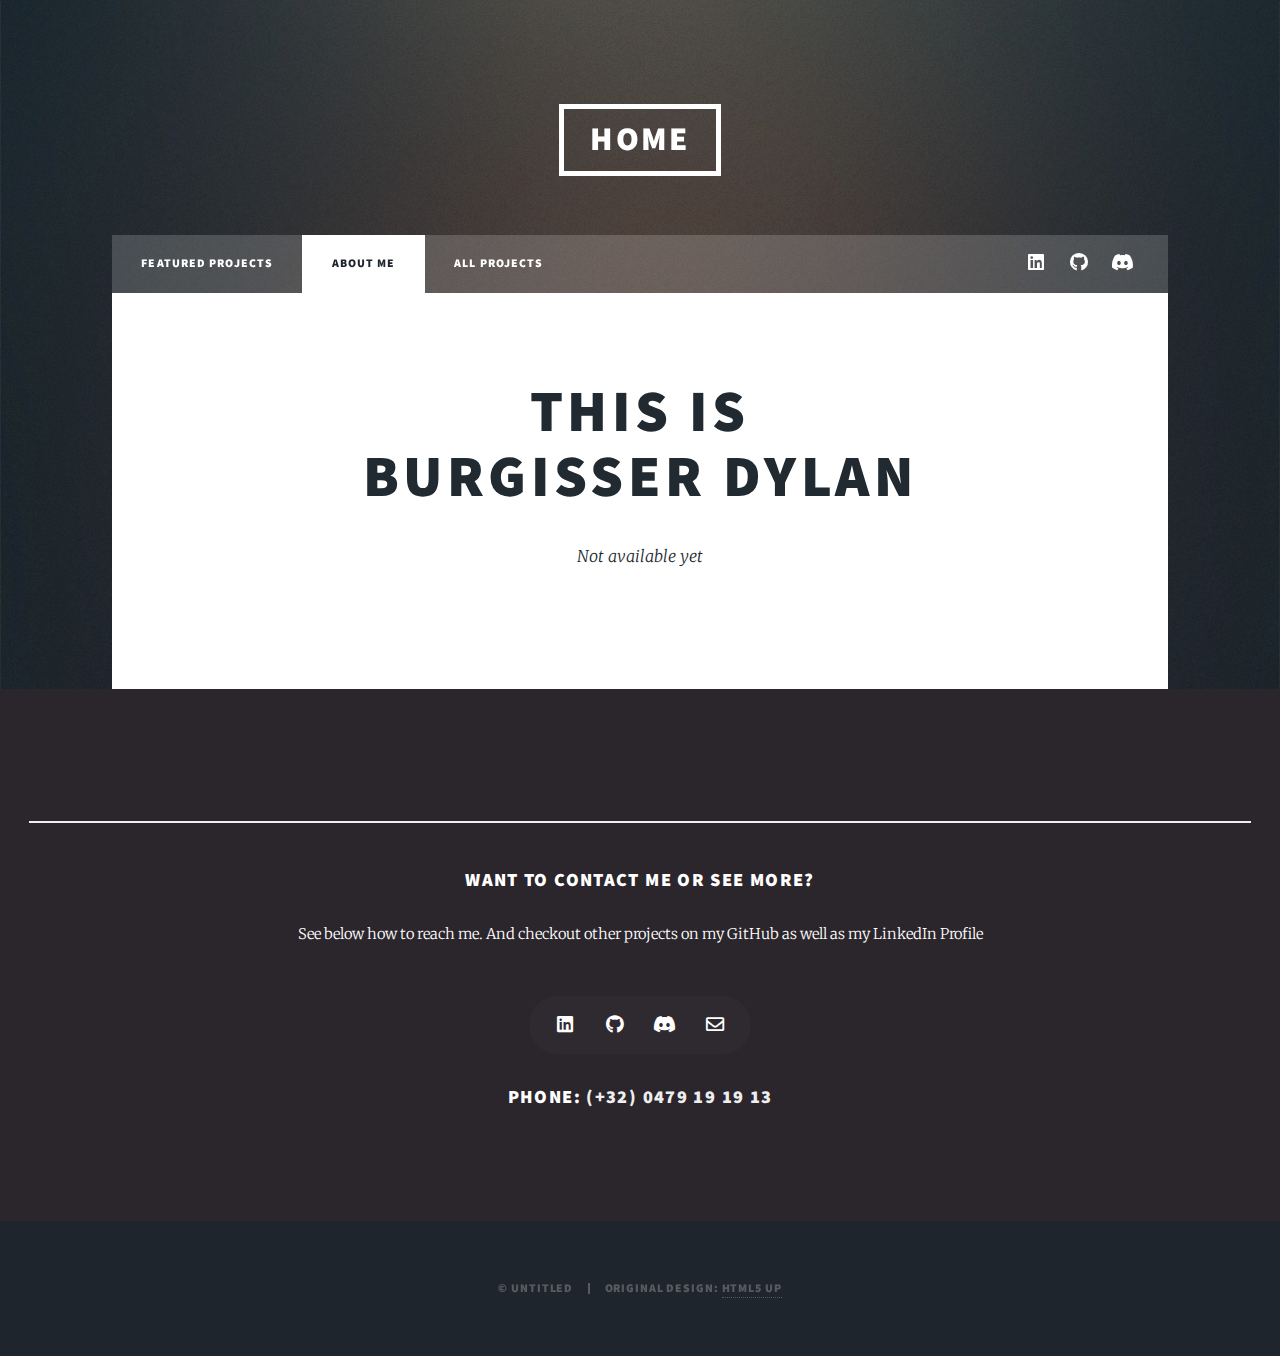
<file: aboutme.html>
<!DOCTYPE HTML>
<!--
	Massively by HTML5 UP
	html5up.net | @ajlkn
	Free for personal and commercial use under the CCA 3.0 license (html5up.net/license)
-->
<html>
	<head>
		<title>About Me</title>
		<meta charset="utf-8" />
		<meta name="viewport" content="width=device-width, initial-scale=1, user-scalable=no" />
		<link rel="stylesheet" href="assets/css/mainFooter.css">
		<link rel="stylesheet" href="assets/css/main.css" />
		<noscript><link rel="stylesheet" href="assets/css/noscript.css" /></noscript>
	</head>
	<body class="is-preload">

		<!-- Wrapper -->
			<div id="wrapper">

				<!-- Header -->
					<header id="header">
						<a href="index.html" class="logo">Home</a>
					</header>

				<!-- Nav -->
					<nav id="nav">
						<ul class="links">
							<li><a href="index.html">Featured Projects</a></li>
							<li class="active"><a href="aboutme.html">About me</a></li>
							<li><a href="Projects.html">All Projects</a></li>
							<!-- <li><a href="elements.html">Elements Reference</a></li> -->
						</ul>
						<ul class="icons">
							<li><a href="https://www.linkedin.com/in/dylanburgisser/" class="icon brands fa-linkedin"><span class="label">LinkedIn</span></a></li>
							<li><a href="https://github.com/DijiOfficial" class="icon brands fa-github"><span class="label">GitHub</span></a></li>
							<li><a href="http://discordapp.com/users/236546764184879104" class="icon brands fa-discord"><span class="label">Discord</span></a></li>
							<!-- <li><a href="#" class="icon brands fa-youtube"><span class="label">Youtube</span></a></li>
							<li><a href="#" class="icon brands fa-steam"><span class="label">GitHub</span></a></li> -->
						</ul>
					</nav>

				<!-- Main -->
					<div id="main">

						<!-- Post -->
							<section class="post">
								<header class="major">
									<!-- <span class="date">April 25, 2017</span> -->
									<h1>This is<br />
									Burgisser Dylan</h1>
									<p>Not available yet</p>
								</header>
								<!-- <div class="image main"><img src="images/IMG-20160205-WA0001.jpg" alt="" /></div>
								<p>Donec eget ex magna. Interdum et malesuada fames ac ante ipsum primis in faucibus. Pellentesque venenatis dolor imperdiet dolor mattis sagittis. Praesent rutrum sem diam, vitae egestas enim auctor sit amet. Pellentesque leo mauris, consectetur id ipsum sit amet, fergiat. Pellentesque in mi eu massa lacinia malesuada et a elit. Donec urna ex, lacinia in purus ac, pretium pulvinar mauris. Nunc lorem mauris, fringilla in aliquam at, euismod in lectus. Pellentesque habitant morbi tristique senectus et netus et malesuada fames ac turpis egestas. Curabitur sapien risus, commodo eget turpis at, elementum convallis enim turpis, lorem ipsum dolor sit amet nullam.</p>
								<p>Lorem ipsum dolor sit amet, consectetur adipiscing elit. Duis dapibus rutrum facilisis. Class aptent taciti sociosqu ad litora torquent per conubia nostra, per inceptos himenaeos. Etiam tristique libero eu nibh porttitor fermentum. Nullam venenatis erat id vehicula viverra. Nunc ultrices eros ut ultricies condimentum. Mauris risus lacus, blandit sit amet venenatis non, bibendum vitae dolor. Nunc lorem mauris, fringilla in aliquam at, euismod in lectus. Pellentesque habitant morbi tristique senectus et netus et malesuada fames ac turpis egestas. In non lorem sit amet elit placerat maximus. Pellentesque aliquam maximus risus. Donec eget ex magna. Interdum et malesuada fames ac ante ipsum primis in faucibus. Pellentesque venenatis dolor imperdiet dolor mattis sagittis. Praesent rutrum sem diam, vitae egestas enim auctor sit amet. Pellentesque leo mauris, consectetur id ipsum.</p> -->
							</section>

					</div>

				<!-- Footer -->
				<div id="footer">
					<div class="container">
						<hr />
						<div class="row">
							<div class="col-12">

								<!-- Contact -->
									<section class="contact">
										<header>
											<h3>Want to contact me or see more?</h3>
										</header>
										<p>See below how to reach me. And checkout other projects on my GitHub as well as my LinkedIn Profile</p>
										<ul class="icons2">
											<li><a href="https://www.linkedin.com/in/dylanburgisser/" class="icon brands fa-linkedin"><span class="label">LinkedIn</span></a></li>
											<li><a href="https://github.com/DijiOfficial" class="icon brands fa-github"><span class="label">GitHub</span></a></li>
											<li><a href="http://discordapp.com/users/236546764184879104" class="icon brands fa-discord"><span class="label">Discord</span></a></li>
											<li><a href="mailto: dylan.burgisser@hotmail.com" class="icon fa-solid fa-envelope"><span class="label">Send Email</span></a></li>
										</ul>
										<h3>Phone: 
										<a href="tel:0479191913" class="white">(+32) 0479 19 19 13</a>
										</h3>
									</section>
							</div>
						</div>
					</div>
				</div>

				<!-- Copyright -->
					<div id="copyright">
						<ul><li>&copy; Untitled</li><li>Original Design: <a href="https://html5up.net">HTML5 UP</a></li></ul>
					</div>

			</div>

		<!-- Scripts -->
			<script src="assets/js/jquery.min.js"></script>
			<script src="assets/js/jquery.scrollex.min.js"></script>
			<script src="assets/js/jquery.scrolly.min.js"></script>
			<script src="assets/js/browser.min.js"></script>
			<script src="assets/js/breakpoints.min.js"></script>
			<script src="assets/js/util.js"></script>
			<script src="assets/js/main.js"></script>

	</body>
</html>
</file>
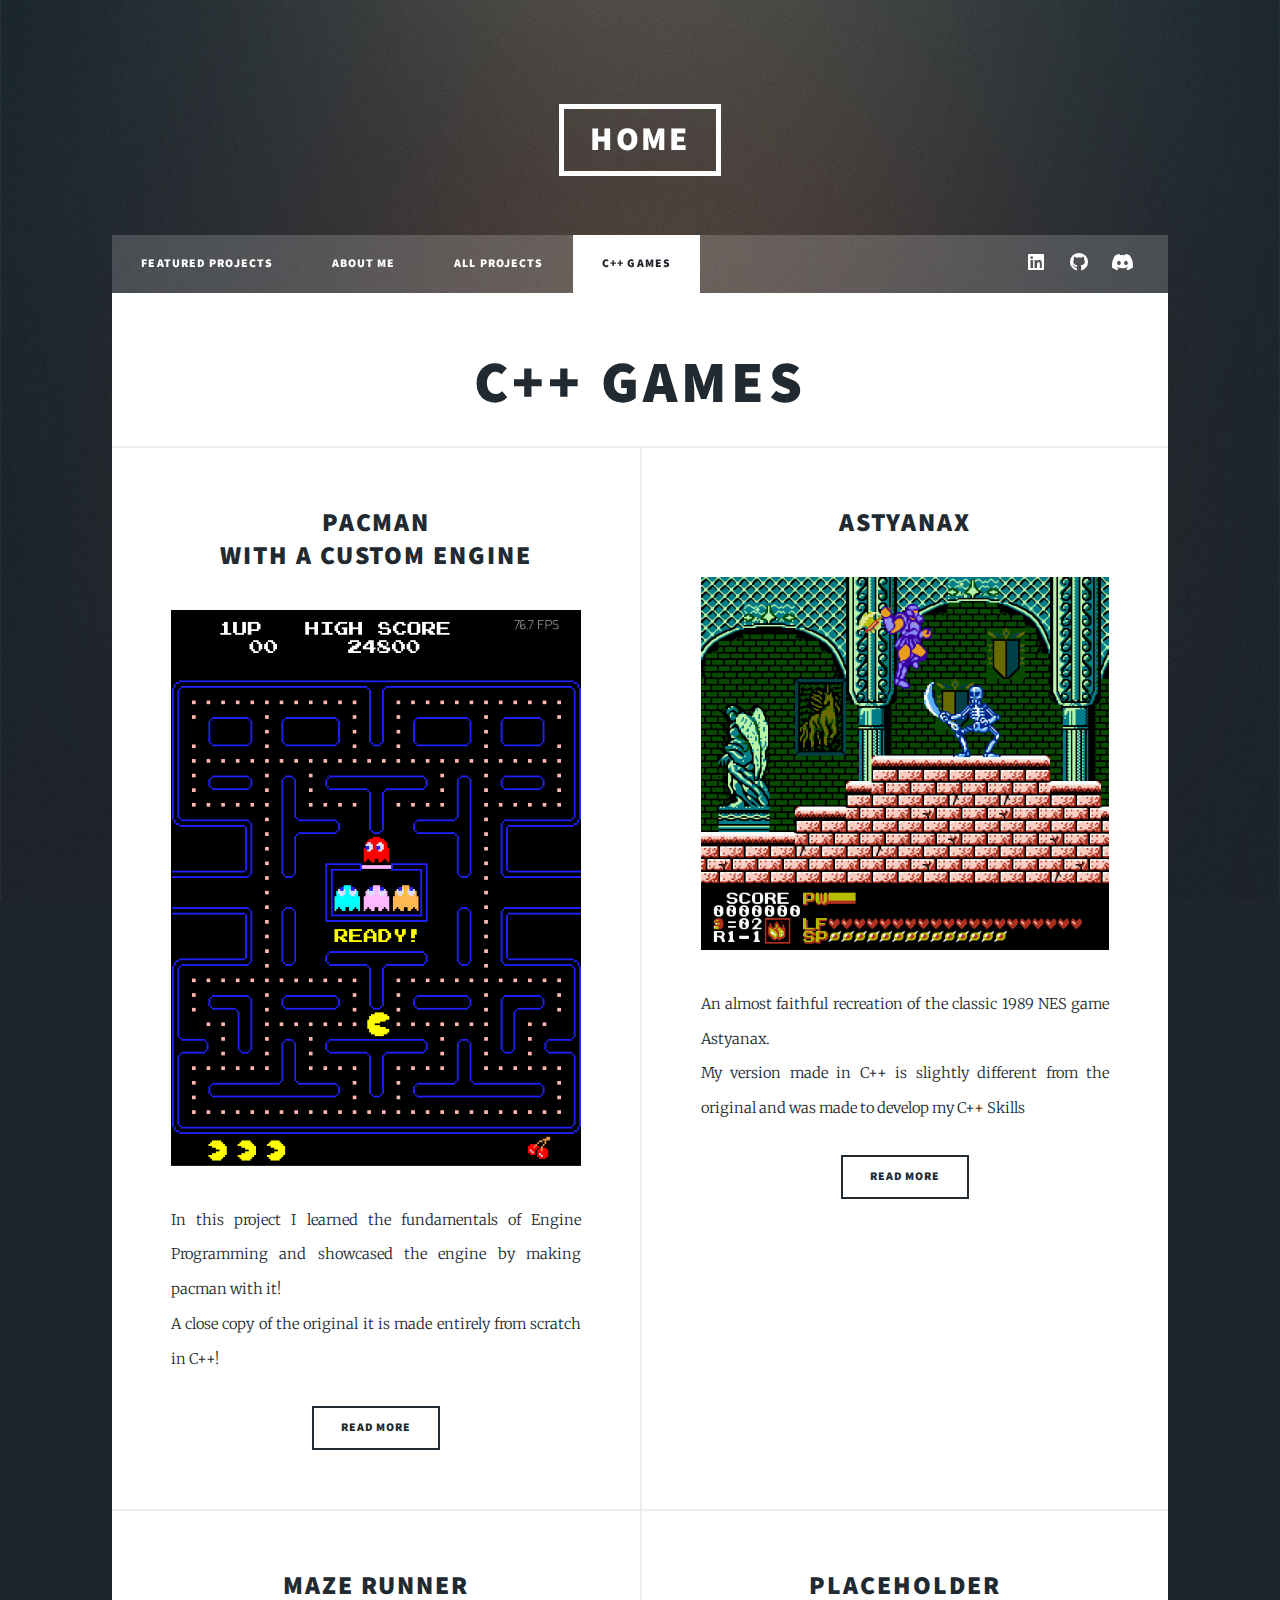
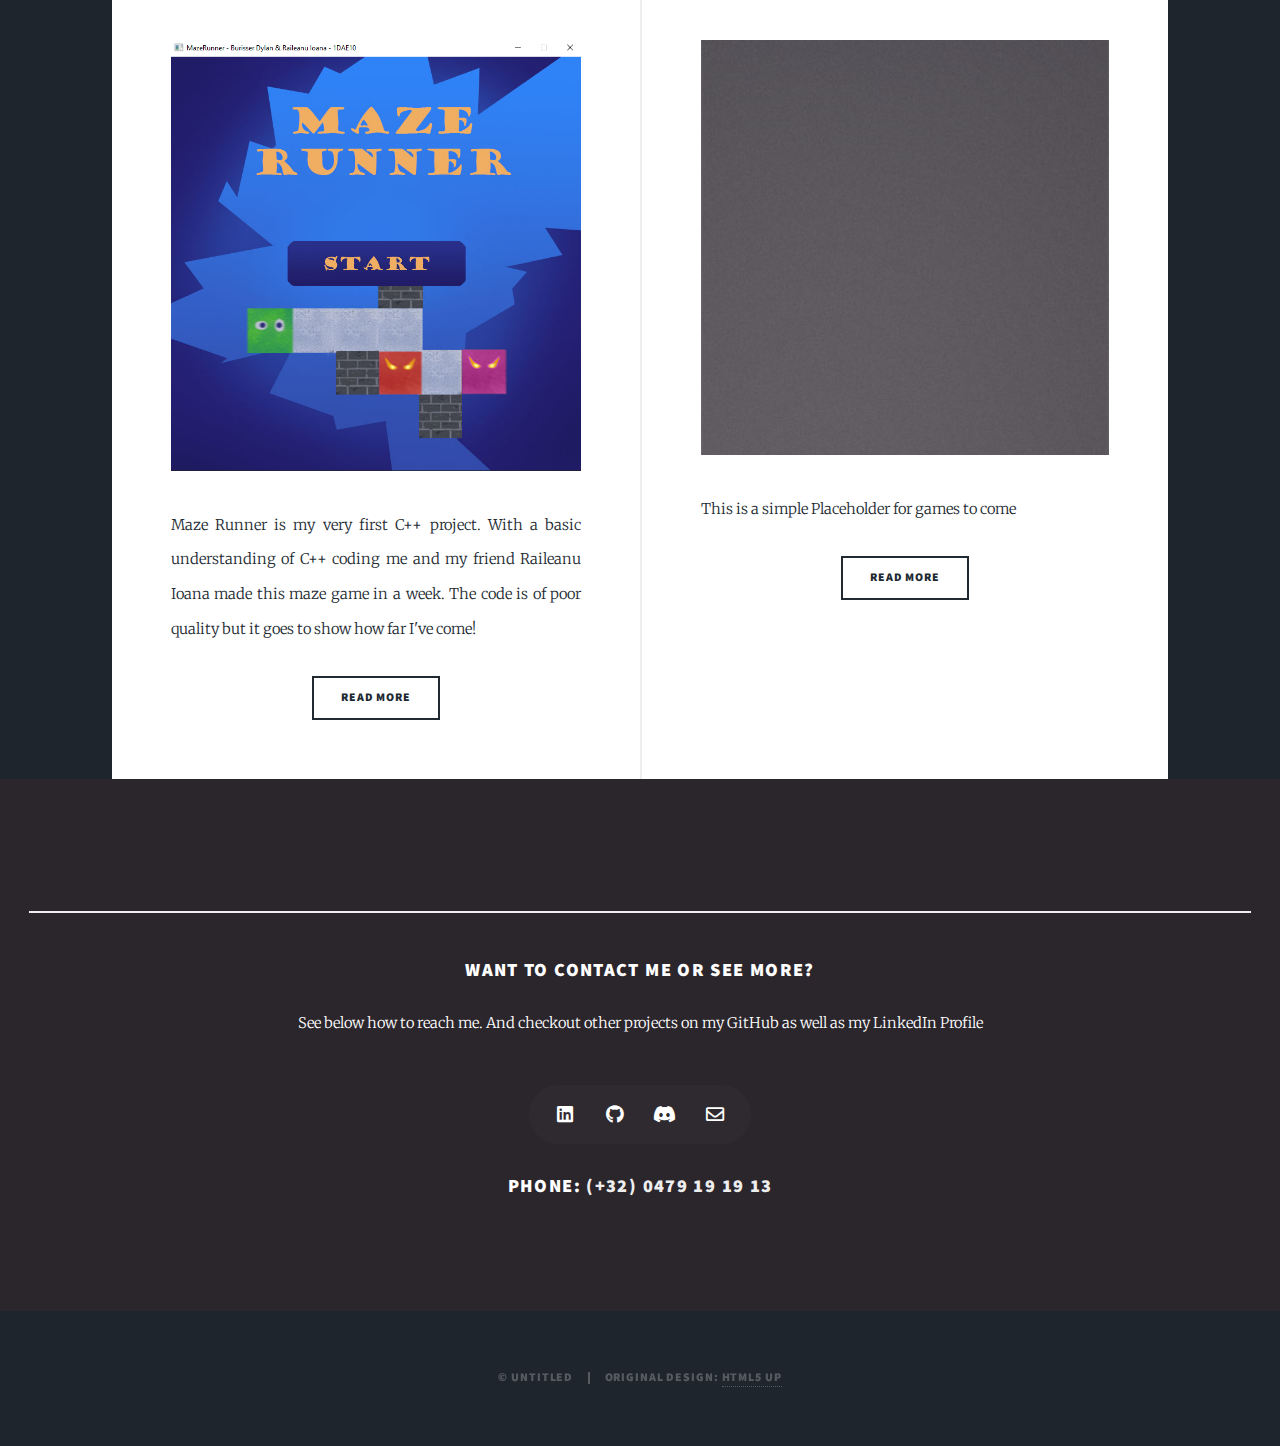
<file: C++Games.html>
<!DOCTYPE HTML>
<!--
	Massively by HTML5 UP
	html5up.net | @ajlkn
	Free for personal and commercial use under the CCA 3.0 license (html5up.net/license)
-->
<html>
	<head>
		<title>Burgisser Dylan - Brawlstorm</title>
		<meta charset="utf-8" />
		<meta name="viewport" content="width=device-width, initial-scale=1, user-scalable=no" />
		<link rel="stylesheet" href="assets/css/mainFooter.css">
		<link rel="stylesheet" href="assets/css/main.css" />
		<noscript><link rel="stylesheet" href="assets/css/noscript.css" /></noscript>
	</head>
	<body class="is-preload">

		<!-- Wrapper -->
			<div id="wrapper">

				<!-- Header -->
					<header id="header">
						<a href="index.html" class="logo">Home</a>
					</header>

				<!-- Nav -->
					<nav id="nav">
						<ul class="links">
							<li><a href="index.html">Featured Projects</a></li>
							<li><a href="aboutme.html">About Me</a></li>
							<li><a href="Projects.html">All Projects</a></li>
							
							<li class="active"><a href="C++Games.html">C++ Games</a></li>
						</ul>
						<ul class="icons">
							<li><a rel="noopener noreferrer" target="_blank" href="https://www.linkedin.com/in/dylanburgisser/" class="icon brands fa-linkedin"><span class="label">LinkedIn</span></a></li>
							<li><a rel="noopener noreferrer" target="_blank" href="https://github.com/DijiOfficial" class="icon brands fa-github"><span class="label">GitHub</span></a></li>
							<li><a rel="noopener noreferrer" target="_blank" href="http://discordapp.com/users/236546764184879104" class="icon brands fa-discord"><span class="label">Discord</span></a></li>
						</ul>
					</nav>

				<!-- Main -->
					<div id="main">
						<header class="major">
							<h1>C++ Games</h1>
						</header>
						<!-- Posts -->
						<section class="posts">
							<article>
								<header>
									<h2><a rel="noopener noreferrer" target="_blank" href="">Pacman<br/>With a custom engine</h2>
								</header>
								<a rel="noopener noreferrer" target="_blank" href="" class="image fit"><img src="images/pacman.PNG" alt="" /></a>
								<p>In this project I learned the fundamentals of Engine Programming and showcased the engine by making pacman with it!<br/>A close copy of the original it is made entirely from scratch in C++!</p>
								<ul class="actions special">
									<li><a rel="noopener noreferrer" target="_blank" href="" class="button">Read More</a></li>
								</ul>
							</article>
							<article>
								<header>
									<h2><a rel="noopener noreferrer" target="_blank" href="">Astyanax</a></h2>
								</header>
								<a rel="noopener noreferrer" target="_blank" href="" class="image fit"><img src="images/astyanax.png" alt="" /></a>
								<p>An almost faithful recreation of the classic 1989 NES game Astyanax. <br/>My version made in C++ is slightly different from the original and was made to develop my C++ Skills</p>
								<ul class="actions special">
									<li><a rel="noopener noreferrer" target="_blank" href="" class="button">Read More</a></li>
								</ul>
							</article>
							<article>
								<header>
									<h2><a rel="noopener noreferrer" target="_blank" href="">Maze Runner</a></h2>
								</header>
								<a rel="noopener noreferrer" target="_blank" href="" class="image fit"><img src="images/MazeRunnerMenu.png" alt="" /></a>
								<p>Maze Runner is my very first C++ project. With a basic understanding of C++ coding me and my friend Raileanu Ioana made this maze game in a week. The code is of poor quality but it goes to show how far I've come!</p>
								<ul class="actions special">
									<li><a rel="noopener noreferrer" target="_blank" href="" class="button">Read More</a></li>
								</ul>
							</article>
							<article>
								<header>
									<h2><a rel="noopener noreferrer" target="_blank" href="">Placeholder</a></h2>
								</header>
								<a rel="noopener noreferrer" target="_blank" href="" class="image fit"><img src="images/pic08.jpg" alt="image" /></a>
								<p>This is a simple Placeholder for games to come</p>
								<ul class="actions special">
									<li><a rel="noopener noreferrer" target="_blank" href="" class="button">Read More</a></li>
								</ul>
							</article>
						</section>
					</div>

				<!-- New Footer -->
				<div id="footer">
					<div class="container">
						<hr />
						<div class="row">
							<div class="col-12">
								<!-- Contact -->
								<section class="contact">
									<header>
										<h3>Want to contact me or see more?</h3>
									</header>
									<p>See below how to reach me. And checkout other projects on my GitHub as well as my LinkedIn Profile</p>
									<ul class="icons2">
										<li><a rel="noopener noreferrer" target="_blank" href="https://www.linkedin.com/in/dylanburgisser/" class="icon brands fa-linkedin"><span class="label">LinkedIn</span></a></li>
										<li><a rel="noopener noreferrer" target="_blank" href="https://github.com/DijiOfficial" class="icon brands fa-github"><span class="label">GitHub</span></a></li>
										<li><a rel="noopener noreferrer" target="_blank" href="http://discordapp.com/users/236546764184879104" class="icon brands fa-discord"><span class="label">Discord</span></a></li>
										<li><a href="mailto: dylan.burgisser@hotmail.com" class="icon fa-solid fa-envelope"><span class="label">Send Email</span></a></li>
									</ul>
									<h3>Phone: 
									<a href="tel:0479191913" class="white">(+32) 0479 19 19 13</a>
									</h3>
								</section>
							</div>
						</div>
					</div>
				</div>
				<!-- Copyright -->
				<div id="copyright">
					<ul><li>&copy; Untitled</li><li>Original Design: <a rel="noopener noreferrer" target="_blank" href="https://html5up.net">HTML5 UP</a></li></ul>
				</div>
			</div>

		<!-- Scripts -->
			<script src="assets/js/jquery.min.js"></script>
			<script src="assets/js/jquery.scrollex.min.js"></script>
			<script src="assets/js/jquery.scrolly.min.js"></script>
			<script src="assets/js/browser.min.js"></script>
			<script src="assets/js/breakpoints.min.js"></script>
			<script src="assets/js/util.js"></script>
			<script src="assets/js/main.js"></script>

	</body>
</html>
</file>
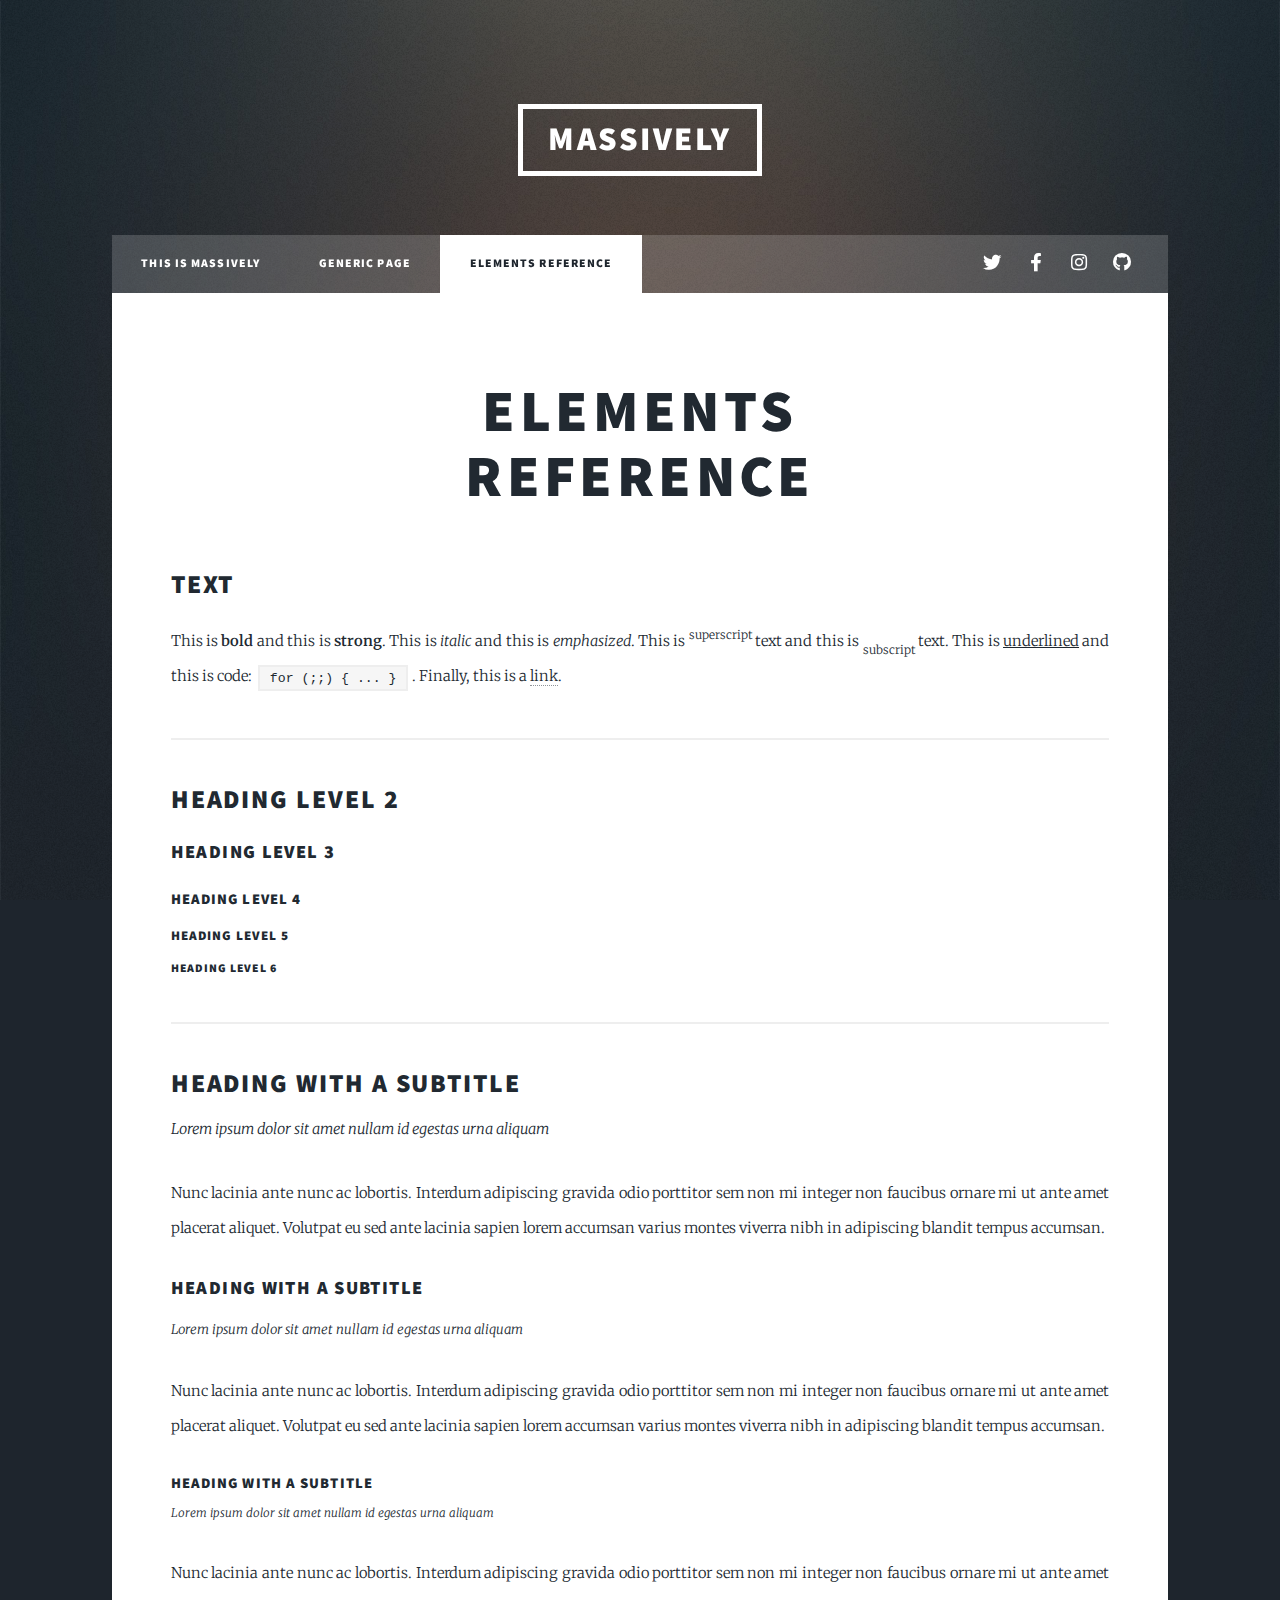
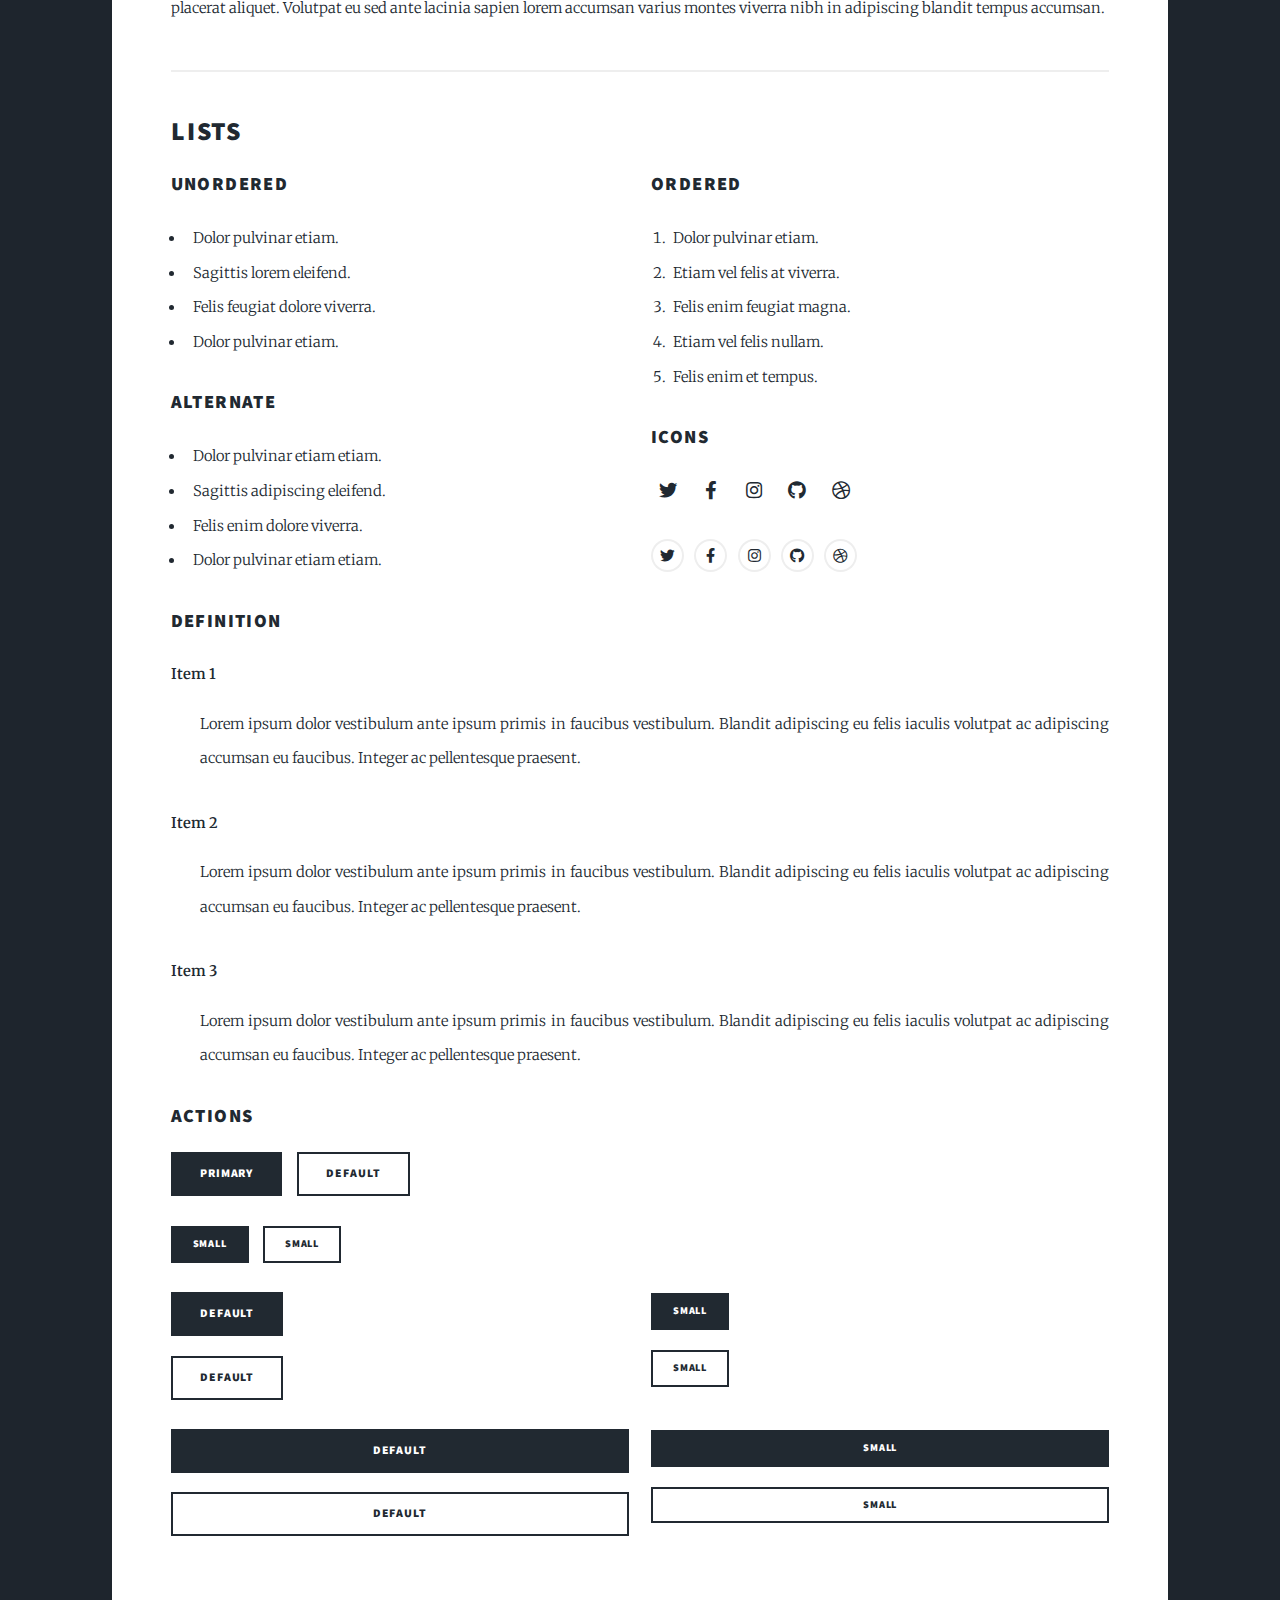
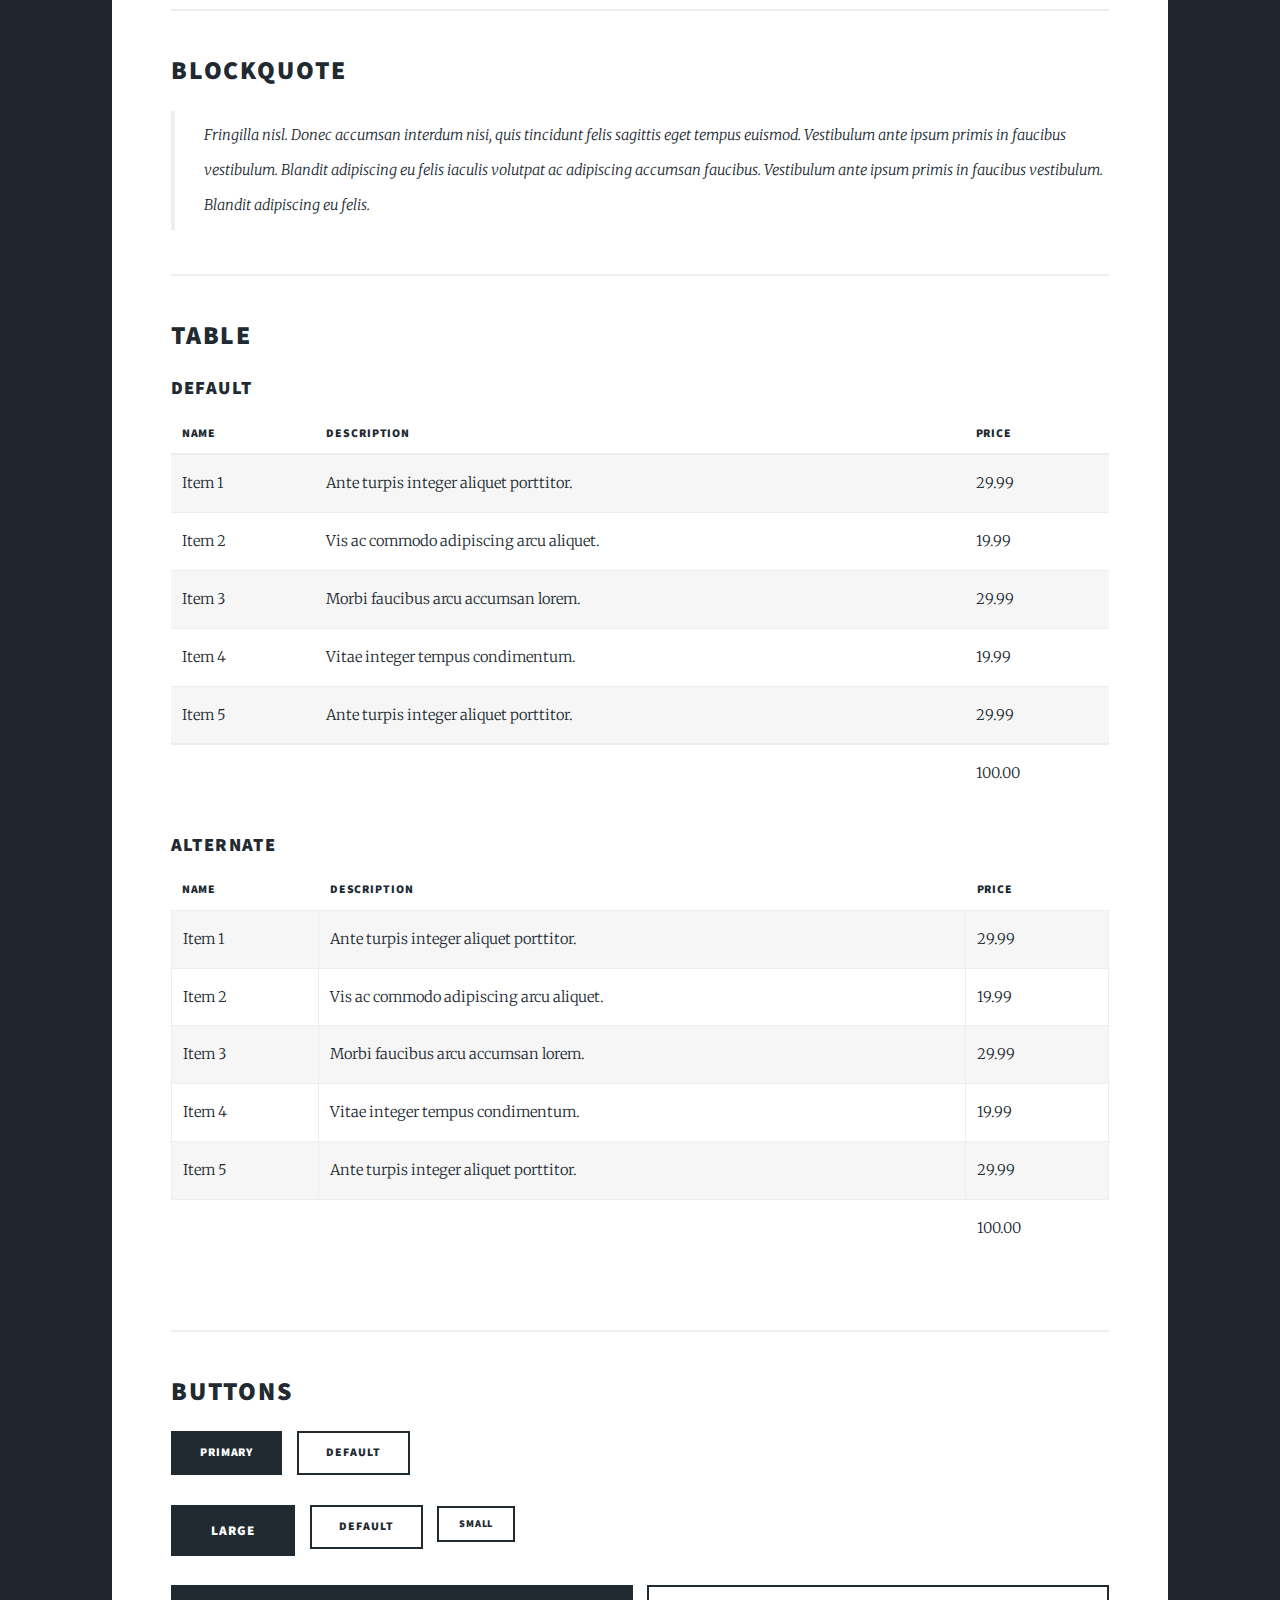
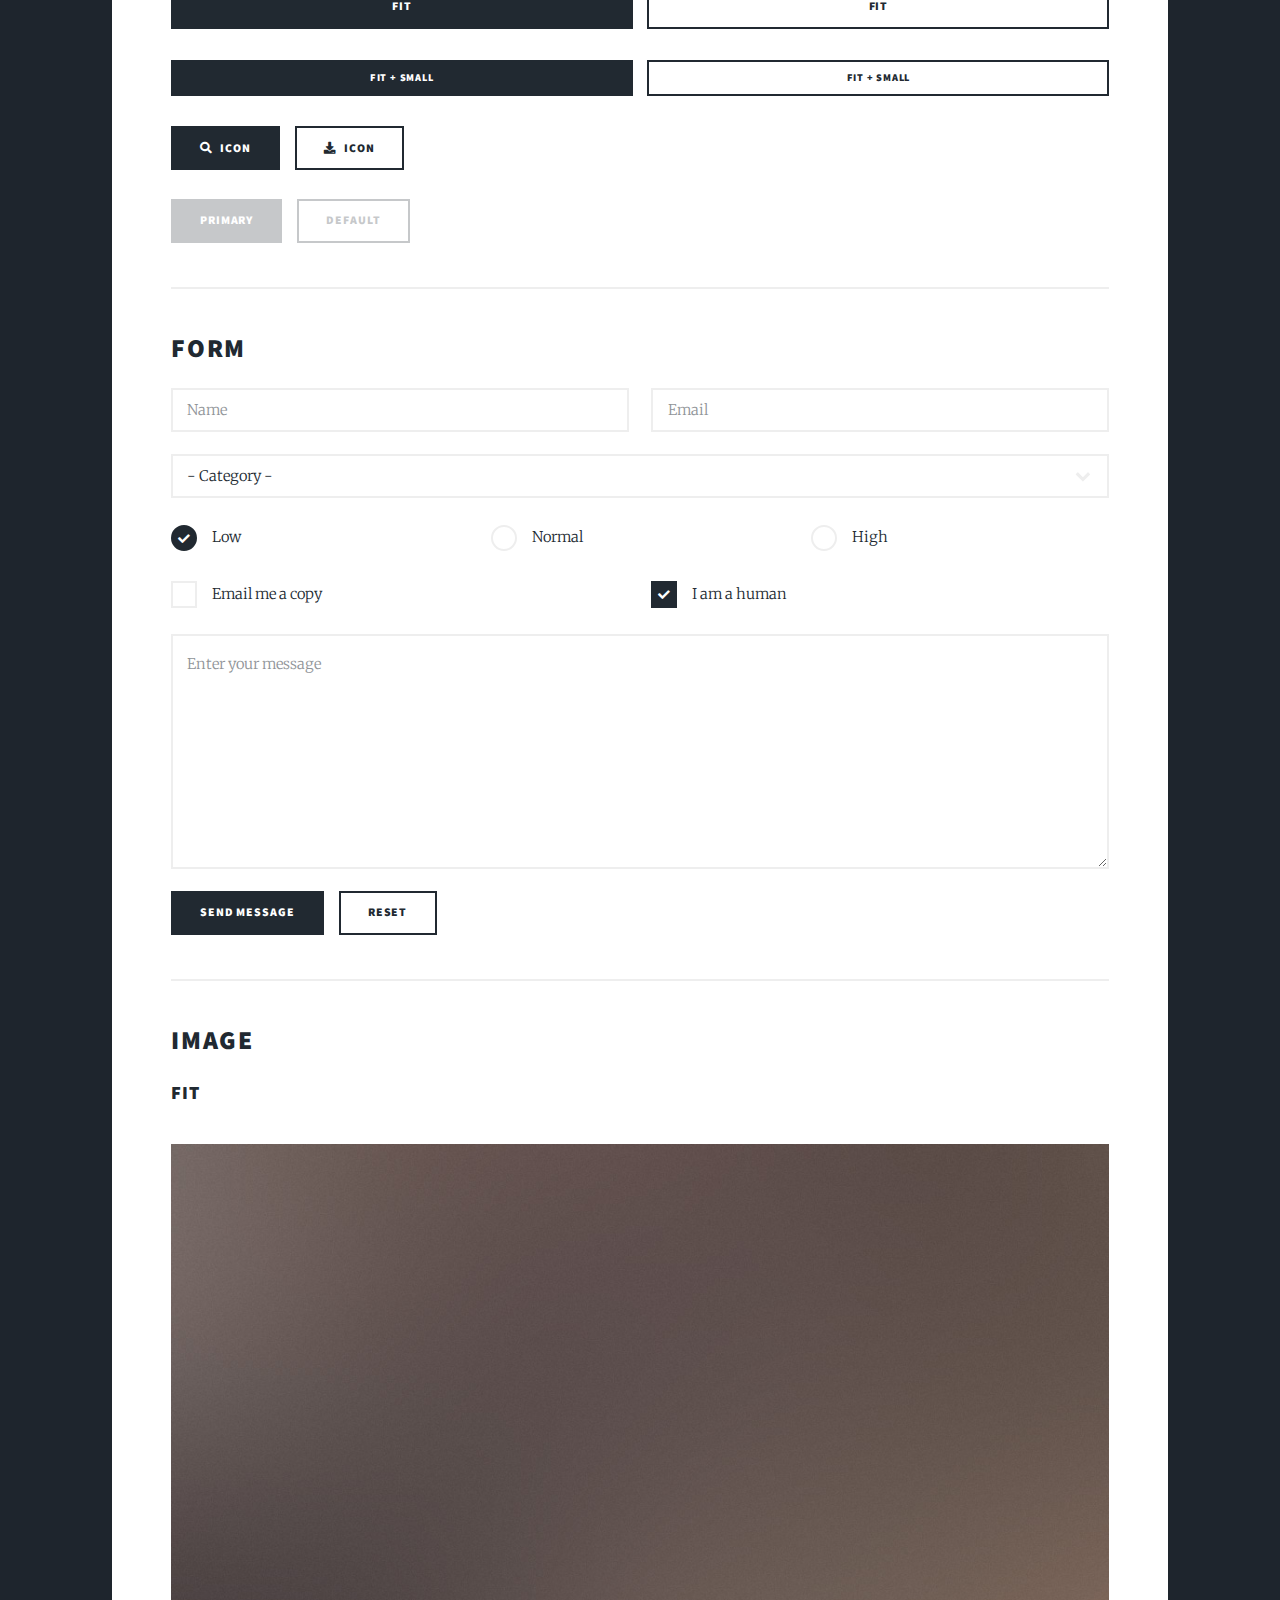
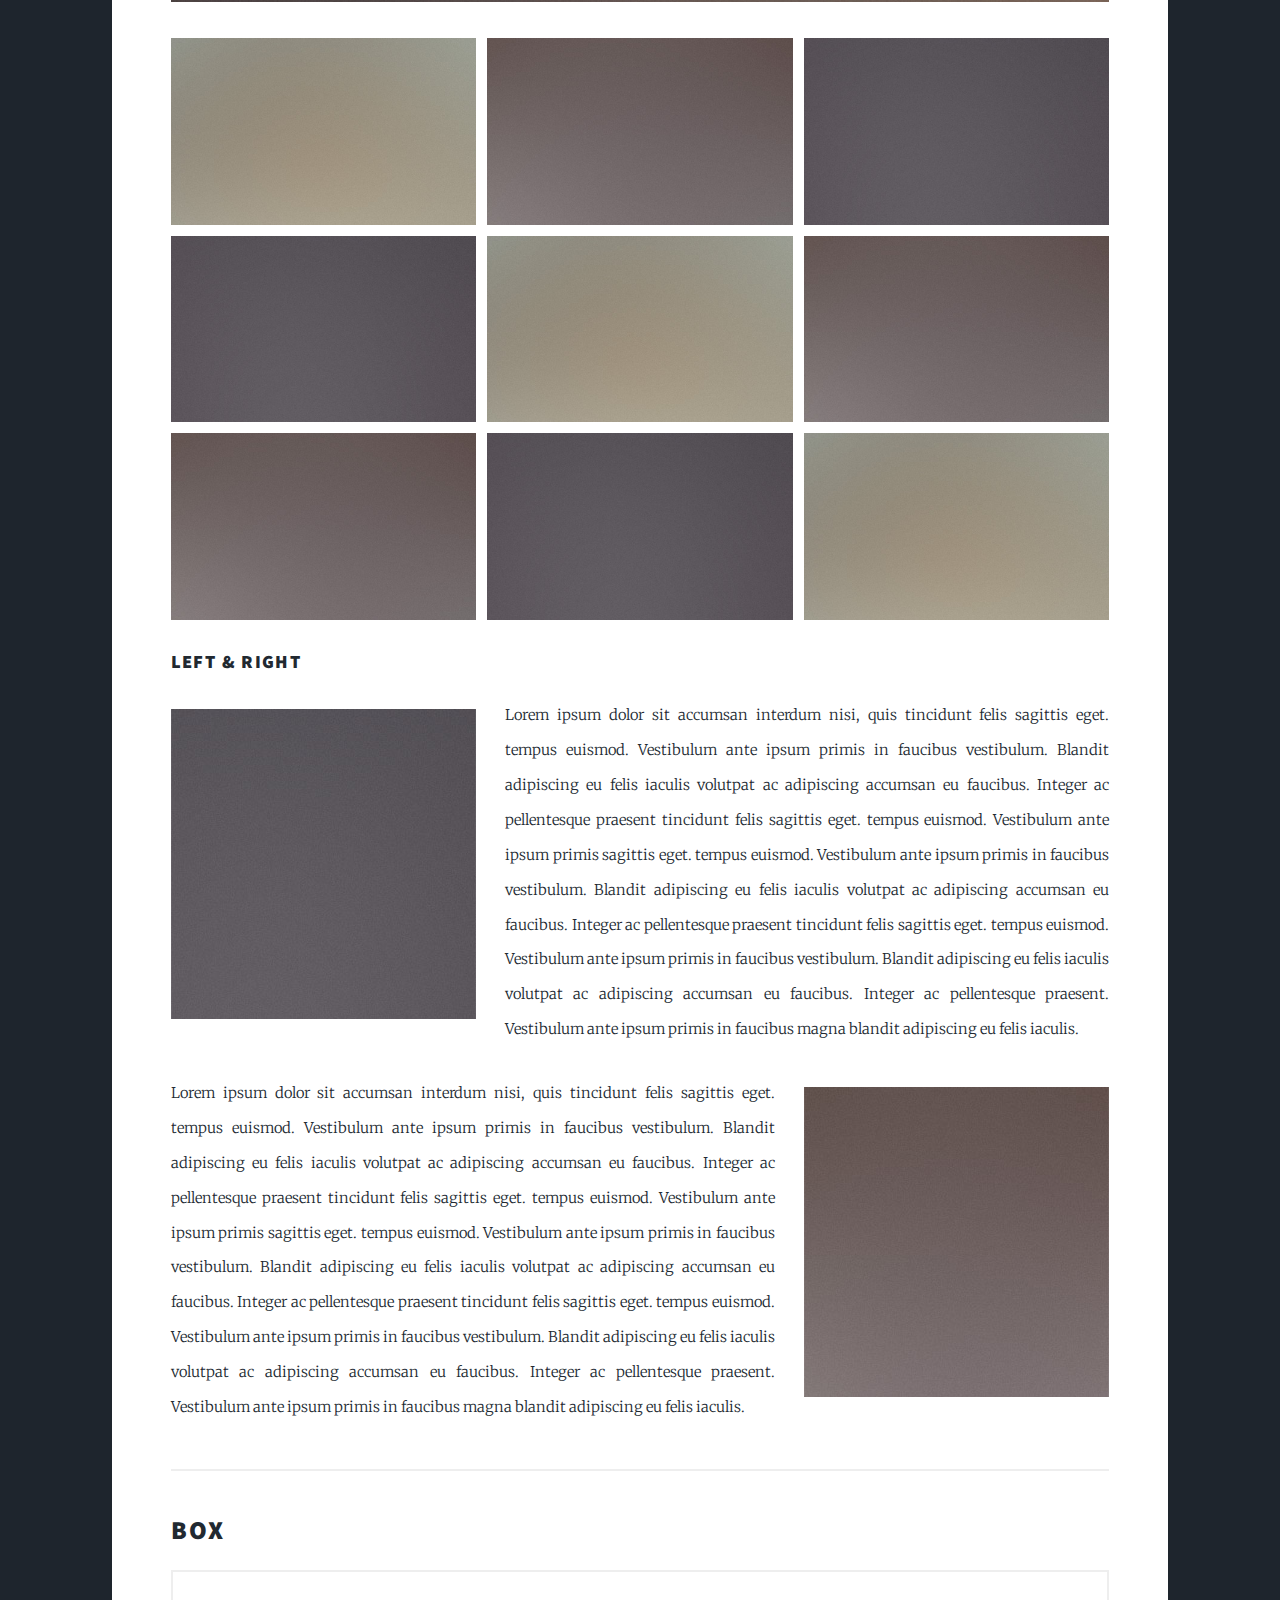
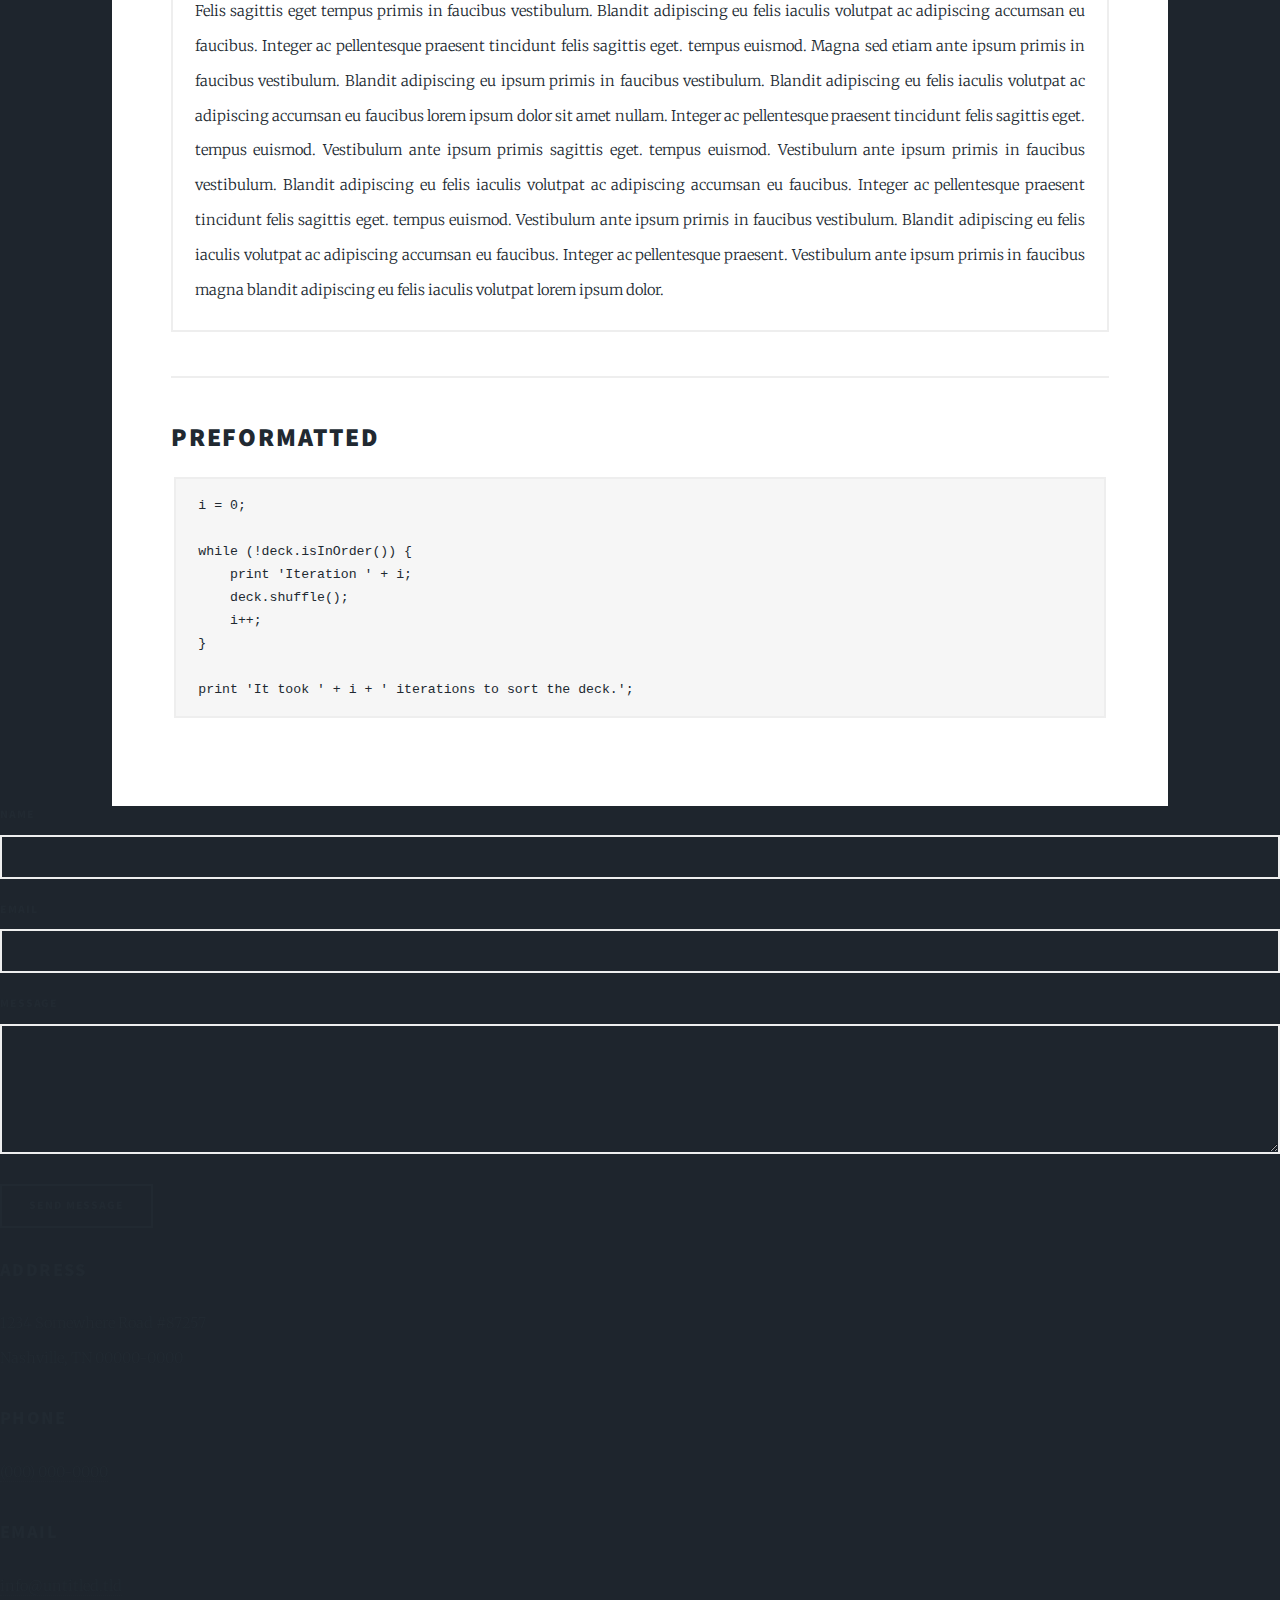
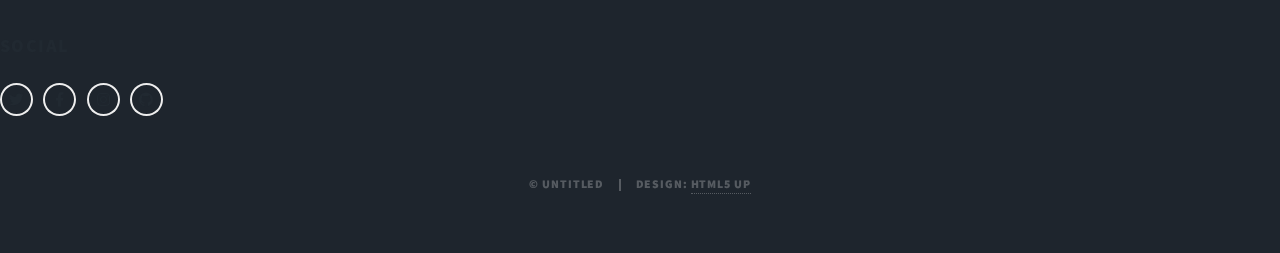
<file: elements.html>
<!DOCTYPE HTML>
<!--
	Massively by HTML5 UP
	html5up.net | @ajlkn
	Free for personal and commercial use under the CCA 3.0 license (html5up.net/license)
-->
<html>
	<head>
		<title>Elements Reference - Massively by HTML5 UP</title>
		<meta charset="utf-8" />
		<meta name="viewport" content="width=device-width, initial-scale=1, user-scalable=no" />
		<link rel="stylesheet" href="assets/css/main.css" />
		<noscript><link rel="stylesheet" href="assets/css/noscript.css" /></noscript>
	</head>
	<body class="is-preload">

		<!-- Wrapper -->
			<div id="wrapper">

				<!-- Header -->
					<header id="header">
						<a href="index.html" class="logo">Massively</a>
					</header>

				<!-- Nav -->
					<nav id="nav">
						<ul class="links">
							<li><a href="index.html">This is Massively</a></li>
							<li><a href="generic.html">Generic Page</a></li>
							<li class="active"><a href="elements.html">Elements Reference</a></li>
						</ul>
						<ul class="icons">
							<li><a href="#" class="icon brands fa-twitter"><span class="label">Twitter</span></a></li>
							<li><a href="#" class="icon brands fa-facebook-f"><span class="label">Facebook</span></a></li>
							<li><a href="#" class="icon brands fa-instagram"><span class="label">Instagram</span></a></li>
							<li><a href="#" class="icon brands fa-github"><span class="label">GitHub</span></a></li>
						</ul>
					</nav>

				<!-- Main -->
					<div id="main">

						<!-- Post -->
							<section class="post">
								<header class="major">
									<h1>Elements<br />
									Reference</h1>
								</header>

								<!-- Text stuff -->
									<h2>Text</h2>
									<p>This is <b>bold</b> and this is <strong>strong</strong>. This is <i>italic</i> and this is <em>emphasized</em>.
									This is <sup>superscript</sup> text and this is <sub>subscript</sub> text.
									This is <u>underlined</u> and this is code: <code>for (;;) { ... }</code>.
									Finally, this is a <a href="#">link</a>.</p>
									<hr />
									<h2>Heading Level 2</h2>
									<h3>Heading Level 3</h3>
									<h4>Heading Level 4</h4>
									<h5>Heading Level 5</h5>
									<h6>Heading Level 6</h6>
									<hr />
									<header>
										<h2>Heading with a Subtitle</h2>
										<p>Lorem ipsum dolor sit amet nullam id egestas urna aliquam</p>
									</header>
									<p>Nunc lacinia ante nunc ac lobortis. Interdum adipiscing gravida odio porttitor sem non mi integer non faucibus ornare mi ut ante amet placerat aliquet. Volutpat eu sed ante lacinia sapien lorem accumsan varius montes viverra nibh in adipiscing blandit tempus accumsan.</p>
									<header>
										<h3>Heading with a Subtitle</h3>
										<p>Lorem ipsum dolor sit amet nullam id egestas urna aliquam</p>
									</header>
									<p>Nunc lacinia ante nunc ac lobortis. Interdum adipiscing gravida odio porttitor sem non mi integer non faucibus ornare mi ut ante amet placerat aliquet. Volutpat eu sed ante lacinia sapien lorem accumsan varius montes viverra nibh in adipiscing blandit tempus accumsan.</p>
									<header>
										<h4>Heading with a Subtitle</h4>
										<p>Lorem ipsum dolor sit amet nullam id egestas urna aliquam</p>
									</header>
									<p>Nunc lacinia ante nunc ac lobortis. Interdum adipiscing gravida odio porttitor sem non mi integer non faucibus ornare mi ut ante amet placerat aliquet. Volutpat eu sed ante lacinia sapien lorem accumsan varius montes viverra nibh in adipiscing blandit tempus accumsan.</p>

									<hr />

								<!-- Lists -->
									<h2>Lists</h2>
									<div class="row">
										<div class="col-6 col-12-small">

											<h3>Unordered</h3>
											<ul>
												<li>Dolor pulvinar etiam.</li>
												<li>Sagittis lorem eleifend.</li>
												<li>Felis feugiat dolore viverra.</li>
												<li>Dolor pulvinar etiam.</li>
											</ul>

											<h3>Alternate</h3>
											<ul class="alt">
												<li>Dolor pulvinar etiam etiam.</li>
												<li>Sagittis adipiscing eleifend.</li>
												<li>Felis enim dolore viverra.</li>
												<li>Dolor pulvinar etiam etiam.</li>
											</ul>

										</div>
										<div class="col-6 col-12-small">

											<h3>Ordered</h3>
											<ol>
												<li>Dolor pulvinar etiam.</li>
												<li>Etiam vel felis at viverra.</li>
												<li>Felis enim feugiat magna.</li>
												<li>Etiam vel felis nullam.</li>
												<li>Felis enim et tempus.</li>
											</ol>

											<h3>Icons</h3>
											<ul class="icons">
												<li><a href="#" class="icon brands fa-twitter"><span class="label">Twitter</span></a></li>
												<li><a href="#" class="icon brands fa-facebook-f"><span class="label">Facebook</span></a></li>
												<li><a href="#" class="icon brands fa-instagram"><span class="label">Instagram</span></a></li>
												<li><a href="#" class="icon brands fa-github"><span class="label">Github</span></a></li>
												<li><a href="#" class="icon brands fa-dribbble"><span class="label">Dribbble</span></a></li>
											</ul>
											<ul class="icons alt">
												<li><a href="#" class="icon brands alt fa-twitter"><span class="label">Twitter</span></a></li>
												<li><a href="#" class="icon brands alt fa-facebook-f"><span class="label">Facebook</span></a></li>
												<li><a href="#" class="icon brands alt fa-instagram"><span class="label">Instagram</span></a></li>
												<li><a href="#" class="icon brands alt fa-github"><span class="label">Github</span></a></li>
												<li><a href="#" class="icon brands alt fa-dribbble"><span class="label">Dribbble</span></a></li>
											</ul>

										</div>
									</div>
									<h3>Definition</h3>
									<dl>
										<dt>Item 1</dt>
										<dd>
											<p>Lorem ipsum dolor vestibulum ante ipsum primis in faucibus vestibulum. Blandit adipiscing eu felis iaculis volutpat ac adipiscing accumsan eu faucibus. Integer ac pellentesque praesent.</p>
										</dd>
										<dt>Item 2</dt>
										<dd>
											<p>Lorem ipsum dolor vestibulum ante ipsum primis in faucibus vestibulum. Blandit adipiscing eu felis iaculis volutpat ac adipiscing accumsan eu faucibus. Integer ac pellentesque praesent.</p>
										</dd>
										<dt>Item 3</dt>
										<dd>
											<p>Lorem ipsum dolor vestibulum ante ipsum primis in faucibus vestibulum. Blandit adipiscing eu felis iaculis volutpat ac adipiscing accumsan eu faucibus. Integer ac pellentesque praesent.</p>
										</dd>
									</dl>

									<h3>Actions</h3>
									<ul class="actions">
										<li><a href="#" class="button primary">Primary</a></li>
										<li><a href="#" class="button">Default</a></li>
									</ul>
									<ul class="actions small">
										<li><a href="#" class="button primary small">Small</a></li>
										<li><a href="#" class="button small">Small</a></li>
									</ul>
									<div class="row">
										<div class="col-6 col-12-small">
											<ul class="actions stacked">
												<li><a href="#" class="button primary">Default</a></li>
												<li><a href="#" class="button">Default</a></li>
											</ul>
										</div>
										<div class="col-6 col-12-small">
											<ul class="actions stacked">
												<li><a href="#" class="button primary small">Small</a></li>
												<li><a href="#" class="button small">Small</a></li>
											</ul>
										</div>
									</div>
									<div class="row">
										<div class="col-6 col-12-small">
											<ul class="actions stacked">
												<li><a href="#" class="button primary fit">Default</a></li>
												<li><a href="#" class="button fit">Default</a></li>
											</ul>
										</div>
										<div class="col-6 col-12-small">
											<ul class="actions stacked">
												<li><a href="#" class="button primary small fit">Small</a></li>
												<li><a href="#" class="button small fit">Small</a></li>
											</ul>
										</div>
									</div>

									<hr />

								<!-- Blockquote -->
									<h2>Blockquote</h2>
									<blockquote>Fringilla nisl. Donec accumsan interdum nisi, quis tincidunt felis sagittis eget tempus euismod. Vestibulum ante ipsum primis in faucibus vestibulum. Blandit adipiscing eu felis iaculis volutpat ac adipiscing accumsan faucibus. Vestibulum ante ipsum primis in faucibus vestibulum. Blandit adipiscing eu felis.</blockquote>

									<hr />

								<!-- Table -->
									<h2>Table</h2>

									<h3>Default</h3>
									<div class="table-wrapper">
										<table>
											<thead>
												<tr>
													<th>Name</th>
													<th>Description</th>
													<th>Price</th>
												</tr>
											</thead>
											<tbody>
												<tr>
													<td>Item 1</td>
													<td>Ante turpis integer aliquet porttitor.</td>
													<td>29.99</td>
												</tr>
												<tr>
													<td>Item 2</td>
													<td>Vis ac commodo adipiscing arcu aliquet.</td>
													<td>19.99</td>
												</tr>
												<tr>
													<td>Item 3</td>
													<td> Morbi faucibus arcu accumsan lorem.</td>
													<td>29.99</td>
												</tr>
												<tr>
													<td>Item 4</td>
													<td>Vitae integer tempus condimentum.</td>
													<td>19.99</td>
												</tr>
												<tr>
													<td>Item 5</td>
													<td>Ante turpis integer aliquet porttitor.</td>
													<td>29.99</td>
												</tr>
											</tbody>
											<tfoot>
												<tr>
													<td colspan="2"></td>
													<td>100.00</td>
												</tr>
											</tfoot>
										</table>
									</div>

									<h3>Alternate</h3>
									<div class="table-wrapper">
										<table class="alt">
											<thead>
												<tr>
													<th>Name</th>
													<th>Description</th>
													<th>Price</th>
												</tr>
											</thead>
											<tbody>
												<tr>
													<td>Item 1</td>
													<td>Ante turpis integer aliquet porttitor.</td>
													<td>29.99</td>
												</tr>
												<tr>
													<td>Item 2</td>
													<td>Vis ac commodo adipiscing arcu aliquet.</td>
													<td>19.99</td>
												</tr>
												<tr>
													<td>Item 3</td>
													<td> Morbi faucibus arcu accumsan lorem.</td>
													<td>29.99</td>
												</tr>
												<tr>
													<td>Item 4</td>
													<td>Vitae integer tempus condimentum.</td>
													<td>19.99</td>
												</tr>
												<tr>
													<td>Item 5</td>
													<td>Ante turpis integer aliquet porttitor.</td>
													<td>29.99</td>
												</tr>
											</tbody>
											<tfoot>
												<tr>
													<td colspan="2"></td>
													<td>100.00</td>
												</tr>
											</tfoot>
										</table>
									</div>

									<hr />

								<!-- Buttons -->
									<h2>Buttons</h2>
									<ul class="actions">
										<li><a href="#" class="button primary">Primary</a></li>
										<li><a href="#" class="button">Default</a></li>
									</ul>
									<ul class="actions">
										<li><a href="#" class="button primary large">Large</a></li>
										<li><a href="#" class="button">Default</a></li>
										<li><a href="#" class="button small">Small</a></li>
									</ul>
									<ul class="actions fit">
										<li><a href="#" class="button primary fit">Fit</a></li>
										<li><a href="#" class="button fit">Fit</a></li>
									</ul>
									<ul class="actions fit small">
										<li><a href="#" class="button primary fit small">Fit + Small</a></li>
										<li><a href="#" class="button fit small">Fit + Small</a></li>
									</ul>
									<ul class="actions">
										<li><a href="#" class="button primary icon solid fa-search">Icon</a></li>
										<li><a href="#" class="button icon solid fa-download">Icon</a></li>
									</ul>
									<ul class="actions">
										<li><span class="button primary disabled">Primary</span></li>
										<li><span class="button disabled">Default</span></li>
									</ul>

									<hr />

								<!-- Form -->
									<h2>Form</h2>

									<form method="post" action="#">
										<div class="row gtr-uniform">
											<div class="col-6 col-12-xsmall">
												<input type="text" name="demo-name" id="demo-name" value="" placeholder="Name" />
											</div>
											<div class="col-6 col-12-xsmall">
												<input type="email" name="demo-email" id="demo-email" value="" placeholder="Email" />
											</div>
											<!-- Break -->
											<div class="col-12">
												<select name="demo-category" id="demo-category">
													<option value="">- Category -</option>
													<option value="1">Manufacturing</option>
													<option value="1">Shipping</option>
													<option value="1">Administration</option>
													<option value="1">Human Resources</option>
												</select>
											</div>
											<!-- Break -->
											<div class="col-4 col-12-small">
												<input type="radio" id="demo-priority-low" name="demo-priority" checked>
												<label for="demo-priority-low">Low</label>
											</div>
											<div class="col-4 col-12-small">
												<input type="radio" id="demo-priority-normal" name="demo-priority">
												<label for="demo-priority-normal">Normal</label>
											</div>
											<div class="col-4 col-12-small">
												<input type="radio" id="demo-priority-high" name="demo-priority">
												<label for="demo-priority-high">High</label>
											</div>
											<!-- Break -->
											<div class="col-6 col-12-small">
												<input type="checkbox" id="demo-copy" name="demo-copy">
												<label for="demo-copy">Email me a copy</label>
											</div>
											<div class="col-6 col-12-small">
												<input type="checkbox" id="demo-human" name="demo-human" checked>
												<label for="demo-human">I am a human</label>
											</div>
											<!-- Break -->
											<div class="col-12">
												<textarea name="demo-message" id="demo-message" placeholder="Enter your message" rows="6"></textarea>
											</div>
											<!-- Break -->
											<div class="col-12">
												<ul class="actions">
													<li><input type="submit" value="Send Message" class="primary" /></li>
													<li><input type="reset" value="Reset" /></li>
												</ul>
											</div>
										</div>
									</form>

									<hr />

								<!-- Image -->
									<h2>Image</h2>

									<h3>Fit</h3>
									<span class="image fit"><img src="images/pic01.jpg" alt="" /></span>
									<div class="box alt">
										<div class="row gtr-50 gtr-uniform">
											<div class="col-4"><span class="image fit"><img src="images/pic02.jpg" alt="" /></span></div>
											<div class="col-4"><span class="image fit"><img src="images/pic03.jpg" alt="" /></span></div>
											<div class="col-4"><span class="image fit"><img src="images/pic04.jpg" alt="" /></span></div>
											<!-- Break -->
											<div class="col-4"><span class="image fit"><img src="images/pic04.jpg" alt="" /></span></div>
											<div class="col-4"><span class="image fit"><img src="images/pic02.jpg" alt="" /></span></div>
											<div class="col-4"><span class="image fit"><img src="images/pic03.jpg" alt="" /></span></div>
											<!-- Break -->
											<div class="col-4"><span class="image fit"><img src="images/pic03.jpg" alt="" /></span></div>
											<div class="col-4"><span class="image fit"><img src="images/pic04.jpg" alt="" /></span></div>
											<div class="col-4"><span class="image fit"><img src="images/pic02.jpg" alt="" /></span></div>
										</div>
									</div>

									<h3>Left &amp; Right</h3>
									<p><span class="image left"><img src="images/pic08.jpg" alt="" /></span>Lorem ipsum dolor sit accumsan interdum nisi, quis tincidunt felis sagittis eget. tempus euismod. Vestibulum ante ipsum primis in faucibus vestibulum. Blandit adipiscing eu felis iaculis volutpat ac adipiscing accumsan eu faucibus. Integer ac pellentesque praesent tincidunt felis sagittis eget. tempus euismod. Vestibulum ante ipsum primis sagittis eget. tempus euismod. Vestibulum ante ipsum primis in faucibus vestibulum. Blandit adipiscing eu felis iaculis volutpat ac adipiscing accumsan eu faucibus. Integer ac pellentesque praesent tincidunt felis sagittis eget. tempus euismod. Vestibulum ante ipsum primis in faucibus vestibulum. Blandit adipiscing eu felis iaculis volutpat ac adipiscing accumsan eu faucibus. Integer ac pellentesque praesent. Vestibulum ante ipsum primis in faucibus magna blandit adipiscing eu felis iaculis.</p>
									<p><span class="image right"><img src="images/pic09.jpg" alt="" /></span>Lorem ipsum dolor sit accumsan interdum nisi, quis tincidunt felis sagittis eget. tempus euismod. Vestibulum ante ipsum primis in faucibus vestibulum. Blandit adipiscing eu felis iaculis volutpat ac adipiscing accumsan eu faucibus. Integer ac pellentesque praesent tincidunt felis sagittis eget. tempus euismod. Vestibulum ante ipsum primis sagittis eget. tempus euismod. Vestibulum ante ipsum primis in faucibus vestibulum. Blandit adipiscing eu felis iaculis volutpat ac adipiscing accumsan eu faucibus. Integer ac pellentesque praesent tincidunt felis sagittis eget. tempus euismod. Vestibulum ante ipsum primis in faucibus vestibulum. Blandit adipiscing eu felis iaculis volutpat ac adipiscing accumsan eu faucibus. Integer ac pellentesque praesent. Vestibulum ante ipsum primis in faucibus magna blandit adipiscing eu felis iaculis.</p>

									<hr />

								<!-- Box -->
									<h2>Box</h2>
									<div class="box">
										<p>Felis sagittis eget tempus primis in faucibus vestibulum. Blandit adipiscing eu felis iaculis volutpat ac adipiscing accumsan eu faucibus. Integer ac pellentesque praesent tincidunt felis sagittis eget. tempus euismod. Magna sed etiam ante ipsum primis in faucibus vestibulum. Blandit adipiscing eu ipsum primis in faucibus vestibulum. Blandit adipiscing eu felis iaculis volutpat ac adipiscing accumsan eu faucibus lorem ipsum dolor sit amet nullam. Integer ac pellentesque praesent tincidunt felis sagittis eget. tempus euismod. Vestibulum ante ipsum primis sagittis eget. tempus euismod. Vestibulum ante ipsum primis in faucibus vestibulum. Blandit adipiscing eu felis iaculis volutpat ac adipiscing accumsan eu faucibus. Integer ac pellentesque praesent tincidunt felis sagittis eget. tempus euismod. Vestibulum ante ipsum primis in faucibus vestibulum. Blandit adipiscing eu felis iaculis volutpat ac adipiscing accumsan eu faucibus. Integer ac pellentesque praesent. Vestibulum ante ipsum primis in faucibus magna blandit adipiscing eu felis iaculis volutpat lorem ipsum dolor.</p>
									</div>

									<hr />

								<!-- Preformatted Code -->
									<h2>Preformatted</h2>
									<pre><code>i = 0;

while (!deck.isInOrder()) {
    print 'Iteration ' + i;
    deck.shuffle();
    i++;
}

print 'It took ' + i + ' iterations to sort the deck.';
</code></pre>

							</section>

					</div>

				<!-- Footer -->
					<footer id="footer">
						<section>
							<form method="post" action="#">
								<div class="fields">
									<div class="field">
										<label for="name">Name</label>
										<input type="text" name="name" id="name" />
									</div>
									<div class="field">
										<label for="email">Email</label>
										<input type="text" name="email" id="email" />
									</div>
									<div class="field">
										<label for="message">Message</label>
										<textarea name="message" id="message" rows="3"></textarea>
									</div>
								</div>
								<ul class="actions">
									<li><input type="submit" value="Send Message" /></li>
								</ul>
							</form>
						</section>
						<section class="split contact">
							<section class="alt">
								<h3>Address</h3>
								<p>1234 Somewhere Road #87257<br />
								Nashville, TN 00000-0000</p>
							</section>
							<section>
								<h3>Phone</h3>
								<p><a href="#">(000) 000-0000</a></p>
							</section>
							<section>
								<h3>Email</h3>
								<p><a href="#">info@untitled.tld</a></p>
							</section>
							<section>
								<h3>Social</h3>
								<ul class="icons alt">
									<li><a href="#" class="icon brands alt fa-twitter"><span class="label">Twitter</span></a></li>
									<li><a href="#" class="icon brands alt fa-facebook-f"><span class="label">Facebook</span></a></li>
									<li><a href="#" class="icon brands alt fa-instagram"><span class="label">Instagram</span></a></li>
									<li><a href="#" class="icon brands alt fa-github"><span class="label">GitHub</span></a></li>
								</ul>
							</section>
						</section>
					</footer>

				<!-- Copyright -->
					<div id="copyright">
						<ul><li>&copy; Untitled</li><li>Design: <a href="https://html5up.net">HTML5 UP</a></li></ul>
					</div>

			</div>

		<!-- Scripts -->
			<script src="assets/js/jquery.min.js"></script>
			<script src="assets/js/jquery.scrollex.min.js"></script>
			<script src="assets/js/jquery.scrolly.min.js"></script>
			<script src="assets/js/browser.min.js"></script>
			<script src="assets/js/breakpoints.min.js"></script>
			<script src="assets/js/util.js"></script>
			<script src="assets/js/main.js"></script>

	</body>
</html>
</file>
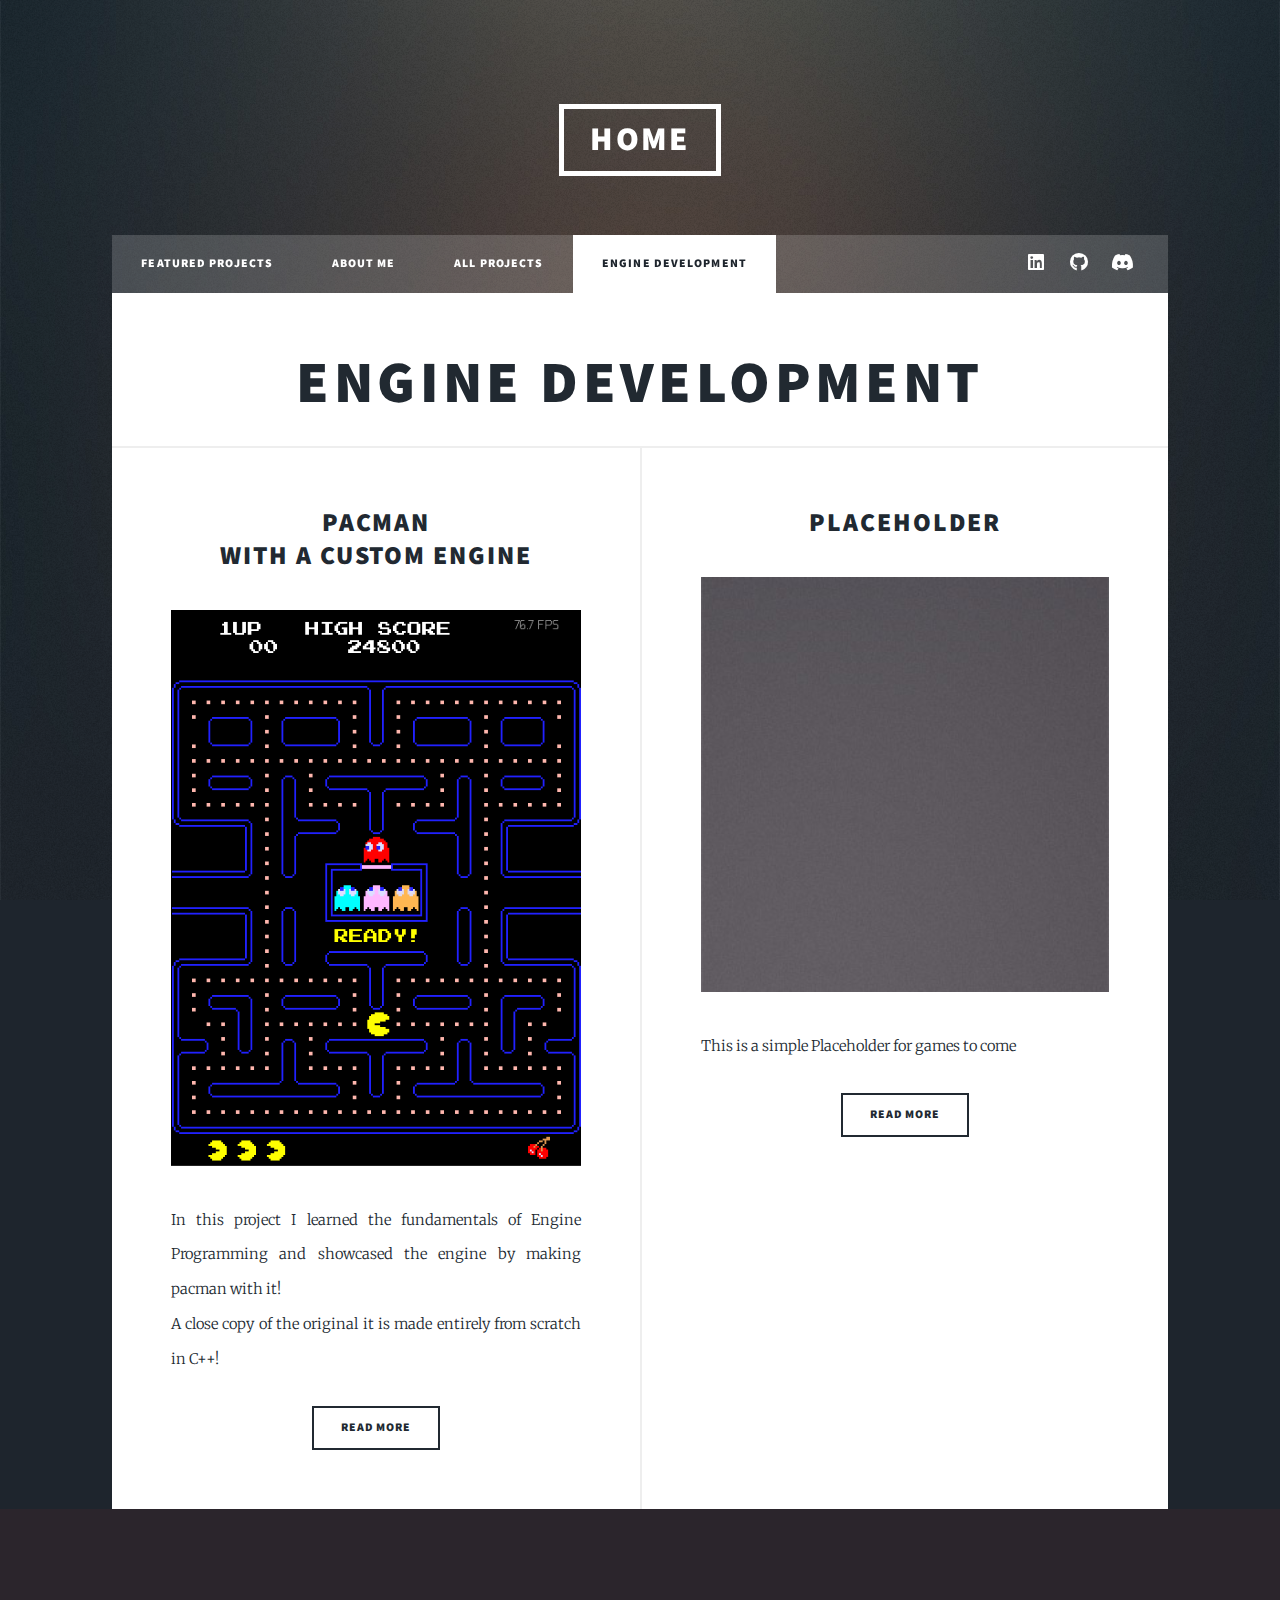
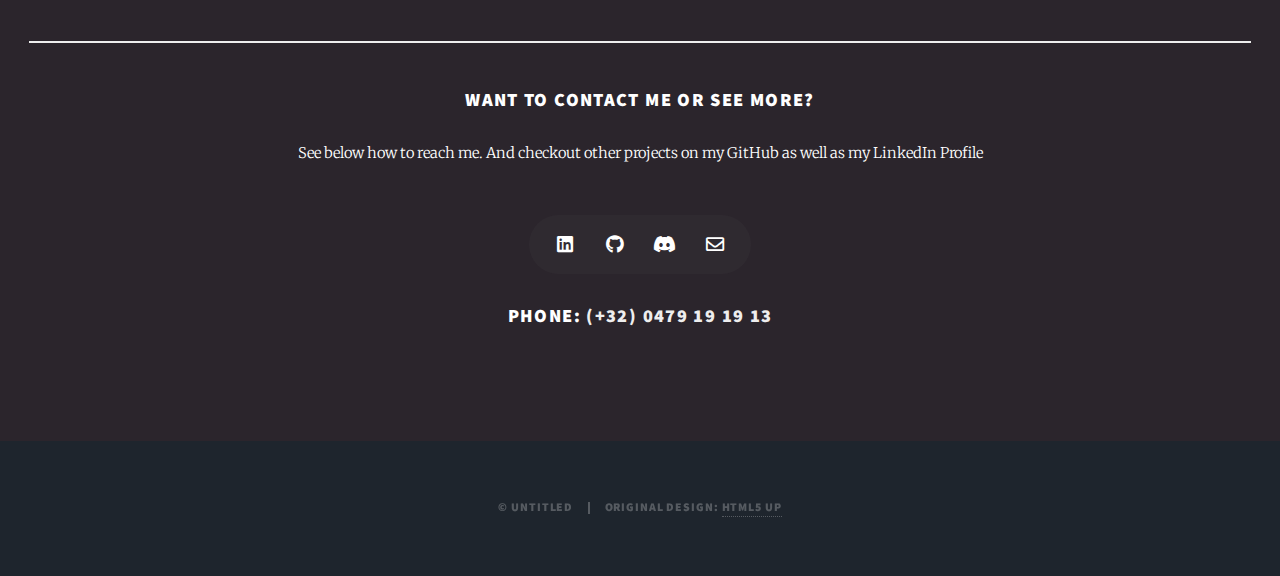
<file: EngineDevelopment.html>
<!DOCTYPE HTML>
<!--
	Massively by HTML5 UP
	html5up.net | @ajlkn
	Free for personal and commercial use under the CCA 3.0 license (html5up.net/license)
-->
<html>
	<head>
		<title>Burgisser Dylan - Brawlstorm</title>
		<meta charset="utf-8" />
		<meta name="viewport" content="width=device-width, initial-scale=1, user-scalable=no" />
		<link rel="stylesheet" href="assets/css/mainFooter.css">
		<link rel="stylesheet" href="assets/css/main.css" />
		<noscript><link rel="stylesheet" href="assets/css/noscript.css" /></noscript>
	</head>
	<body class="is-preload">

		<!-- Wrapper -->
			<div id="wrapper">

				<!-- Header -->
					<header id="header">
						<a href="index.html" class="logo">Home</a>
					</header>

				<!-- Nav -->
					<nav id="nav">
						<ul class="links">
							<li><a href="index.html">Featured Projects</a></li>
							<li><a href="aboutme.html">About Me</a></li>
							<li><a href="Projects.html">All Projects</a></li>
							
							<li class="active"><a href="EngineDevelopment.html">Engine Development</a></li>
						</ul>
						<ul class="icons">
							<li><a rel="noopener noreferrer" target="_blank" href="https://www.linkedin.com/in/dylanburgisser/" class="icon brands fa-linkedin"><span class="label">LinkedIn</span></a></li>
							<li><a rel="noopener noreferrer" target="_blank" href="https://github.com/DijiOfficial" class="icon brands fa-github"><span class="label">GitHub</span></a></li>
							<li><a rel="noopener noreferrer" target="_blank" href="http://discordapp.com/users/236546764184879104" class="icon brands fa-discord"><span class="label">Discord</span></a></li>
						</ul>
					</nav>

				<!-- Main -->
					<div id="main">
						<header class="major">
							<h1>Engine Development</h1>
						</header>
						<!-- Posts -->
						<section class="posts">
							<article>
								<header>
									<h2><a rel="noopener noreferrer" target="_blank" href="">Pacman<br/>With a custom engine</h2>
								</header>
								<a rel="noopener noreferrer" target="_blank" href="" class="image fit"><img src="images/pacman.PNG" alt="" /></a>
								<p>In this project I learned the fundamentals of Engine Programming and showcased the engine by making pacman with it!<br/>A close copy of the original it is made entirely from scratch in C++!</p>
								<ul class="actions special">
									<li><a rel="noopener noreferrer" target="_blank" href="" class="button">Read More</a></li>
								</ul>
							</article>
							<article>
								<header>
									<h2><a rel="noopener noreferrer" target="_blank" href="">Placeholder</a></h2>
								</header>
								<a rel="noopener noreferrer" target="_blank" href="" class="image fit"><img src="images/pic08.jpg" alt="image" /></a>
								<p>This is a simple Placeholder for games to come</p>
								<ul class="actions special">
									<li><a rel="noopener noreferrer" target="_blank" href="" class="button">Read More</a></li>
								</ul>
							</article>
						</section>
					</div>

				<!-- New Footer -->
				<div id="footer">
					<div class="container">
						<hr />
						<div class="row">
							<div class="col-12">
								<!-- Contact -->
								<section class="contact">
									<header>
										<h3>Want to contact me or see more?</h3>
									</header>
									<p>See below how to reach me. And checkout other projects on my GitHub as well as my LinkedIn Profile</p>
									<ul class="icons2">
										<li><a rel="noopener noreferrer" target="_blank" href="https://www.linkedin.com/in/dylanburgisser/" class="icon brands fa-linkedin"><span class="label">LinkedIn</span></a></li>
										<li><a rel="noopener noreferrer" target="_blank" href="https://github.com/DijiOfficial" class="icon brands fa-github"><span class="label">GitHub</span></a></li>
										<li><a rel="noopener noreferrer" target="_blank" href="http://discordapp.com/users/236546764184879104" class="icon brands fa-discord"><span class="label">Discord</span></a></li>
										<li><a href="mailto: dylan.burgisser@hotmail.com" class="icon fa-solid fa-envelope"><span class="label">Send Email</span></a></li>
									</ul>
									<h3>Phone: 
									<a href="tel:0479191913" class="white">(+32) 0479 19 19 13</a>
									</h3>
								</section>
							</div>
						</div>
					</div>
				</div>
				<!-- Copyright -->
				<div id="copyright">
					<ul><li>&copy; Untitled</li><li>Original Design: <a rel="noopener noreferrer" target="_blank" href="https://html5up.net">HTML5 UP</a></li></ul>
				</div>
			</div>

		<!-- Scripts -->
			<script src="assets/js/jquery.min.js"></script>
			<script src="assets/js/jquery.scrollex.min.js"></script>
			<script src="assets/js/jquery.scrolly.min.js"></script>
			<script src="assets/js/browser.min.js"></script>
			<script src="assets/js/breakpoints.min.js"></script>
			<script src="assets/js/util.js"></script>
			<script src="assets/js/main.js"></script>

	</body>
</html>
</file>
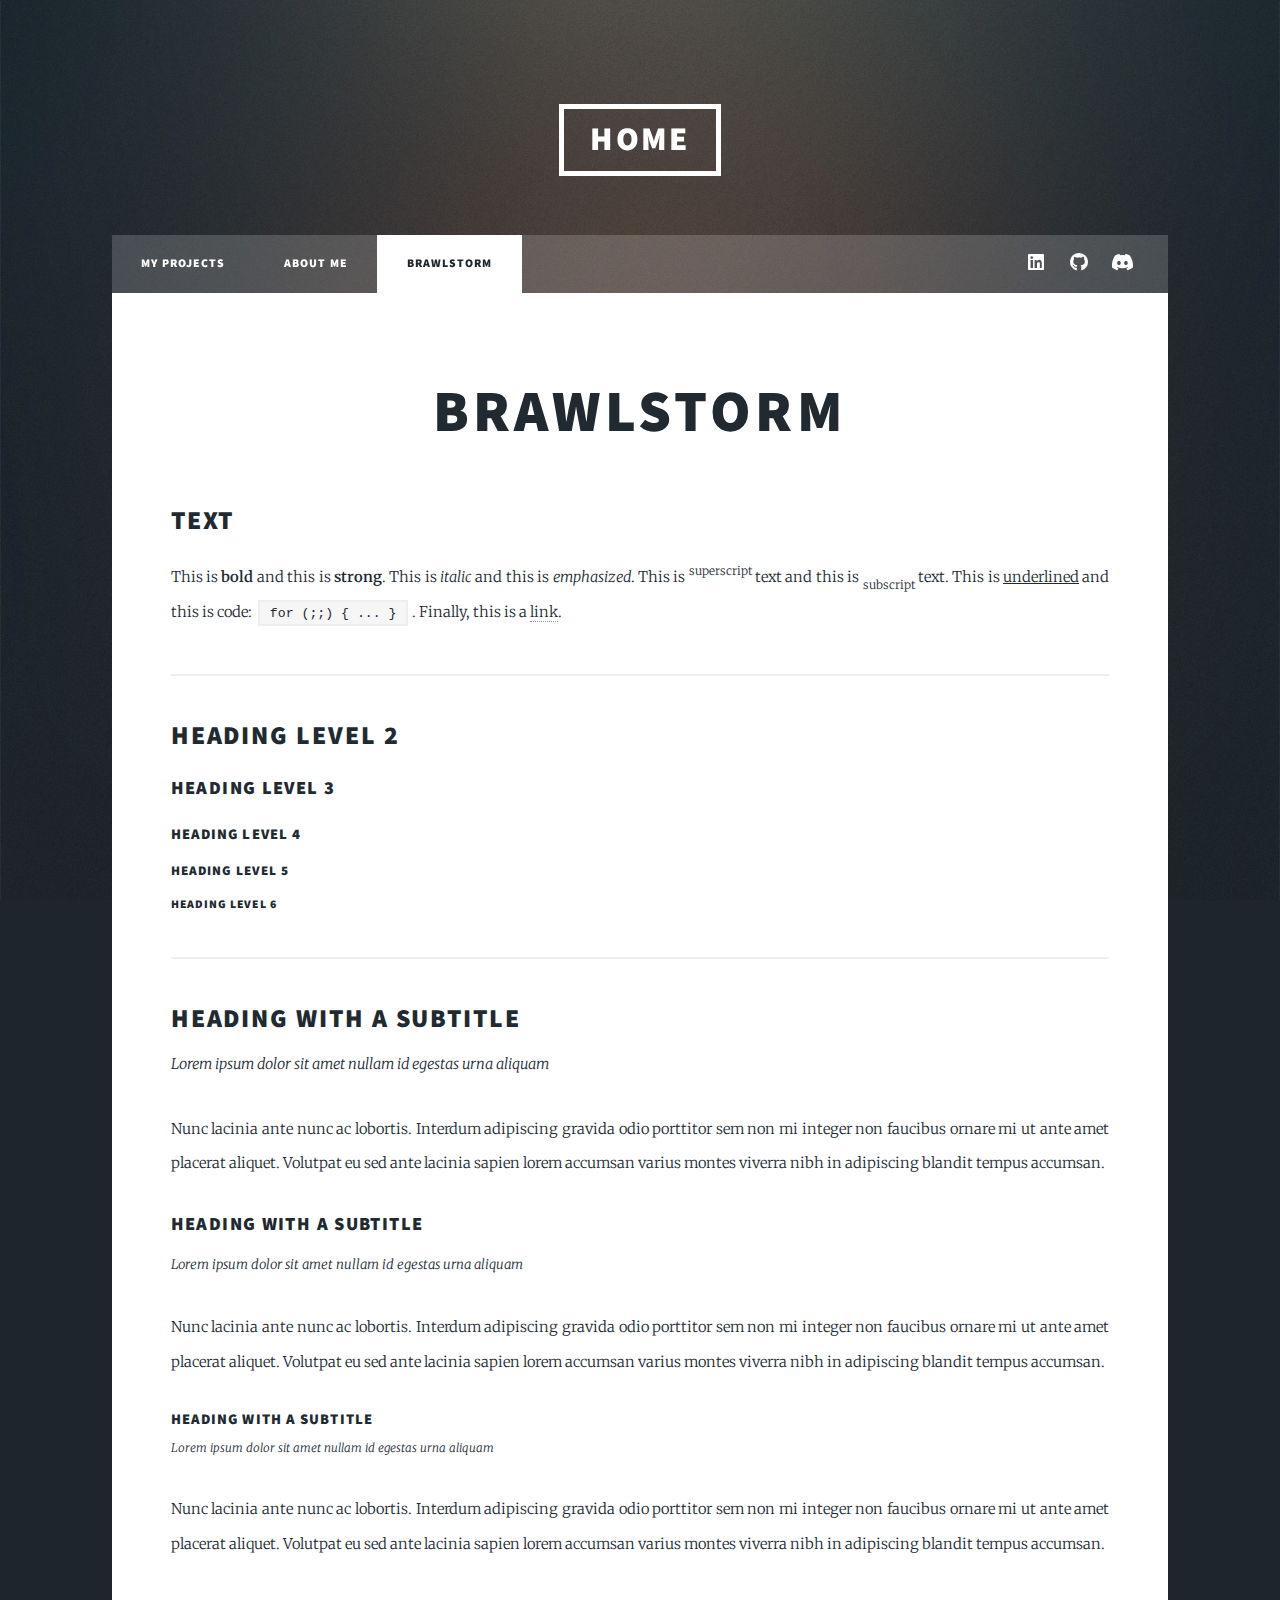
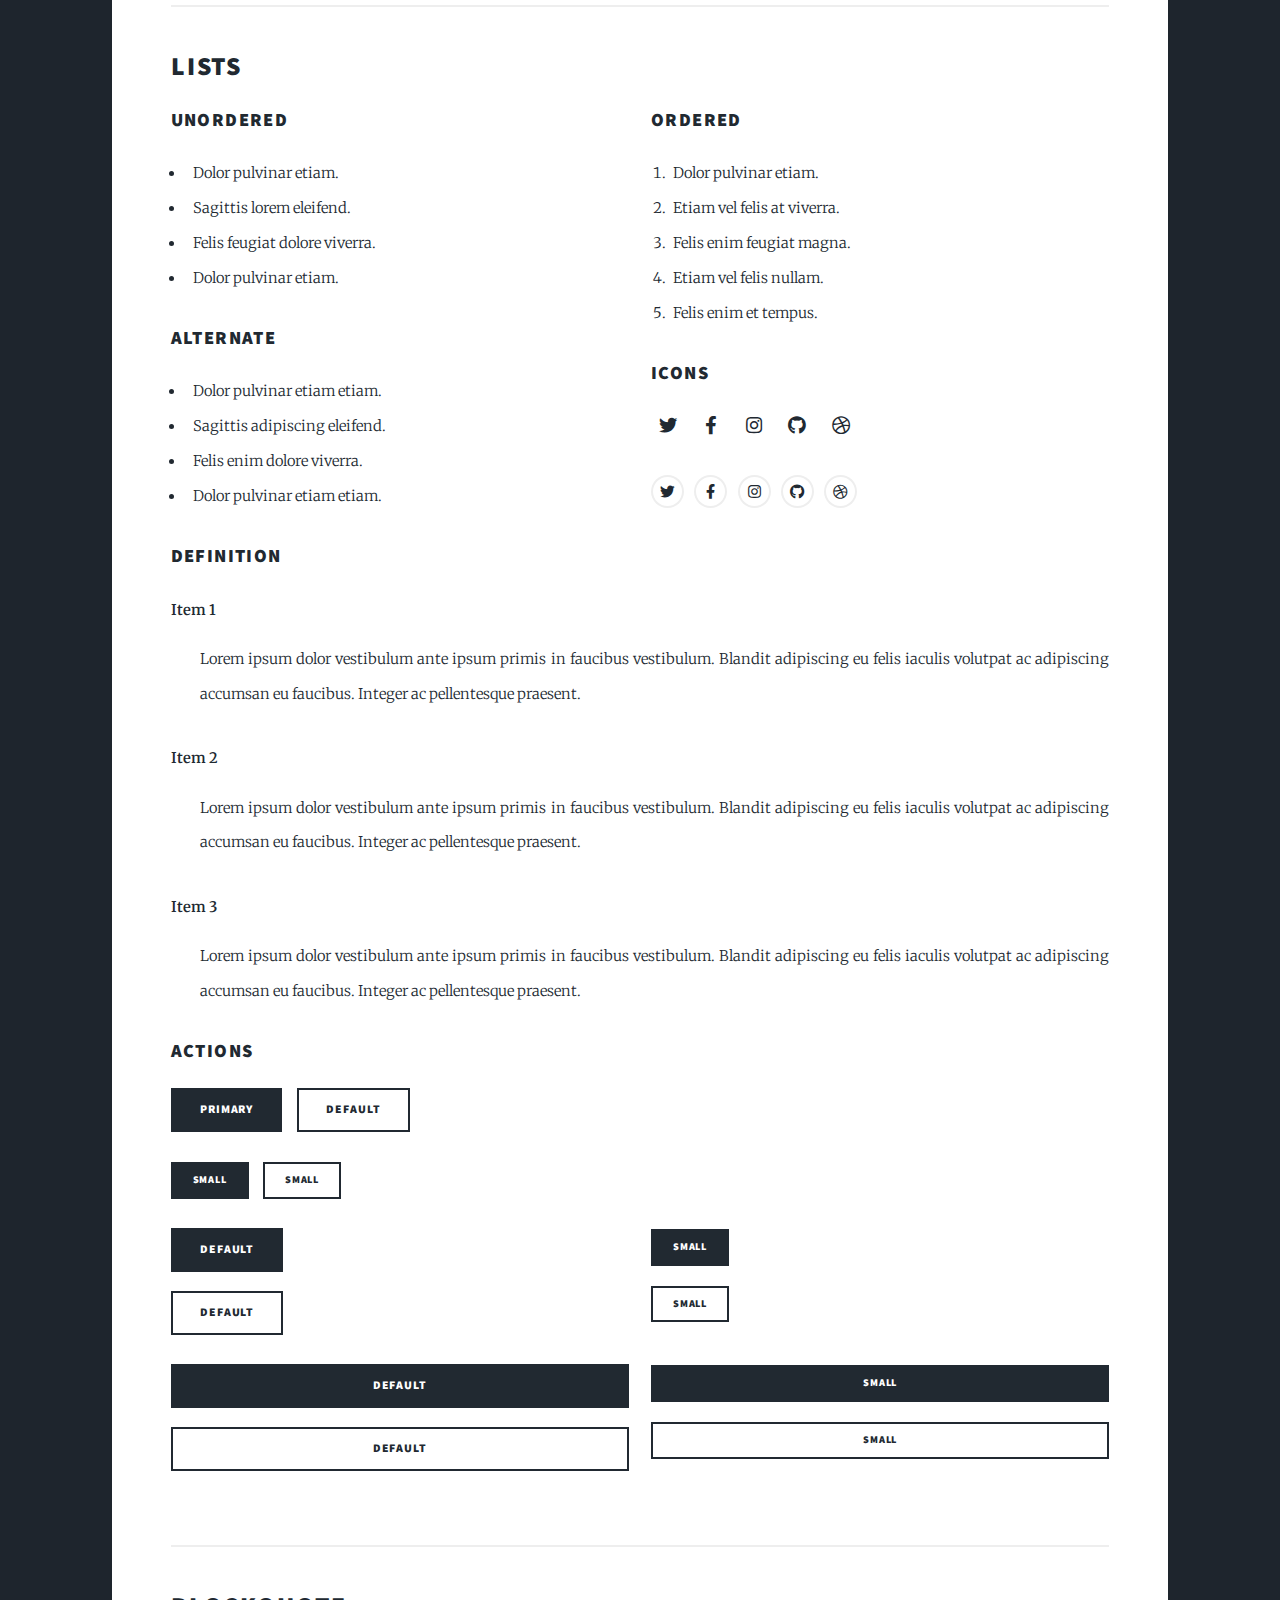
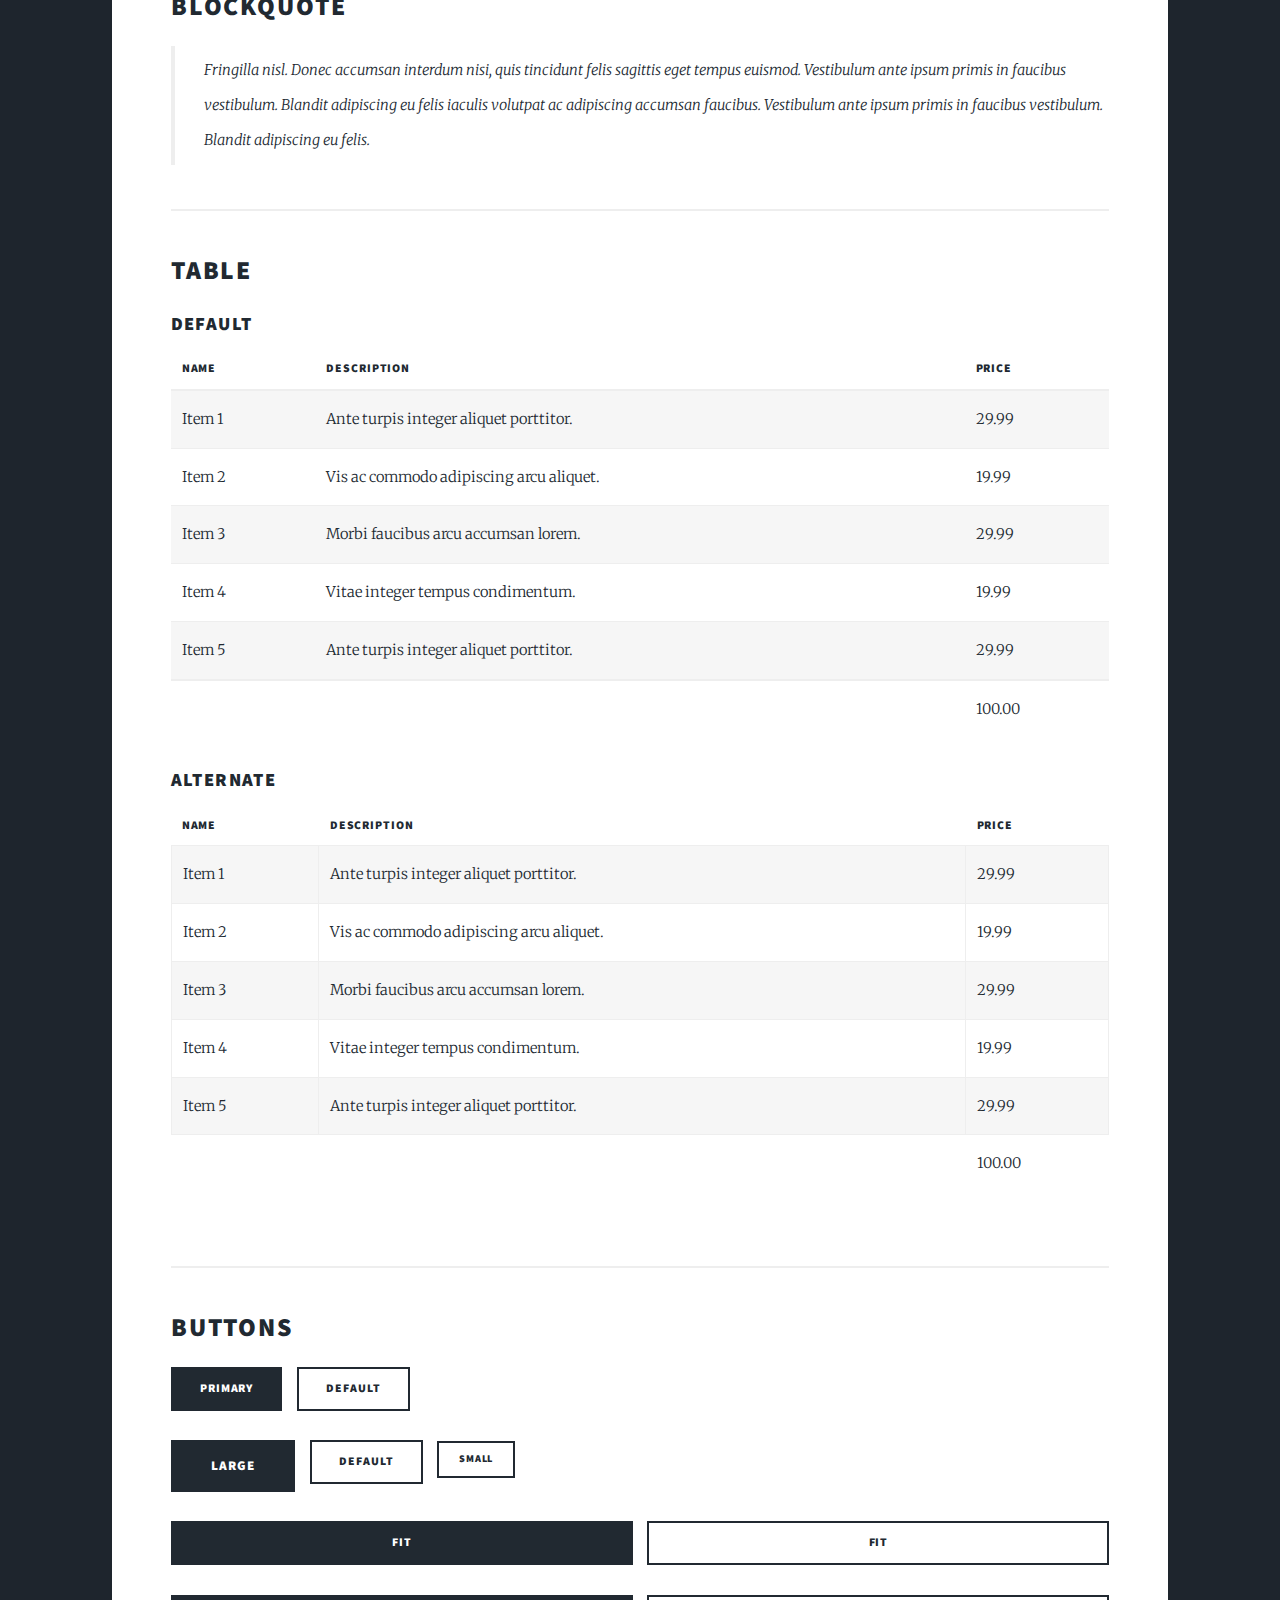
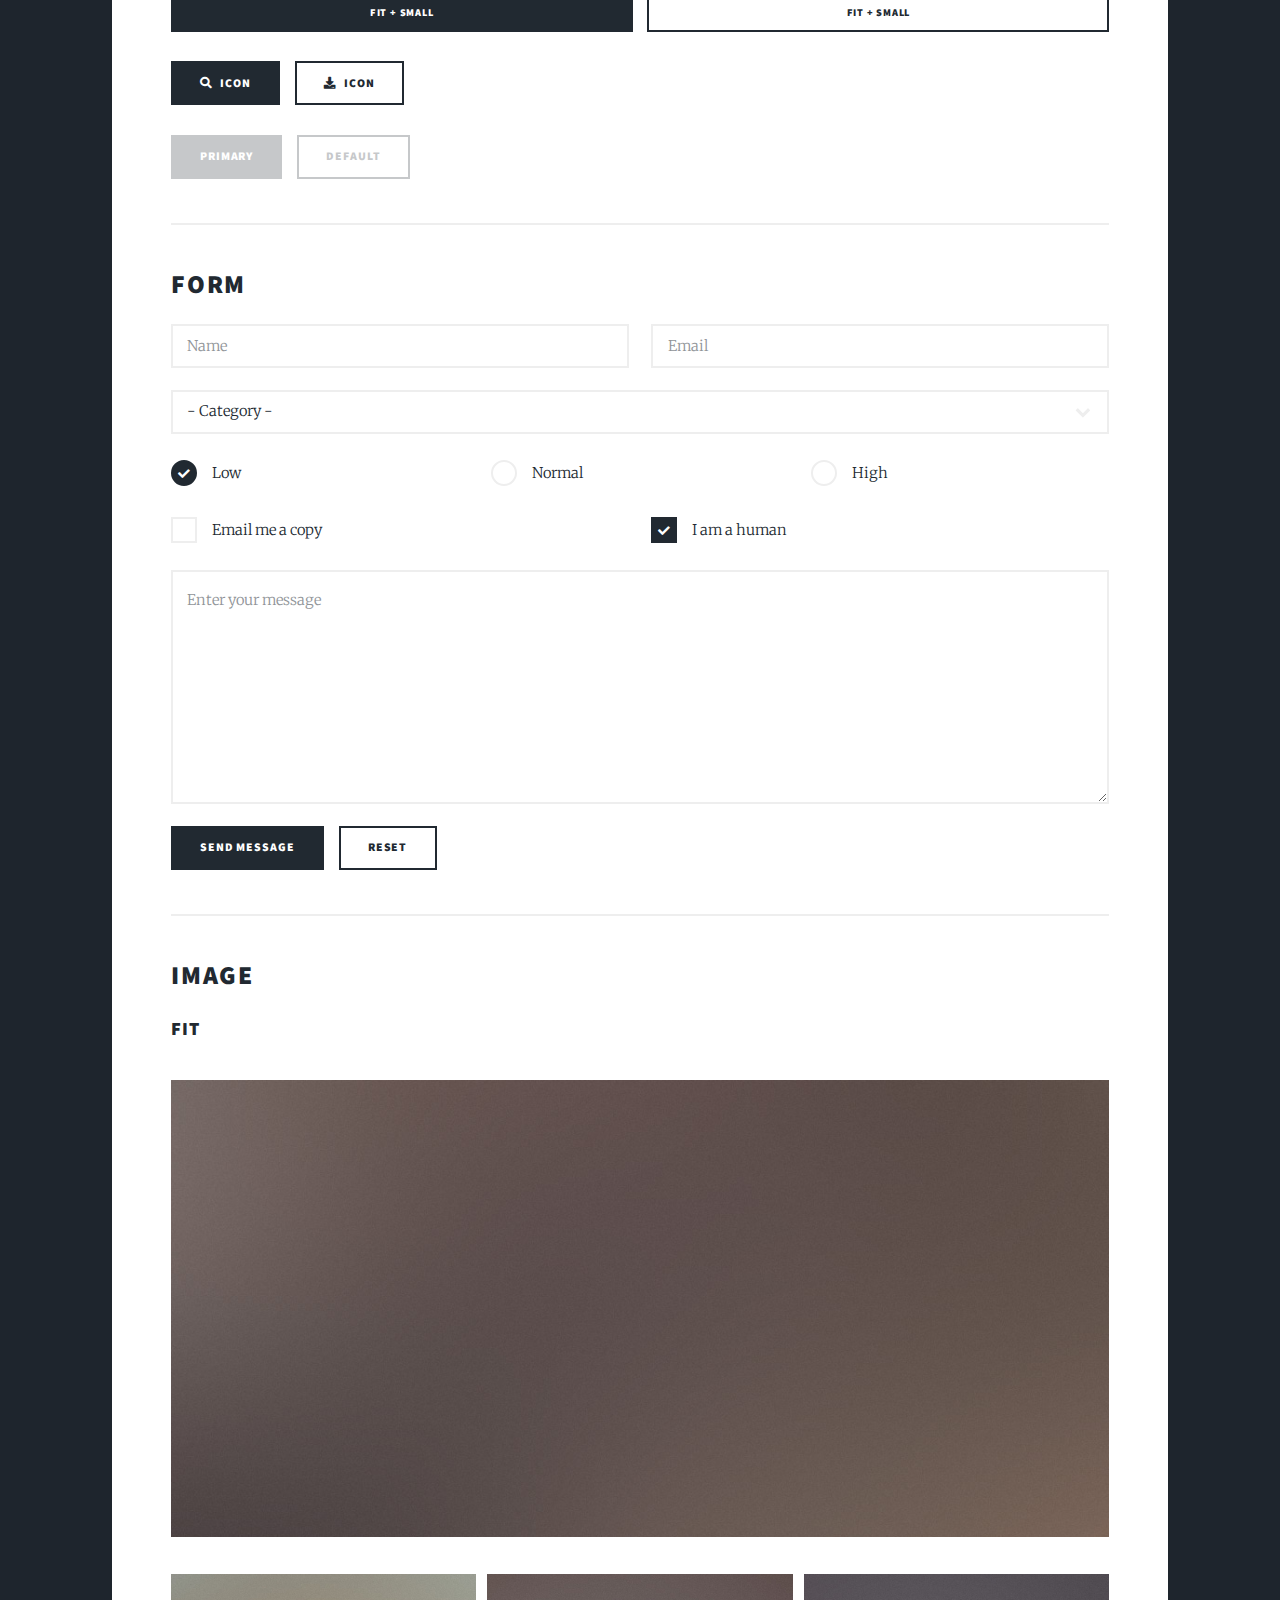
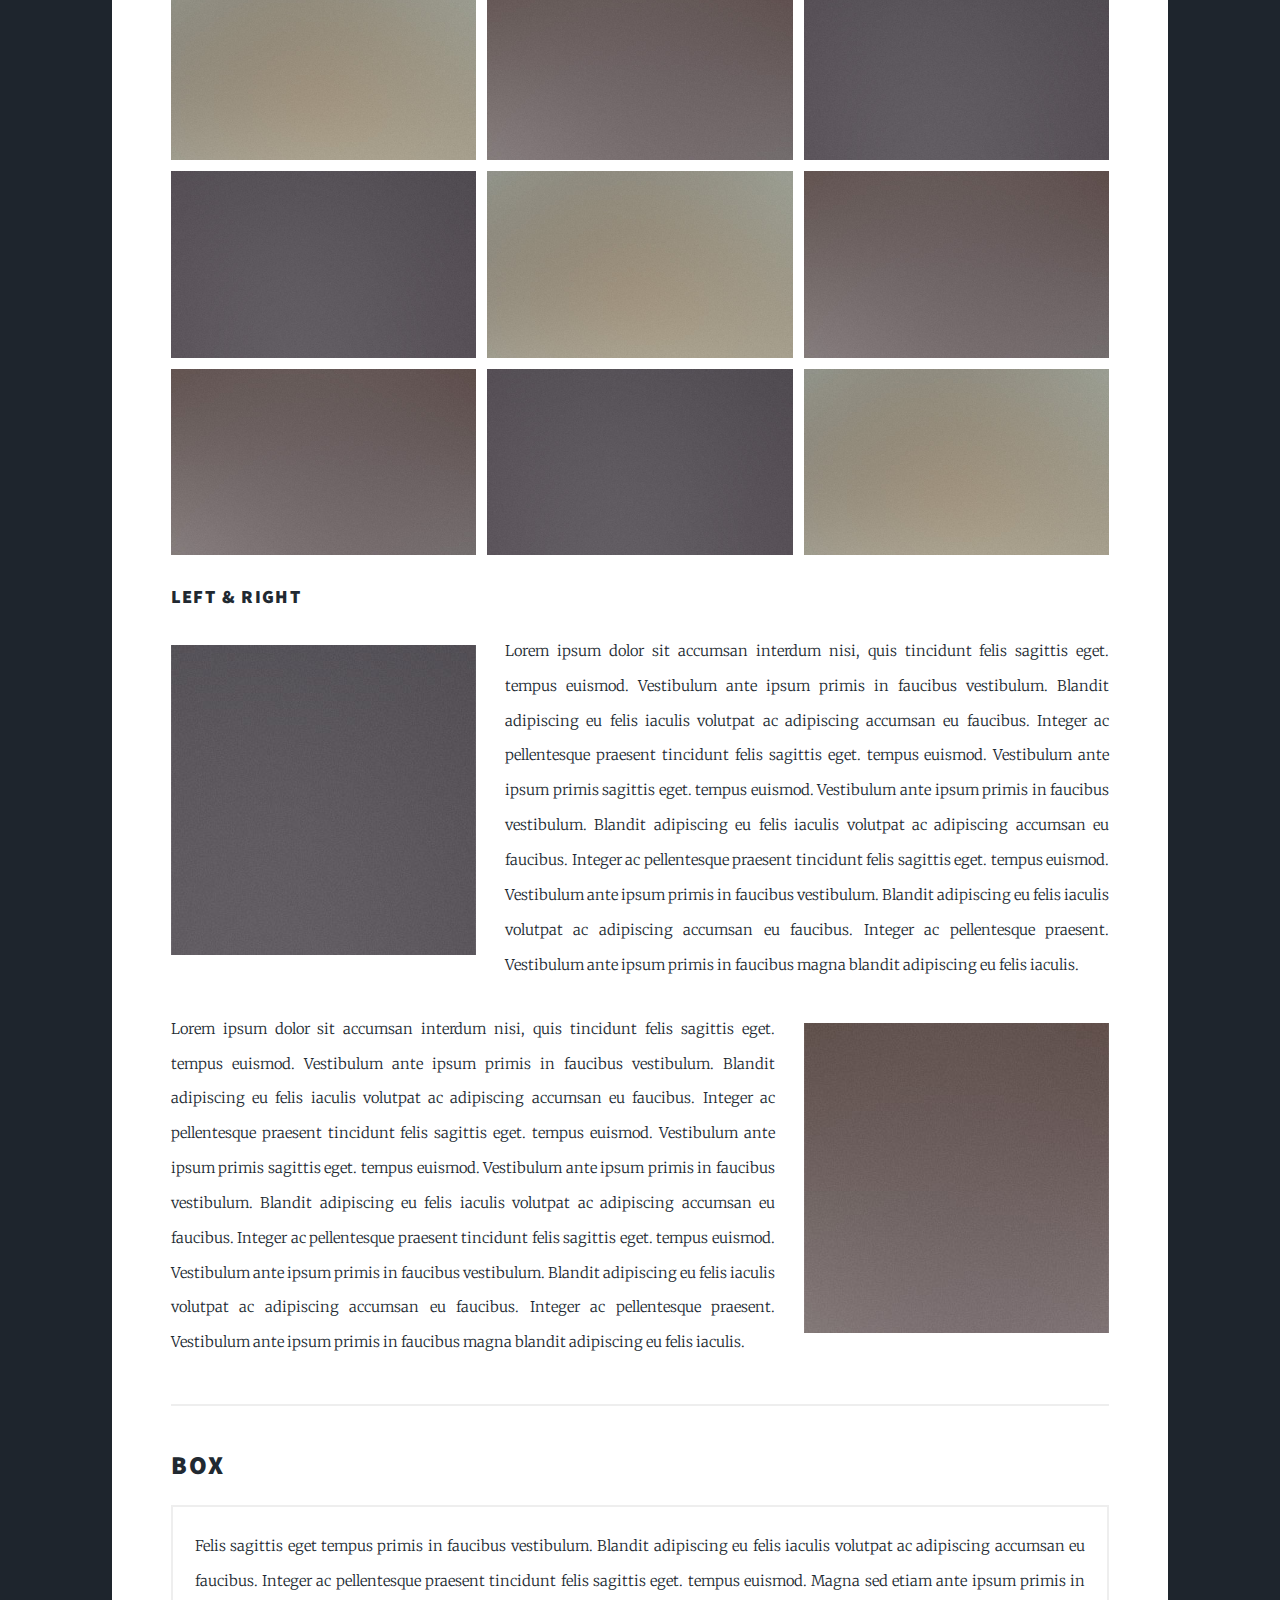
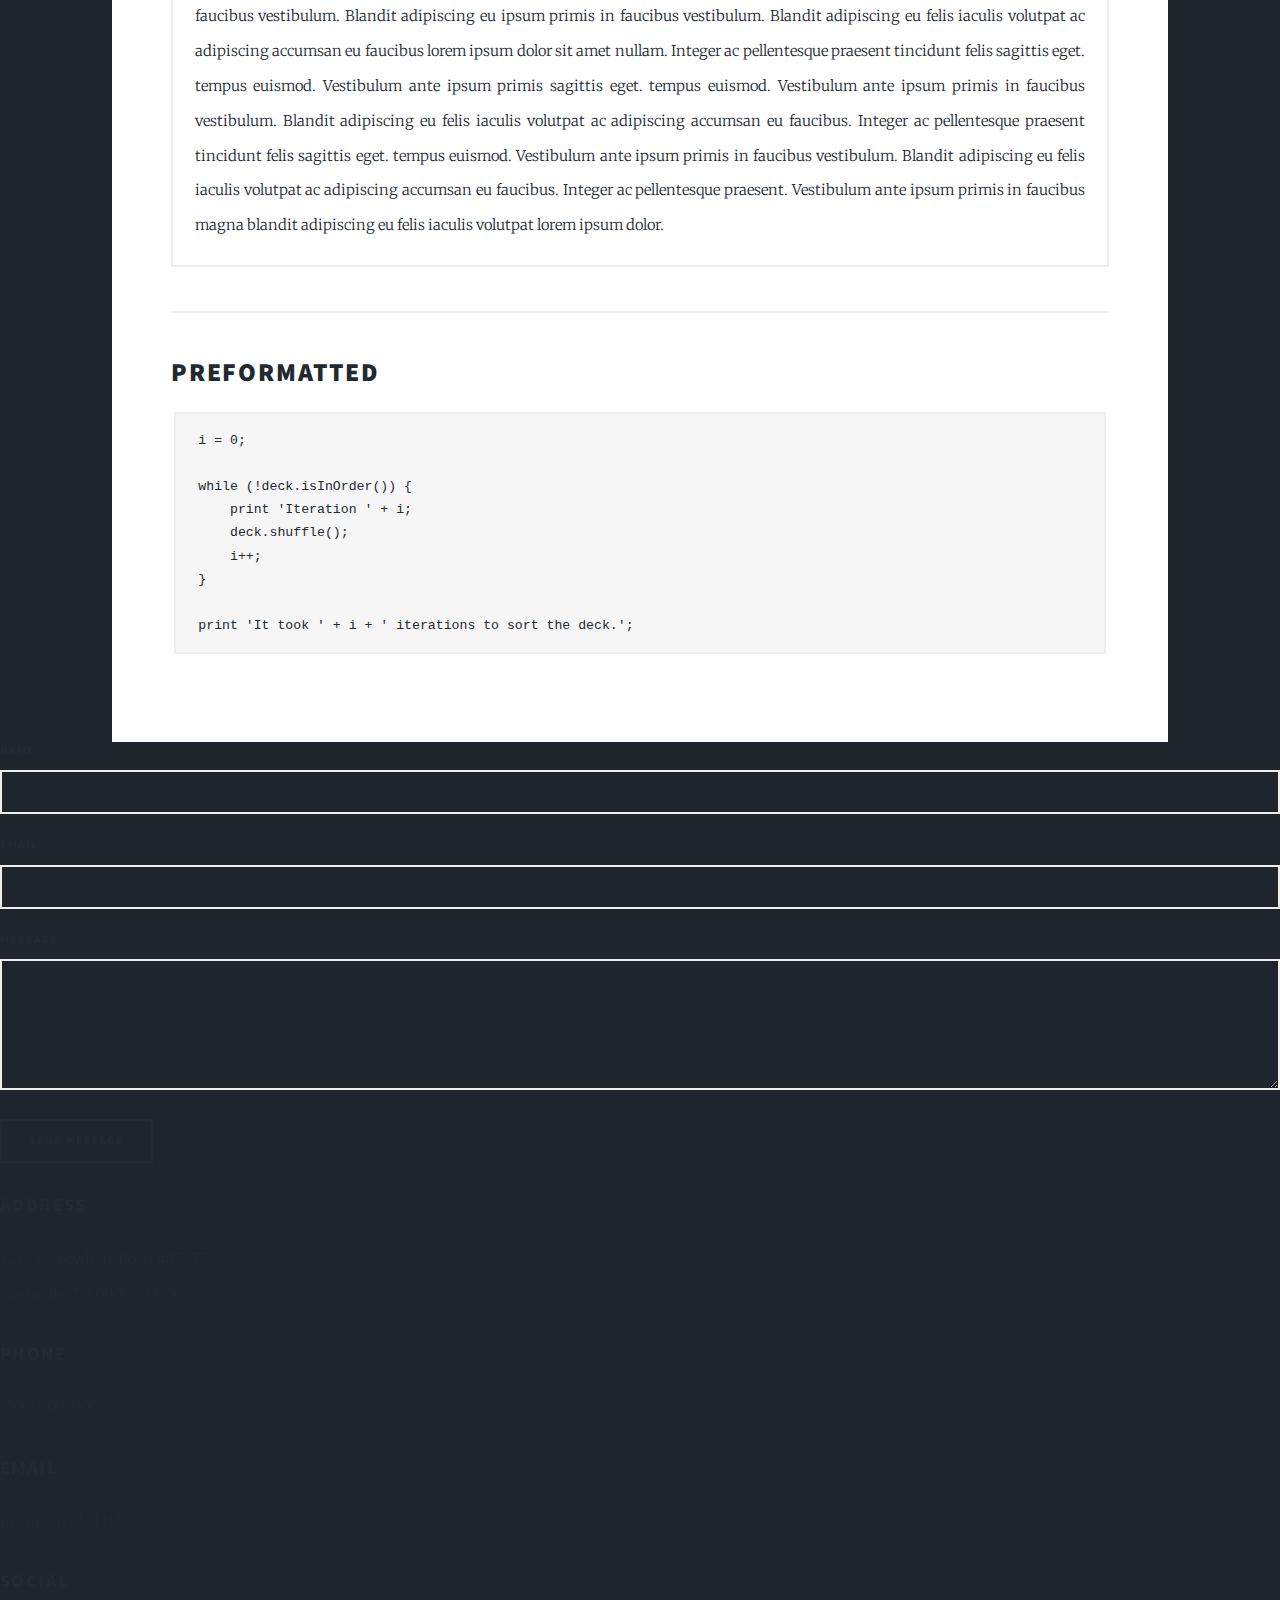
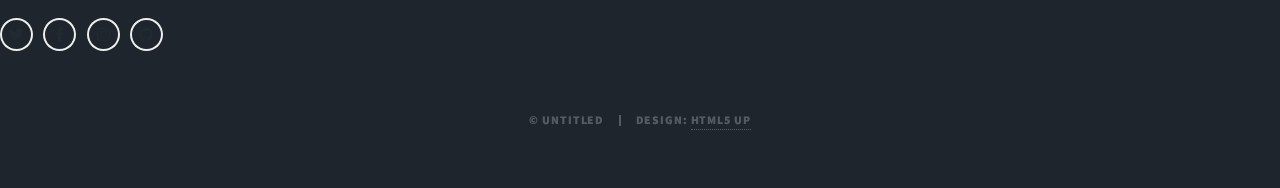
<file: generic.html>
<!DOCTYPE HTML>
<!--
	Massively by HTML5 UP
	html5up.net | @ajlkn
	Free for personal and commercial use under the CCA 3.0 license (html5up.net/license)
-->
<html>
	<head>
		<title>Burgisser Dylan - Brawlstorm</title>
		<meta charset="utf-8" />
		<meta name="viewport" content="width=device-width, initial-scale=1, user-scalable=no" />
		<link rel="stylesheet" href="assets/css/main.css" />
		<noscript><link rel="stylesheet" href="assets/css/noscript.css" /></noscript>
	</head>
	<body class="is-preload">

		<!-- Wrapper -->
			<div id="wrapper">

				<!-- Header -->
					<header id="header">
						<a href="index.html" class="logo">Home</a>
					</header>

				<!-- Nav -->
					<nav id="nav">
						<ul class="links">
							<li><a href="index.html">My Projects</a></li>
							<li><a href="aboutme.html">About Me</a></li>
							<li class="active"><a href="Brawlstorm.html">Brawlstorm</a></li>
						</ul>
						<ul class="icons">
							<li><a rel="noopener noreferrer" target="_blank" href="https://www.linkedin.com/in/dylanburgisser/" class="icon brands fa-linkedin"><span class="label">LinkedIn</span></a></li>
							<li><a rel="noopener noreferrer" target="_blank" href="https://github.com/DijiOfficial" class="icon brands fa-github"><span class="label">GitHub</span></a></li>
							<li><a rel="noopener noreferrer" target="_blank" href="http://discordapp.com/users/236546764184879104" class="icon brands fa-discord"><span class="label">Discord</span></a></li>
						</ul>
					</nav>

				<!-- Main -->
					<div id="main">

						<!-- Post -->
							<section class="post">
								<header class="major">
									<h1>Brawlstorm</h1>
								</header>

								<!-- Text stuff -->
									<h2>Text</h2>
									<p>This is <b>bold</b> and this is <strong>strong</strong>. This is <i>italic</i> and this is <em>emphasized</em>.
									This is <sup>superscript</sup> text and this is <sub>subscript</sub> text.
									This is <u>underlined</u> and this is code: <code>for (;;) { ... }</code>.
									Finally, this is a <a href="#">link</a>.</p>
									<hr />
									<h2>Heading Level 2</h2>
									<h3>Heading Level 3</h3>
									<h4>Heading Level 4</h4>
									<h5>Heading Level 5</h5>
									<h6>Heading Level 6</h6>
									<hr />
									<header>
										<h2>Heading with a Subtitle</h2>
										<p>Lorem ipsum dolor sit amet nullam id egestas urna aliquam</p>
									</header>
									<p>Nunc lacinia ante nunc ac lobortis. Interdum adipiscing gravida odio porttitor sem non mi integer non faucibus ornare mi ut ante amet placerat aliquet. Volutpat eu sed ante lacinia sapien lorem accumsan varius montes viverra nibh in adipiscing blandit tempus accumsan.</p>
									<header>
										<h3>Heading with a Subtitle</h3>
										<p>Lorem ipsum dolor sit amet nullam id egestas urna aliquam</p>
									</header>
									<p>Nunc lacinia ante nunc ac lobortis. Interdum adipiscing gravida odio porttitor sem non mi integer non faucibus ornare mi ut ante amet placerat aliquet. Volutpat eu sed ante lacinia sapien lorem accumsan varius montes viverra nibh in adipiscing blandit tempus accumsan.</p>
									<header>
										<h4>Heading with a Subtitle</h4>
										<p>Lorem ipsum dolor sit amet nullam id egestas urna aliquam</p>
									</header>
									<p>Nunc lacinia ante nunc ac lobortis. Interdum adipiscing gravida odio porttitor sem non mi integer non faucibus ornare mi ut ante amet placerat aliquet. Volutpat eu sed ante lacinia sapien lorem accumsan varius montes viverra nibh in adipiscing blandit tempus accumsan.</p>

									<hr />

								<!-- Lists -->
									<h2>Lists</h2>
									<div class="row">
										<div class="col-6 col-12-small">

											<h3>Unordered</h3>
											<ul>
												<li>Dolor pulvinar etiam.</li>
												<li>Sagittis lorem eleifend.</li>
												<li>Felis feugiat dolore viverra.</li>
												<li>Dolor pulvinar etiam.</li>
											</ul>

											<h3>Alternate</h3>
											<ul class="alt">
												<li>Dolor pulvinar etiam etiam.</li>
												<li>Sagittis adipiscing eleifend.</li>
												<li>Felis enim dolore viverra.</li>
												<li>Dolor pulvinar etiam etiam.</li>
											</ul>

										</div>
										<div class="col-6 col-12-small">

											<h3>Ordered</h3>
											<ol>
												<li>Dolor pulvinar etiam.</li>
												<li>Etiam vel felis at viverra.</li>
												<li>Felis enim feugiat magna.</li>
												<li>Etiam vel felis nullam.</li>
												<li>Felis enim et tempus.</li>
											</ol>

											<h3>Icons</h3>
											<ul class="icons">
												<li><a href="#" class="icon brands fa-twitter"><span class="label">Twitter</span></a></li>
												<li><a href="#" class="icon brands fa-facebook-f"><span class="label">Facebook</span></a></li>
												<li><a href="#" class="icon brands fa-instagram"><span class="label">Instagram</span></a></li>
												<li><a href="#" class="icon brands fa-github"><span class="label">Github</span></a></li>
												<li><a href="#" class="icon brands fa-dribbble"><span class="label">Dribbble</span></a></li>
											</ul>
											<ul class="icons alt">
												<li><a href="#" class="icon brands alt fa-twitter"><span class="label">Twitter</span></a></li>
												<li><a href="#" class="icon brands alt fa-facebook-f"><span class="label">Facebook</span></a></li>
												<li><a href="#" class="icon brands alt fa-instagram"><span class="label">Instagram</span></a></li>
												<li><a href="#" class="icon brands alt fa-github"><span class="label">Github</span></a></li>
												<li><a href="#" class="icon brands alt fa-dribbble"><span class="label">Dribbble</span></a></li>
											</ul>

										</div>
									</div>
									<h3>Definition</h3>
									<dl>
										<dt>Item 1</dt>
										<dd>
											<p>Lorem ipsum dolor vestibulum ante ipsum primis in faucibus vestibulum. Blandit adipiscing eu felis iaculis volutpat ac adipiscing accumsan eu faucibus. Integer ac pellentesque praesent.</p>
										</dd>
										<dt>Item 2</dt>
										<dd>
											<p>Lorem ipsum dolor vestibulum ante ipsum primis in faucibus vestibulum. Blandit adipiscing eu felis iaculis volutpat ac adipiscing accumsan eu faucibus. Integer ac pellentesque praesent.</p>
										</dd>
										<dt>Item 3</dt>
										<dd>
											<p>Lorem ipsum dolor vestibulum ante ipsum primis in faucibus vestibulum. Blandit adipiscing eu felis iaculis volutpat ac adipiscing accumsan eu faucibus. Integer ac pellentesque praesent.</p>
										</dd>
									</dl>

									<h3>Actions</h3>
									<ul class="actions">
										<li><a href="#" class="button primary">Primary</a></li>
										<li><a href="#" class="button">Default</a></li>
									</ul>
									<ul class="actions small">
										<li><a href="#" class="button primary small">Small</a></li>
										<li><a href="#" class="button small">Small</a></li>
									</ul>
									<div class="row">
										<div class="col-6 col-12-small">
											<ul class="actions stacked">
												<li><a href="#" class="button primary">Default</a></li>
												<li><a href="#" class="button">Default</a></li>
											</ul>
										</div>
										<div class="col-6 col-12-small">
											<ul class="actions stacked">
												<li><a href="#" class="button primary small">Small</a></li>
												<li><a href="#" class="button small">Small</a></li>
											</ul>
										</div>
									</div>
									<div class="row">
										<div class="col-6 col-12-small">
											<ul class="actions stacked">
												<li><a href="#" class="button primary fit">Default</a></li>
												<li><a href="#" class="button fit">Default</a></li>
											</ul>
										</div>
										<div class="col-6 col-12-small">
											<ul class="actions stacked">
												<li><a href="#" class="button primary small fit">Small</a></li>
												<li><a href="#" class="button small fit">Small</a></li>
											</ul>
										</div>
									</div>

									<hr />

								<!-- Blockquote -->
									<h2>Blockquote</h2>
									<blockquote>Fringilla nisl. Donec accumsan interdum nisi, quis tincidunt felis sagittis eget tempus euismod. Vestibulum ante ipsum primis in faucibus vestibulum. Blandit adipiscing eu felis iaculis volutpat ac adipiscing accumsan faucibus. Vestibulum ante ipsum primis in faucibus vestibulum. Blandit adipiscing eu felis.</blockquote>

									<hr />

								<!-- Table -->
									<h2>Table</h2>

									<h3>Default</h3>
									<div class="table-wrapper">
										<table>
											<thead>
												<tr>
													<th>Name</th>
													<th>Description</th>
													<th>Price</th>
												</tr>
											</thead>
											<tbody>
												<tr>
													<td>Item 1</td>
													<td>Ante turpis integer aliquet porttitor.</td>
													<td>29.99</td>
												</tr>
												<tr>
													<td>Item 2</td>
													<td>Vis ac commodo adipiscing arcu aliquet.</td>
													<td>19.99</td>
												</tr>
												<tr>
													<td>Item 3</td>
													<td> Morbi faucibus arcu accumsan lorem.</td>
													<td>29.99</td>
												</tr>
												<tr>
													<td>Item 4</td>
													<td>Vitae integer tempus condimentum.</td>
													<td>19.99</td>
												</tr>
												<tr>
													<td>Item 5</td>
													<td>Ante turpis integer aliquet porttitor.</td>
													<td>29.99</td>
												</tr>
											</tbody>
											<tfoot>
												<tr>
													<td colspan="2"></td>
													<td>100.00</td>
												</tr>
											</tfoot>
										</table>
									</div>

									<h3>Alternate</h3>
									<div class="table-wrapper">
										<table class="alt">
											<thead>
												<tr>
													<th>Name</th>
													<th>Description</th>
													<th>Price</th>
												</tr>
											</thead>
											<tbody>
												<tr>
													<td>Item 1</td>
													<td>Ante turpis integer aliquet porttitor.</td>
													<td>29.99</td>
												</tr>
												<tr>
													<td>Item 2</td>
													<td>Vis ac commodo adipiscing arcu aliquet.</td>
													<td>19.99</td>
												</tr>
												<tr>
													<td>Item 3</td>
													<td> Morbi faucibus arcu accumsan lorem.</td>
													<td>29.99</td>
												</tr>
												<tr>
													<td>Item 4</td>
													<td>Vitae integer tempus condimentum.</td>
													<td>19.99</td>
												</tr>
												<tr>
													<td>Item 5</td>
													<td>Ante turpis integer aliquet porttitor.</td>
													<td>29.99</td>
												</tr>
											</tbody>
											<tfoot>
												<tr>
													<td colspan="2"></td>
													<td>100.00</td>
												</tr>
											</tfoot>
										</table>
									</div>

									<hr />

								<!-- Buttons -->
									<h2>Buttons</h2>
									<ul class="actions">
										<li><a href="#" class="button primary">Primary</a></li>
										<li><a href="#" class="button">Default</a></li>
									</ul>
									<ul class="actions">
										<li><a href="#" class="button primary large">Large</a></li>
										<li><a href="#" class="button">Default</a></li>
										<li><a href="#" class="button small">Small</a></li>
									</ul>
									<ul class="actions fit">
										<li><a href="#" class="button primary fit">Fit</a></li>
										<li><a href="#" class="button fit">Fit</a></li>
									</ul>
									<ul class="actions fit small">
										<li><a href="#" class="button primary fit small">Fit + Small</a></li>
										<li><a href="#" class="button fit small">Fit + Small</a></li>
									</ul>
									<ul class="actions">
										<li><a href="#" class="button primary icon solid fa-search">Icon</a></li>
										<li><a href="#" class="button icon solid fa-download">Icon</a></li>
									</ul>
									<ul class="actions">
										<li><span class="button primary disabled">Primary</span></li>
										<li><span class="button disabled">Default</span></li>
									</ul>

									<hr />

								<!-- Form -->
									<h2>Form</h2>

									<form method="post" action="#">
										<div class="row gtr-uniform">
											<div class="col-6 col-12-xsmall">
												<input type="text" name="demo-name" id="demo-name" value="" placeholder="Name" />
											</div>
											<div class="col-6 col-12-xsmall">
												<input type="email" name="demo-email" id="demo-email" value="" placeholder="Email" />
											</div>
											<!-- Break -->
											<div class="col-12">
												<select name="demo-category" id="demo-category">
													<option value="">- Category -</option>
													<option value="1">Manufacturing</option>
													<option value="1">Shipping</option>
													<option value="1">Administration</option>
													<option value="1">Human Resources</option>
												</select>
											</div>
											<!-- Break -->
											<div class="col-4 col-12-small">
												<input type="radio" id="demo-priority-low" name="demo-priority" checked>
												<label for="demo-priority-low">Low</label>
											</div>
											<div class="col-4 col-12-small">
												<input type="radio" id="demo-priority-normal" name="demo-priority">
												<label for="demo-priority-normal">Normal</label>
											</div>
											<div class="col-4 col-12-small">
												<input type="radio" id="demo-priority-high" name="demo-priority">
												<label for="demo-priority-high">High</label>
											</div>
											<!-- Break -->
											<div class="col-6 col-12-small">
												<input type="checkbox" id="demo-copy" name="demo-copy">
												<label for="demo-copy">Email me a copy</label>
											</div>
											<div class="col-6 col-12-small">
												<input type="checkbox" id="demo-human" name="demo-human" checked>
												<label for="demo-human">I am a human</label>
											</div>
											<!-- Break -->
											<div class="col-12">
												<textarea name="demo-message" id="demo-message" placeholder="Enter your message" rows="6"></textarea>
											</div>
											<!-- Break -->
											<div class="col-12">
												<ul class="actions">
													<li><input type="submit" value="Send Message" class="primary" /></li>
													<li><input type="reset" value="Reset" /></li>
												</ul>
											</div>
										</div>
									</form>

									<hr />

								<!-- Image -->
									<h2>Image</h2>

									<h3>Fit</h3>
									<span class="image fit"><img src="images/pic01.jpg" alt="" /></span>
									<div class="box alt">
										<div class="row gtr-50 gtr-uniform">
											<div class="col-4"><span class="image fit"><img src="images/pic02.jpg" alt="" /></span></div>
											<div class="col-4"><span class="image fit"><img src="images/pic03.jpg" alt="" /></span></div>
											<div class="col-4"><span class="image fit"><img src="images/pic04.jpg" alt="" /></span></div>
											<!-- Break -->
											<div class="col-4"><span class="image fit"><img src="images/pic04.jpg" alt="" /></span></div>
											<div class="col-4"><span class="image fit"><img src="images/pic02.jpg" alt="" /></span></div>
											<div class="col-4"><span class="image fit"><img src="images/pic03.jpg" alt="" /></span></div>
											<!-- Break -->
											<div class="col-4"><span class="image fit"><img src="images/pic03.jpg" alt="" /></span></div>
											<div class="col-4"><span class="image fit"><img src="images/pic04.jpg" alt="" /></span></div>
											<div class="col-4"><span class="image fit"><img src="images/pic02.jpg" alt="" /></span></div>
										</div>
									</div>

									<h3>Left &amp; Right</h3>
									<p><span class="image left"><img src="images/pic08.jpg" alt="" /></span>Lorem ipsum dolor sit accumsan interdum nisi, quis tincidunt felis sagittis eget. tempus euismod. Vestibulum ante ipsum primis in faucibus vestibulum. Blandit adipiscing eu felis iaculis volutpat ac adipiscing accumsan eu faucibus. Integer ac pellentesque praesent tincidunt felis sagittis eget. tempus euismod. Vestibulum ante ipsum primis sagittis eget. tempus euismod. Vestibulum ante ipsum primis in faucibus vestibulum. Blandit adipiscing eu felis iaculis volutpat ac adipiscing accumsan eu faucibus. Integer ac pellentesque praesent tincidunt felis sagittis eget. tempus euismod. Vestibulum ante ipsum primis in faucibus vestibulum. Blandit adipiscing eu felis iaculis volutpat ac adipiscing accumsan eu faucibus. Integer ac pellentesque praesent. Vestibulum ante ipsum primis in faucibus magna blandit adipiscing eu felis iaculis.</p>
									<p><span class="image right"><img src="images/pic09.jpg" alt="" /></span>Lorem ipsum dolor sit accumsan interdum nisi, quis tincidunt felis sagittis eget. tempus euismod. Vestibulum ante ipsum primis in faucibus vestibulum. Blandit adipiscing eu felis iaculis volutpat ac adipiscing accumsan eu faucibus. Integer ac pellentesque praesent tincidunt felis sagittis eget. tempus euismod. Vestibulum ante ipsum primis sagittis eget. tempus euismod. Vestibulum ante ipsum primis in faucibus vestibulum. Blandit adipiscing eu felis iaculis volutpat ac adipiscing accumsan eu faucibus. Integer ac pellentesque praesent tincidunt felis sagittis eget. tempus euismod. Vestibulum ante ipsum primis in faucibus vestibulum. Blandit adipiscing eu felis iaculis volutpat ac adipiscing accumsan eu faucibus. Integer ac pellentesque praesent. Vestibulum ante ipsum primis in faucibus magna blandit adipiscing eu felis iaculis.</p>

									<hr />

								<!-- Box -->
									<h2>Box</h2>
									<div class="box">
										<p>Felis sagittis eget tempus primis in faucibus vestibulum. Blandit adipiscing eu felis iaculis volutpat ac adipiscing accumsan eu faucibus. Integer ac pellentesque praesent tincidunt felis sagittis eget. tempus euismod. Magna sed etiam ante ipsum primis in faucibus vestibulum. Blandit adipiscing eu ipsum primis in faucibus vestibulum. Blandit adipiscing eu felis iaculis volutpat ac adipiscing accumsan eu faucibus lorem ipsum dolor sit amet nullam. Integer ac pellentesque praesent tincidunt felis sagittis eget. tempus euismod. Vestibulum ante ipsum primis sagittis eget. tempus euismod. Vestibulum ante ipsum primis in faucibus vestibulum. Blandit adipiscing eu felis iaculis volutpat ac adipiscing accumsan eu faucibus. Integer ac pellentesque praesent tincidunt felis sagittis eget. tempus euismod. Vestibulum ante ipsum primis in faucibus vestibulum. Blandit adipiscing eu felis iaculis volutpat ac adipiscing accumsan eu faucibus. Integer ac pellentesque praesent. Vestibulum ante ipsum primis in faucibus magna blandit adipiscing eu felis iaculis volutpat lorem ipsum dolor.</p>
									</div>

									<hr />

								<!-- Preformatted Code -->
									<h2>Preformatted</h2>
									<pre><code>i = 0;

while (!deck.isInOrder()) {
    print 'Iteration ' + i;
    deck.shuffle();
    i++;
}

print 'It took ' + i + ' iterations to sort the deck.';
</code></pre>

							</section>

					</div>

				<!-- Footer -->
					<footer id="footer">
						<section>
							<form method="post" action="#">
								<div class="fields">
									<div class="field">
										<label for="name">Name</label>
										<input type="text" name="name" id="name" />
									</div>
									<div class="field">
										<label for="email">Email</label>
										<input type="text" name="email" id="email" />
									</div>
									<div class="field">
										<label for="message">Message</label>
										<textarea name="message" id="message" rows="3"></textarea>
									</div>
								</div>
								<ul class="actions">
									<li><input type="submit" value="Send Message" /></li>
								</ul>
							</form>
						</section>
						<section class="split contact">
							<section class="alt">
								<h3>Address</h3>
								<p>1234 Somewhere Road #87257<br />
								Nashville, TN 00000-0000</p>
							</section>
							<section>
								<h3>Phone</h3>
								<p><a href="#">(000) 000-0000</a></p>
							</section>
							<section>
								<h3>Email</h3>
								<p><a href="#">info@untitled.tld</a></p>
							</section>
							<section>
								<h3>Social</h3>
								<ul class="icons alt">
									<li><a href="#" class="icon brands alt fa-twitter"><span class="label">Twitter</span></a></li>
									<li><a href="#" class="icon brands alt fa-facebook-f"><span class="label">Facebook</span></a></li>
									<li><a href="#" class="icon brands alt fa-instagram"><span class="label">Instagram</span></a></li>
									<li><a href="#" class="icon brands alt fa-github"><span class="label">GitHub</span></a></li>
								</ul>
							</section>
						</section>
					</footer>

				<!-- Copyright -->
					<div id="copyright">
						<ul><li>&copy; Untitled</li><li>Design: <a href="https://html5up.net">HTML5 UP</a></li></ul>
					</div>

			</div>

		<!-- Scripts -->
			<script src="assets/js/jquery.min.js"></script>
			<script src="assets/js/jquery.scrollex.min.js"></script>
			<script src="assets/js/jquery.scrolly.min.js"></script>
			<script src="assets/js/browser.min.js"></script>
			<script src="assets/js/breakpoints.min.js"></script>
			<script src="assets/js/util.js"></script>
			<script src="assets/js/main.js"></script>

	</body>
</html>
</file>
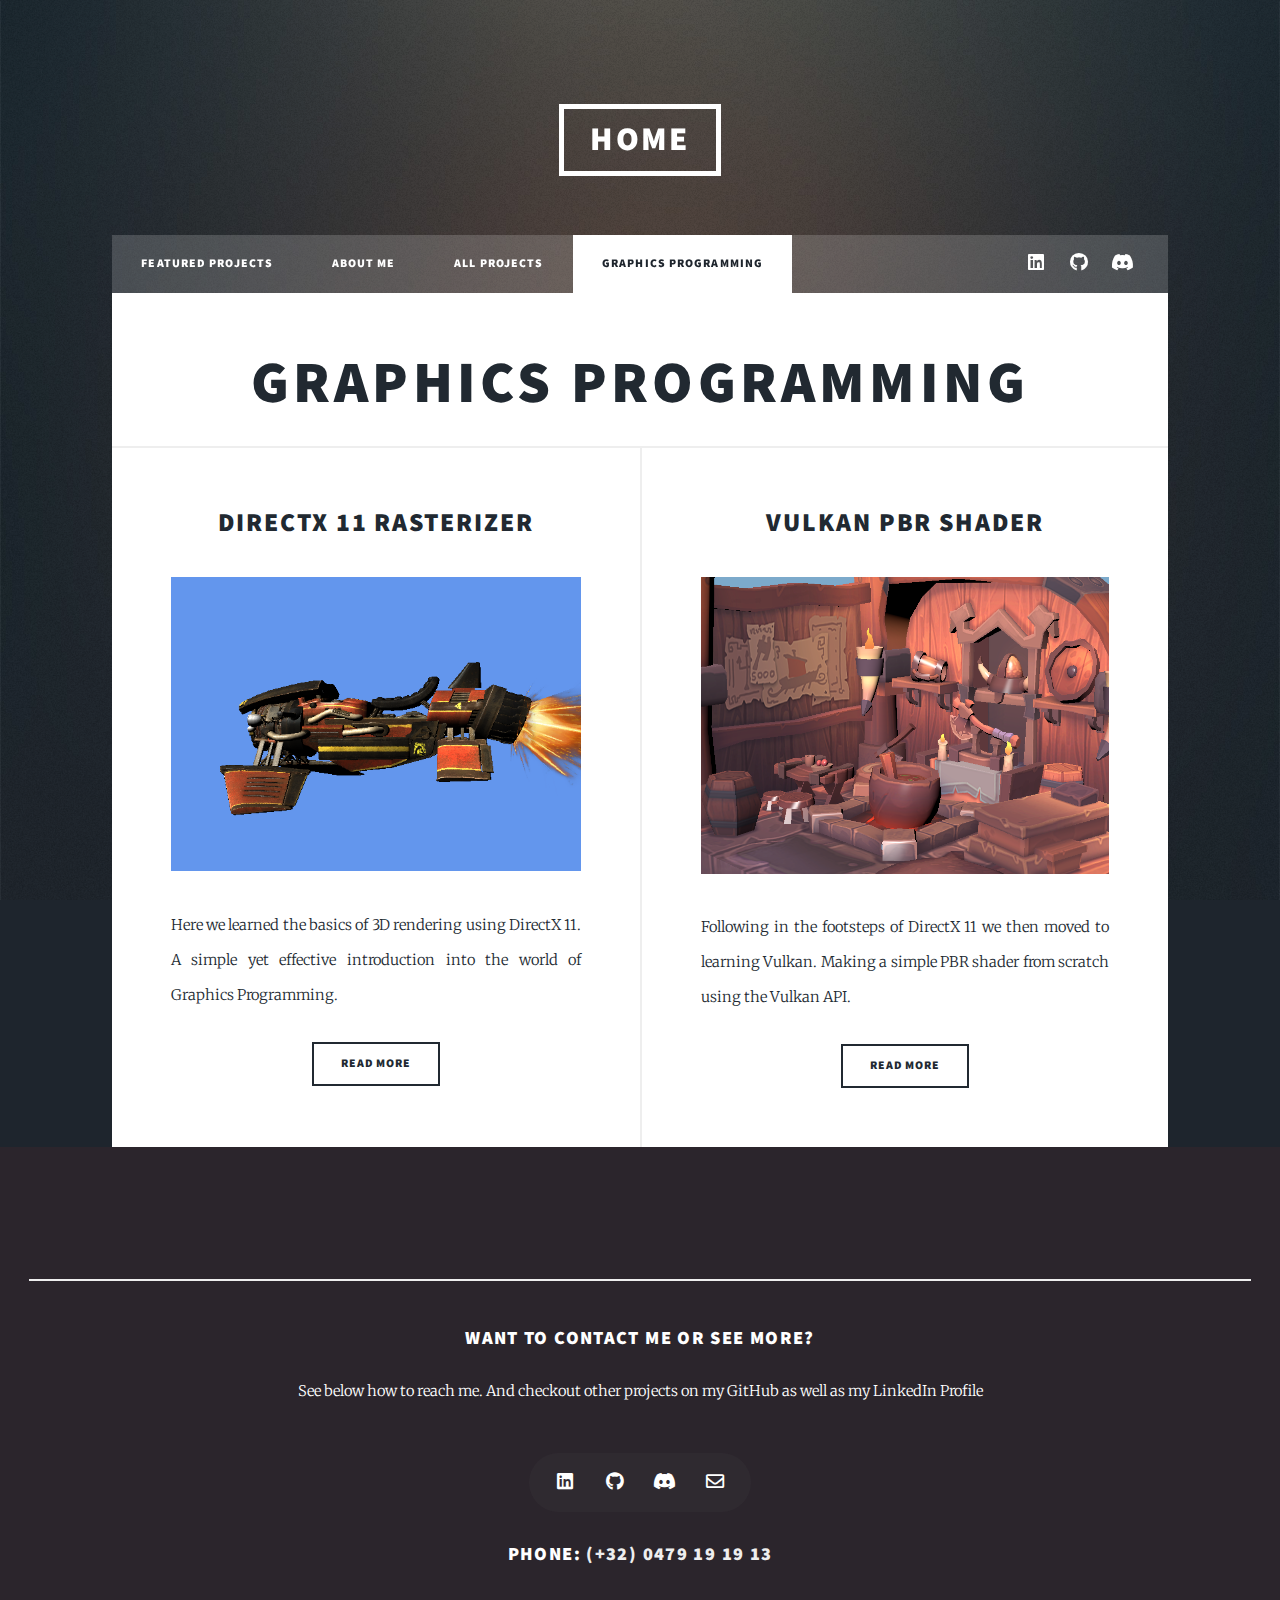
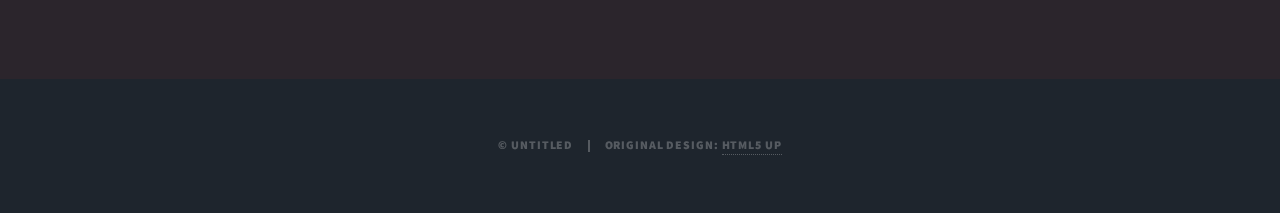
<file: GraphicsProgramming.html>
<!DOCTYPE HTML>
<!--
	Massively by HTML5 UP
	html5up.net | @ajlkn
	Free for personal and commercial use under the CCA 3.0 license (html5up.net/license)
-->
<html>
	<head>
		<title>Burgisser Dylan - Brawlstorm</title>
		<meta charset="utf-8" />
		<meta name="viewport" content="width=device-width, initial-scale=1, user-scalable=no" />
		<link rel="stylesheet" href="assets/css/mainFooter.css">
		<link rel="stylesheet" href="assets/css/main.css" />
		<noscript><link rel="stylesheet" href="assets/css/noscript.css" /></noscript>
	</head>
	<body class="is-preload">

		<!-- Wrapper -->
			<div id="wrapper">

				<!-- Header -->
					<header id="header">
						<a href="index.html" class="logo">Home</a>
					</header>

				<!-- Nav -->
					<nav id="nav">
						<ul class="links">
							<li><a href="index.html">Featured Projects</a></li>
							<li><a href="aboutme.html">About Me</a></li>
							<li><a href="Projects.html">All Projects</a></li>
							
							<li class="active"><a href="GraphicsProgramming.html">Graphics Programming</a></li>
						</ul>
						<ul class="icons">
							<li><a rel="noopener noreferrer" target="_blank" href="https://www.linkedin.com/in/dylanburgisser/" class="icon brands fa-linkedin"><span class="label">LinkedIn</span></a></li>
							<li><a rel="noopener noreferrer" target="_blank" href="https://github.com/DijiOfficial" class="icon brands fa-github"><span class="label">GitHub</span></a></li>
							<li><a rel="noopener noreferrer" target="_blank" href="http://discordapp.com/users/236546764184879104" class="icon brands fa-discord"><span class="label">Discord</span></a></li>
						</ul>
					</nav>

				<!-- Main -->
					<div id="main">
						<header class="major">
							<h1>Graphics Programming</h1>
						</header>
						<!-- Posts -->
						<section class="posts">
							<article>
								<header>
									<h2><a rel="noopener noreferrer" target="_blank" href="">DirectX 11 Rasterizer</h2>
								</header>
								<a rel="noopener noreferrer" target="_blank" href="" class="image fit"><img src="images/DirectX.PNG" alt="" /></a>
								<p>Here we learned the basics of 3D rendering using DirectX 11. A simple yet effective introduction into the world of Graphics Programming.</p>
								<ul class="actions special">
									<li><a rel="noopener noreferrer" target="_blank" href="" class="button">Read More</a></li>
								</ul>
							</article>
							<article>
								<header>
									<h2><a rel="noopener noreferrer" target="_blank" href="">Vulkan PBR Shader</a></h2>
								</header>
								<a rel="noopener noreferrer" target="_blank" href="" class="image fit"><img src="images/GraphicsProgramming.PNG" alt="" /></a>
								<p>Following in the footsteps of DirectX 11 we then moved to learning Vulkan. Making a simple PBR shader from scratch using the Vulkan API.</p>
								<ul class="actions special">
									<li><a rel="noopener noreferrer" target="_blank" href="" class="button">Read More</a></li>
								</ul>
							</article>
						</section>
					</div>

				<!-- New Footer -->
				<div id="footer">
					<div class="container">
						<hr />
						<div class="row">
							<div class="col-12">
								<!-- Contact -->
								<section class="contact">
									<header>
										<h3>Want to contact me or see more?</h3>
									</header>
									<p>See below how to reach me. And checkout other projects on my GitHub as well as my LinkedIn Profile</p>
									<ul class="icons2">
										<li><a rel="noopener noreferrer" target="_blank" href="https://www.linkedin.com/in/dylanburgisser/" class="icon brands fa-linkedin"><span class="label">LinkedIn</span></a></li>
										<li><a rel="noopener noreferrer" target="_blank" href="https://github.com/DijiOfficial" class="icon brands fa-github"><span class="label">GitHub</span></a></li>
										<li><a rel="noopener noreferrer" target="_blank" href="http://discordapp.com/users/236546764184879104" class="icon brands fa-discord"><span class="label">Discord</span></a></li>
										<li><a href="mailto: dylan.burgisser@hotmail.com" class="icon fa-solid fa-envelope"><span class="label">Send Email</span></a></li>
									</ul>
									<h3>Phone: 
									<a href="tel:0479191913" class="white">(+32) 0479 19 19 13</a>
									</h3>
								</section>
							</div>
						</div>
					</div>
				</div>
				<!-- Copyright -->
				<div id="copyright">
					<ul><li>&copy; Untitled</li><li>Original Design: <a rel="noopener noreferrer" target="_blank" href="https://html5up.net">HTML5 UP</a></li></ul>
				</div>
			</div>

		<!-- Scripts -->
			<script src="assets/js/jquery.min.js"></script>
			<script src="assets/js/jquery.scrollex.min.js"></script>
			<script src="assets/js/jquery.scrolly.min.js"></script>
			<script src="assets/js/browser.min.js"></script>
			<script src="assets/js/breakpoints.min.js"></script>
			<script src="assets/js/util.js"></script>
			<script src="assets/js/main.js"></script>

	</body>
</html>
</file>
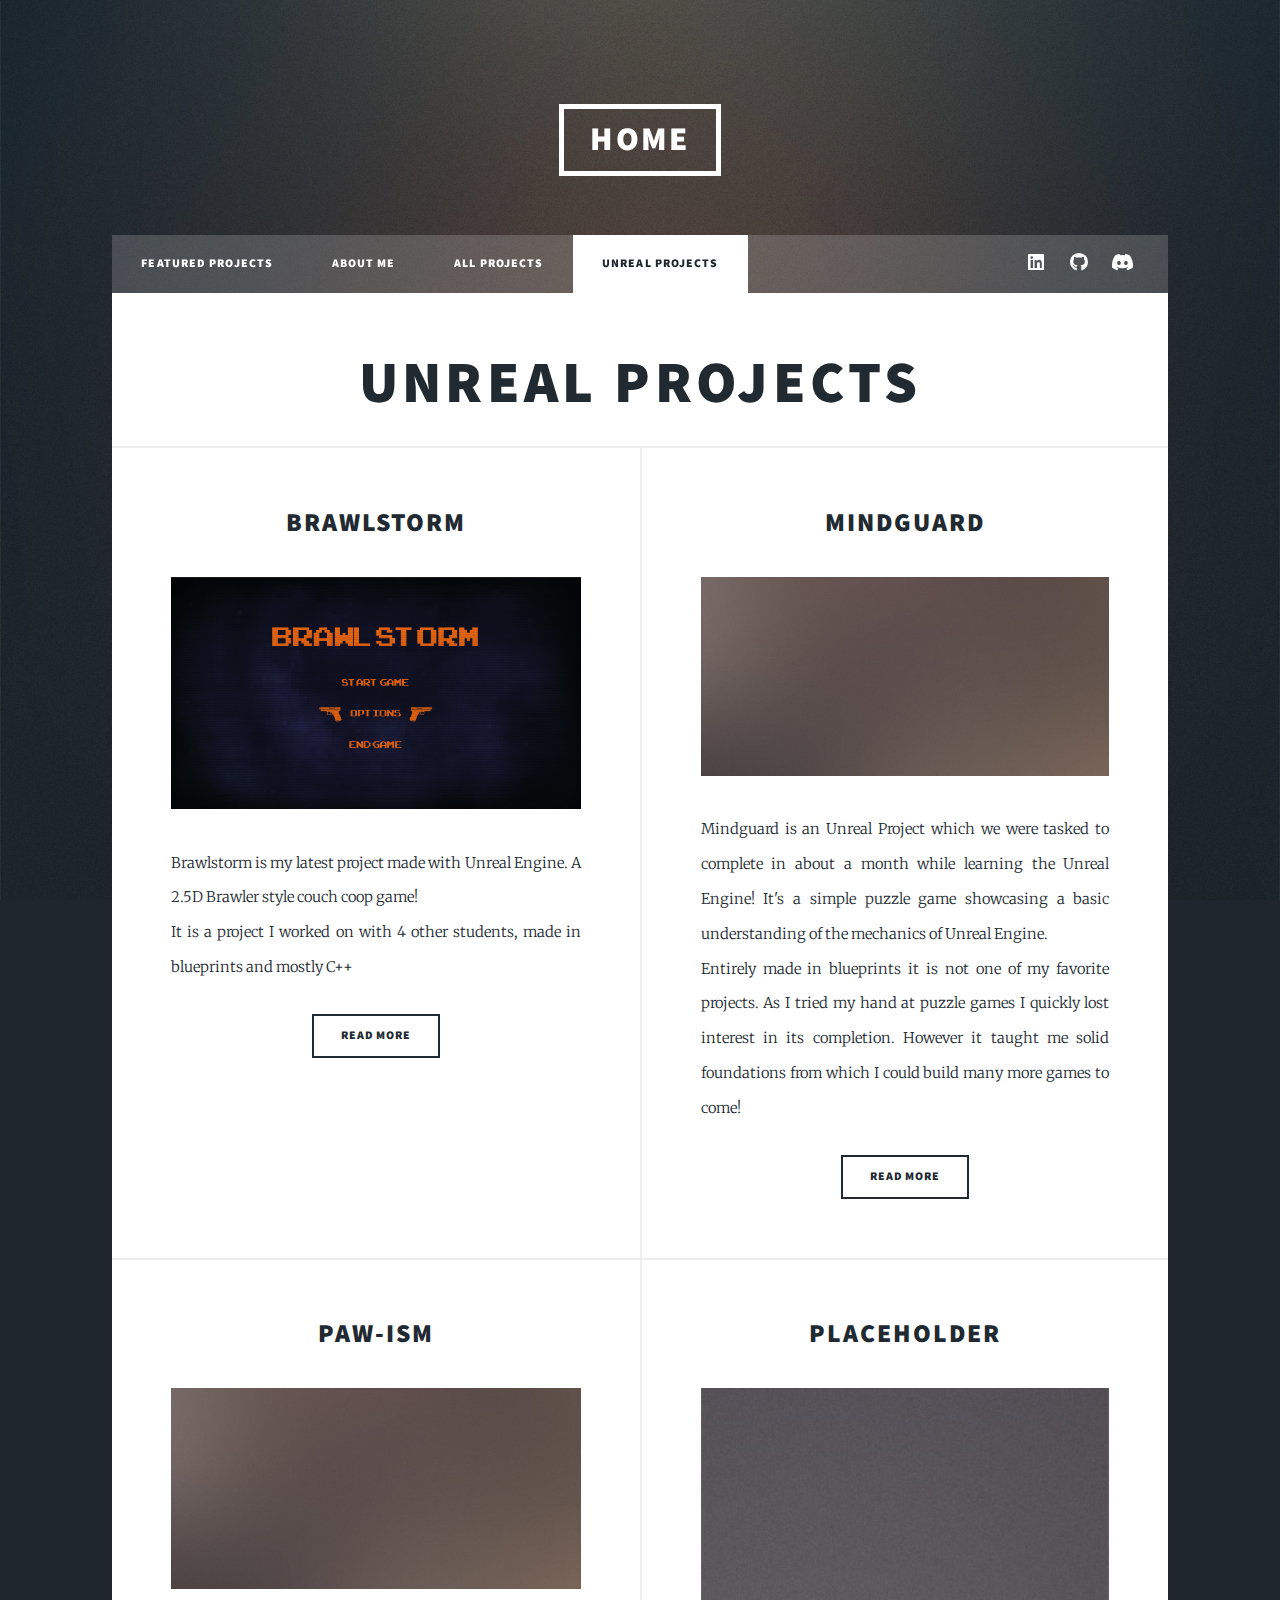
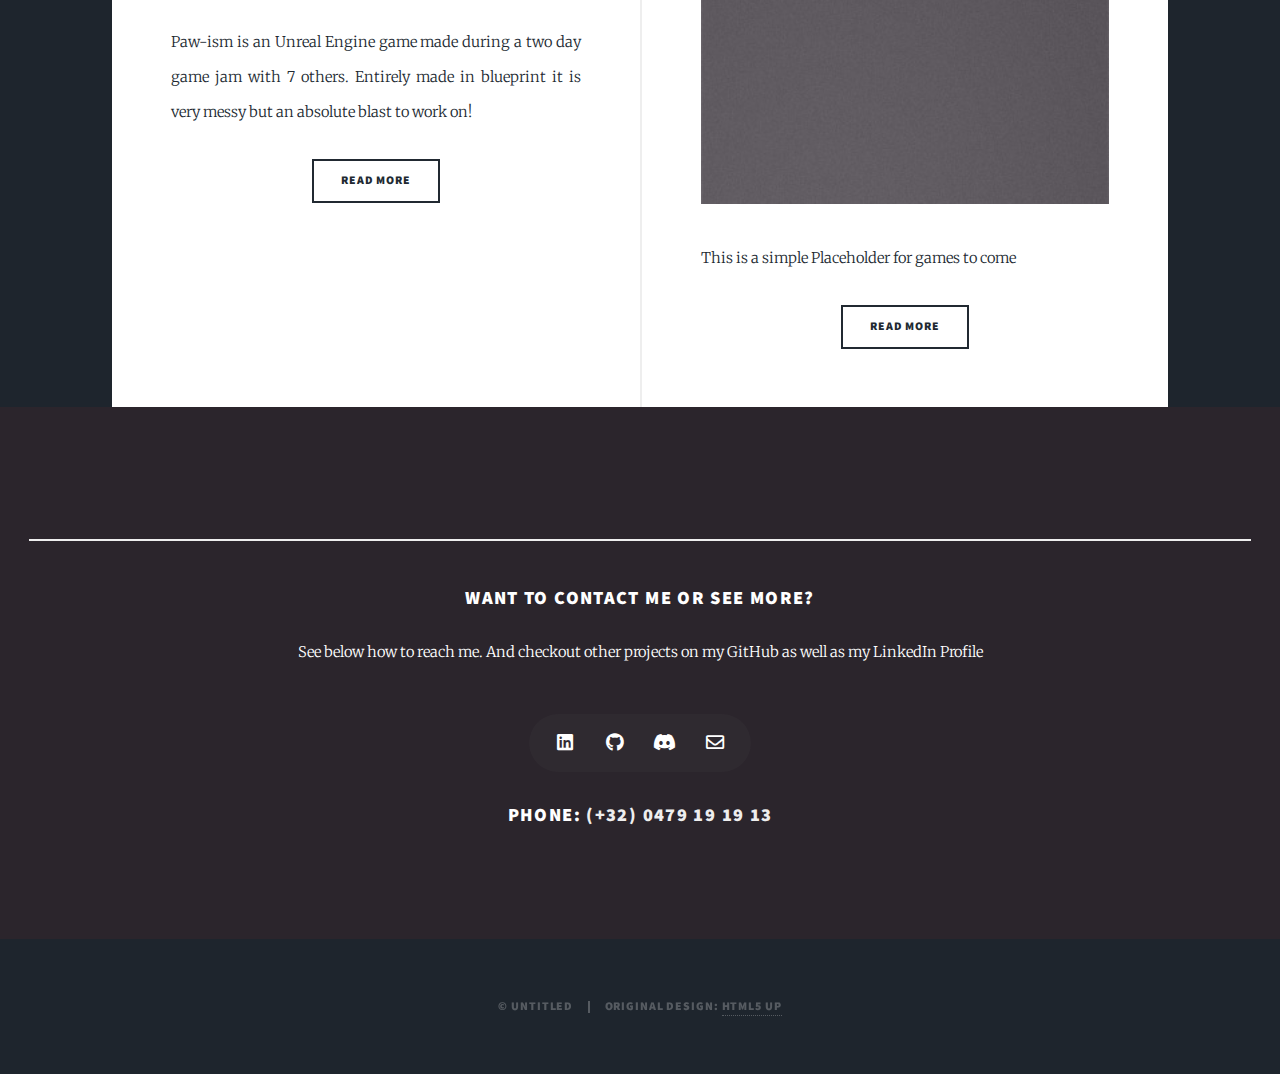
<file: UnrealProjects.html>
<!DOCTYPE HTML>
<!--
	Massively by HTML5 UP
	html5up.net | @ajlkn
	Free for personal and commercial use under the CCA 3.0 license (html5up.net/license)
-->
<html>
	<head>
		<title>Burgisser Dylan - Brawlstorm</title>
		<meta charset="utf-8" />
		<meta name="viewport" content="width=device-width, initial-scale=1, user-scalable=no" />
		<link rel="stylesheet" href="assets/css/mainFooter.css">
		<link rel="stylesheet" href="assets/css/main.css" />
		<noscript><link rel="stylesheet" href="assets/css/noscript.css" /></noscript>
	</head>
	<body class="is-preload">

		<!-- Wrapper -->
			<div id="wrapper">

				<!-- Header -->
					<header id="header">
						<a href="index.html" class="logo">Home</a>
					</header>

				<!-- Nav -->
					<nav id="nav">
						<ul class="links">
							<li><a href="index.html">Featured Projects</a></li>
							<li><a href="aboutme.html">About Me</a></li>
							<li><a href="Projects.html">All Projects</a></li>
							
							<li class="active"><a href="UnrealProjects.html">Unreal Projects</a></li>
						</ul>
						<ul class="icons">
							<li><a rel="noopener noreferrer" target="_blank" href="https://www.linkedin.com/in/dylanburgisser/" class="icon brands fa-linkedin"><span class="label">LinkedIn</span></a></li>
							<li><a rel="noopener noreferrer" target="_blank" href="https://github.com/DijiOfficial" class="icon brands fa-github"><span class="label">GitHub</span></a></li>
							<li><a rel="noopener noreferrer" target="_blank" href="http://discordapp.com/users/236546764184879104" class="icon brands fa-discord"><span class="label">Discord</span></a></li>
						</ul>
					</nav>

				<!-- Main -->
					<div id="main">
						<header class="major">
							<h1>Unreal Projects</h1>
						</header>
						<!-- Posts -->
						<section class="posts">
							<article>
								<header>
									<h2><a rel="noopener noreferrer" target="_blank" href="">Brawlstorm</h2>
								</header>
								<a rel="noopener noreferrer" target="_blank" href="" class="image fit"><img src="images/Brawlstorm.png" alt="image" /></a>
								<p>Brawlstorm is my latest project made with Unreal Engine. A 2.5D Brawler style couch coop game!<br />
									It is a project I worked on with 4 other students, made in blueprints and mostly C++</p>
								<ul class="actions special">
									<li><a rel="noopener noreferrer" target="_blank" href="" class="button">Read More</a></li>
								</ul>
							</article>
							<article>
								<header>
									<h2><a rel="noopener noreferrer" target="_blank" href="">Mindguard</a></h2>
								</header>
								<a rel="noopener noreferrer" target="_blank" href="" class="image fit"><img src="images/pic01.jpg" alt="image" /></a>
								<p>Mindguard is an Unreal Project which we were tasked to complete in about a month while learning the Unreal Engine! It's a simple puzzle game showcasing a basic understanding of the mechanics of Unreal Engine.
								</br>Entirely made in blueprints it is not one of my favorite projects. As I tried my hand at puzzle games I quickly lost interest in its completion. However it taught me solid foundations from which I could build many more games to come!</p>
								<ul class="actions special">
									<li><a rel="noopener noreferrer" target="_blank" href="" class="button">Read More</a></li>
								</ul>
							</article>
							<article>
								<header>
									<h2><a rel="noopener noreferrer" target="_blank" href="">Paw-ism</a></h2>
								</header>
								<a rel="noopener noreferrer" target="_blank" href="" class="image fit"><img src="images/pic01.jpg" alt="image" /></a>
								<p>Paw-ism is an Unreal Engine game made during a two day game jam with 7 others. Entirely made in blueprint it is very messy but an absolute blast to work on!</p>
								<ul class="actions special">
									<li><a rel="noopener noreferrer" target="_blank" href="" class="button">Read More</a></li>
								</ul>
							</article>
							<article>
								<header>
									<h2><a rel="noopener noreferrer" target="_blank" href="">Placeholder</a></h2>
								</header>
								<a rel="noopener noreferrer" target="_blank" href="" class="image fit"><img src="images/pic08.jpg" alt="image" /></a>
								<p>This is a simple Placeholder for games to come</p>
								<ul class="actions special">
									<li><a rel="noopener noreferrer" target="_blank" href="" class="button">Read More</a></li>
								</ul>
							</article>
						</section>
					</div>

				<!-- New Footer -->
				<div id="footer">
					<div class="container">
						<hr />
						<div class="row">
							<div class="col-12">
								<!-- Contact -->
								<section class="contact">
									<header>
										<h3>Want to contact me or see more?</h3>
									</header>
									<p>See below how to reach me. And checkout other projects on my GitHub as well as my LinkedIn Profile</p>
									<ul class="icons2">
										<li><a rel="noopener noreferrer" target="_blank" href="https://www.linkedin.com/in/dylanburgisser/" class="icon brands fa-linkedin"><span class="label">LinkedIn</span></a></li>
										<li><a rel="noopener noreferrer" target="_blank" href="https://github.com/DijiOfficial" class="icon brands fa-github"><span class="label">GitHub</span></a></li>
										<li><a rel="noopener noreferrer" target="_blank" href="http://discordapp.com/users/236546764184879104" class="icon brands fa-discord"><span class="label">Discord</span></a></li>
										<li><a href="mailto: dylan.burgisser@hotmail.com" class="icon fa-solid fa-envelope"><span class="label">Send Email</span></a></li>
									</ul>
									<h3>Phone: 
									<a href="tel:0479191913" class="white">(+32) 0479 19 19 13</a>
									</h3>
								</section>
							</div>
						</div>
					</div>
				</div>
				<!-- Copyright -->
				<div id="copyright">
					<ul><li>&copy; Untitled</li><li>Original Design: <a rel="noopener noreferrer" target="_blank" href="https://html5up.net">HTML5 UP</a></li></ul>
				</div>
			</div>

		<!-- Scripts -->
			<script src="assets/js/jquery.min.js"></script>
			<script src="assets/js/jquery.scrollex.min.js"></script>
			<script src="assets/js/jquery.scrolly.min.js"></script>
			<script src="assets/js/browser.min.js"></script>
			<script src="assets/js/breakpoints.min.js"></script>
			<script src="assets/js/util.js"></script>
			<script src="assets/js/main.js"></script>

	</body>
</html>
</file>
<file: assets/css/mainFooter.css>
@import url("https://fonts.googleapis.com/css?family=Source+Sans+Pro:300,300italic,400,400italic,600");
@import url("fontawesome-all.min.css");

/*
	Helios by HTML5 UP
	html5up.net | @ajlkn
	Free for personal and commercial use under the CCA 3.0 license (html5up.net/license)
*/

html, body, div, span, applet, object,
iframe, h1, h2, h3, h4, h5, h6, p, blockquote,
pre, a, abbr, acronym, address, big, cite,
code, del, dfn, em, img, ins, kbd, q, s, samp,
small, strike, strong, sub, sup, tt, var, b,
u, i, center, dl, dt, dd, ol, ul, li, fieldset,
form, label, legend, table, caption, tbody,
tfoot, thead, tr, th, td, article, aside,
canvas, details, embed, figure, figcaption,
footer, header, hgroup, menu, nav, output, ruby,
section, summary, time, mark, audio, video {
	margin: 0;
	padding: 0;
	border: 0;
	font-size: 100%;
	font: inherit;
	vertical-align: baseline;}

article, aside, details, figcaption, figure,
footer, header, hgroup, menu, nav, section {
	display: block;}

body {
	line-height: 1;
}

ol, ul {
	list-style: none;
}

blockquote, q {
	quotes: none;
}

	blockquote:before, blockquote:after, q:before, q:after {
		content: '';
		content: none;
	}

table {
	border-collapse: collapse;
	border-spacing: 0;
}

body {
	-webkit-text-size-adjust: none;
}

mark {
	background-color: transparent;
	color: inherit;
}

input::-moz-focus-inner {
	border: 0;
	padding: 0;
}

input, select, textarea {
	-moz-appearance: none;
	-webkit-appearance: none;
	-ms-appearance: none;
	appearance: none;
}

/* Basic */
/* 
	html {
		box-sizing: border-box;
	}

	*, *:before, *:after {
		box-sizing: inherit;
	}

	body {
		background: #f0f4f4;
		color: #5b5b5b;
		font-size: 15pt;
		line-height: 1.85em;
		font-family: 'Source Sans Pro', sans-serif;
		font-weight: 300;
	}

		body.is-preload *, body.is-preload *:before, body.is-preload *:after {
			-moz-animation: none !important;
			-webkit-animation: none !important;
			-ms-animation: none !important;
			animation: none !important;
			-moz-transition: none !important;
			-webkit-transition: none !important;
			-ms-transition: none !important;
			transition: none !important;
		}

	input, textarea, select {
		font-size: 15pt;
		line-height: 1.85em;
		font-family: 'Source Sans Pro', sans-serif;
		font-weight: 300;
	}

	h1, h2, h3, h4, h5, h6 {
		font-weight: 400;
		color: #483949;
		line-height: 1.25em;
	}

	h1 a, h2 a, h3 a, h4 a, h5 a, h6 a {
		color: inherit;
		text-decoration: none;
		border-bottom-color: transparent;
	}

	h1 strong, h2 strong, h3 strong, h4 strong, h5 strong, h6 strong {
		font-weight: 600;
	}

	h2 {
		font-size: 2.85em;
	}

	h3 {
		font-size: 1.25em;
	}

	h4 {
		font-size: 1em;
		margin: 0 0 0.25em 0;
	}

	strong, b {
		font-weight: 400;
		color: #483949;
	}

	em, i {
		font-style: italic;
	}

	a {
		color: inherit;
		border-bottom: solid 1px rgba(128, 128, 128, 0.15);
		text-decoration: none;
		-moz-transition: background-color 0.35s ease-in-out, color 0.35s ease-in-out, border-bottom-color 0.35s ease-in-out;
		-webkit-transition: background-color 0.35s ease-in-out, color 0.35s ease-in-out, border-bottom-color 0.35s ease-in-out;
		-ms-transition: background-color 0.35s ease-in-out, color 0.35s ease-in-out, border-bottom-color 0.35s ease-in-out;
		transition: background-color 0.35s ease-in-out, color 0.35s ease-in-out, border-bottom-color 0.35s ease-in-out;
	}

		a:hover {
			color: #ef8376;
			border-bottom-color: transparent;
		}

	sub {
		position: relative;
		top: 0.5em;
		font-size: 0.8em;
	}

	sup {
		position: relative;
		top: -0.5em;
		font-size: 0.8em;
	}

	blockquote {
		border-left: solid 0.5em #ddd;
		padding: 1em 0 1em 2em;
		font-style: italic;
	}

	p, ul, ol, dl, table {
		margin-bottom: 1em;
	}

	p {
		text-align: justify;
	}

	br.clear {
		clear: both;
	}

	hr {
		position: relative;
		display: block;
		border: 0;
		top: 4.5em;
		margin-bottom: 9em;
		height: 6px;
		border-top: solid 1px rgba(128, 128, 128, 0.2);
		border-bottom: solid 1px rgba(128, 128, 128, 0.2);
	}

		hr:before, hr:after {
			content: '';
			position: absolute;
			top: -8px;
			display: block;
			width: 1px;
			height: 21px;
			background: rgba(128, 128, 128, 0.2);
		}

		hr:before {
			left: -1px;
		}

		hr:after {
			right: -1px;
		}

	.timestamp {
		color: rgba(128, 128, 128, 0.75);
		font-size: 0.8em;
	}

 Container 

	.container {
		margin: 0 auto;
		max-width: 100%;
		width: 1400px;
	}

		@media screen and (max-width: 1680px) {

			.container {
				width: 1200px;
			}

		}

		@media screen and (max-width: 1280px) {

			.container {
				width: 100%;
			}

		}

		@media screen and (max-width: 960px) {

			.container {
				width: 100%;
			}

		}

		@media screen and (max-width: 840px) {

			.container {
				width: 100%;
			}

		}

		@media screen and (max-width: 736px) {

			.container {
				width: 100%;
			}

		}

 Row 

	.row {
		display: flex;
		flex-wrap: wrap;
		box-sizing: border-box;
		align-items: stretch;
	}

		.row > * {
			box-sizing: border-box;
		}

		.row.gtr-uniform > * > :last-child {
			margin-bottom: 0;
		}

		.row.aln-left {
			justify-content: flex-start;
		}

		.row.aln-center {
			justify-content: center;
		}

		.row.aln-right {
			justify-content: flex-end;
		}

		.row.aln-top {
			align-items: flex-start;
		}

		.row.aln-middle {
			align-items: center;
		}

		.row.aln-bottom {
			align-items: flex-end;
		}

		.row > .imp {
			order: -1;
		}

		.row > .col-1 {
			width: 8.33333%;
		}

		.row > .off-1 {
			margin-left: 8.33333%;
		}

		.row > .col-2 {
			width: 16.66667%;
		}

		.row > .off-2 {
			margin-left: 16.66667%;
		}

		.row > .col-3 {
			width: 25%;
		}

		.row > .off-3 {
			margin-left: 25%;
		}

		.row > .col-4 {
			width: 33.33333%;
		}

		.row > .off-4 {
			margin-left: 33.33333%;
		}

		.row > .col-5 {
			width: 41.66667%;
		}

		.row > .off-5 {
			margin-left: 41.66667%;
		}

		.row > .col-6 {
			width: 50%;
		}

		.row > .off-6 {
			margin-left: 50%;
		}

		.row > .col-7 {
			width: 58.33333%;
		}

		.row > .off-7 {
			margin-left: 58.33333%;
		}

		.row > .col-8 {
			width: 66.66667%;
		}

		.row > .off-8 {
			margin-left: 66.66667%;
		}

		.row > .col-9 {
			width: 75%;
		}

		.row > .off-9 {
			margin-left: 75%;
		}

		.row > .col-10 {
			width: 83.33333%;
		}

		.row > .off-10 {
			margin-left: 83.33333%;
		}

		.row > .col-11 {
			width: 91.66667%;
		}

		.row > .off-11 {
			margin-left: 91.66667%;
		}

		*/ .row > .col-12 {
			width: 100%;
		} /*

		.row > .off-12 {
			margin-left: 100%;
		}

		.row.gtr-0 {
			margin-top: 0px;
			margin-left: 0px;
		}

			.row.gtr-0 > * {
				padding: 0px 0 0 0px;
			}

			.row.gtr-0.gtr-uniform {
				margin-top: 0px;
			}

				.row.gtr-0.gtr-uniform > * {
					padding-top: 0px;
				}

		.row.gtr-25 {
			margin-top: -10px;
			margin-left: -10px;
		}

			.row.gtr-25 > * {
				padding: 10px 0 0 10px;
			}

			.row.gtr-25.gtr-uniform {
				margin-top: -10px;
			}

				.row.gtr-25.gtr-uniform > * {
					padding-top: 10px;
				}

		.row.gtr-50 {
			margin-top: -20px;
			margin-left: -20px;
		}

			.row.gtr-50 > * {
				padding: 20px 0 0 20px;
			}

			.row.gtr-50.gtr-uniform {
				margin-top: -20px;
			}

				.row.gtr-50.gtr-uniform > * {
					padding-top: 20px;
				}

		.row {
			margin-top: -40px;
			margin-left: -40px;
		}

			.row > * {
				padding: 40px 0 0 40px;
			}

			.row.gtr-uniform {
				margin-top: -40px;
			}

				.row.gtr-uniform > * {
					padding-top: 40px;
				}

		.row.gtr-150 {
			margin-top: -60px;
			margin-left: -60px;
		}

			.row.gtr-150 > * {
				padding: 60px 0 0 60px;
			}

			.row.gtr-150.gtr-uniform {
				margin-top: -60px;
			}

				.row.gtr-150.gtr-uniform > * {
					padding-top: 60px;
				}

		.row.gtr-200 {
			margin-top: -80px;
			margin-left: -80px;
		}

			.row.gtr-200 > * {
				padding: 80px 0 0 80px;
			}

			.row.gtr-200.gtr-uniform {
				margin-top: -80px;
			}

				.row.gtr-200.gtr-uniform > * {
					padding-top: 80px;
				}

		@media screen and (max-width: 1680px) {

			.row {
				display: flex;
				flex-wrap: wrap;
				box-sizing: border-box;
				align-items: stretch;
			}

				.row > * {
					box-sizing: border-box;
				}

				.row.gtr-uniform > * > :last-child {
					margin-bottom: 0;
				}

				.row.aln-left {
					justify-content: flex-start;
				}

				.row.aln-center {
					justify-content: center;
				}

				.row.aln-right {
					justify-content: flex-end;
				}

				.row.aln-top {
					align-items: flex-start;
				}

				.row.aln-middle {
					align-items: center;
				}

				.row.aln-bottom {
					align-items: flex-end;
				}

				.row > .imp-wide {
					order: -1;
				}

				.row > .col-1-wide {
					width: 8.33333%;
				}

				.row > .off-1-wide {
					margin-left: 8.33333%;
				}

				.row > .col-2-wide {
					width: 16.66667%;
				}

				.row > .off-2-wide {
					margin-left: 16.66667%;
				}

				.row > .col-3-wide {
					width: 25%;
				}

				.row > .off-3-wide {
					margin-left: 25%;
				}

				.row > .col-4-wide {
					width: 33.33333%;
				}

				.row > .off-4-wide {
					margin-left: 33.33333%;
				}

				.row > .col-5-wide {
					width: 41.66667%;
				}

				.row > .off-5-wide {
					margin-left: 41.66667%;
				}

				.row > .col-6-wide {
					width: 50%;
				}

				.row > .off-6-wide {
					margin-left: 50%;
				}

				.row > .col-7-wide {
					width: 58.33333%;
				}

				.row > .off-7-wide {
					margin-left: 58.33333%;
				}

				.row > .col-8-wide {
					width: 66.66667%;
				}

				.row > .off-8-wide {
					margin-left: 66.66667%;
				}

				.row > .col-9-wide {
					width: 75%;
				}

				.row > .off-9-wide {
					margin-left: 75%;
				}

				.row > .col-10-wide {
					width: 83.33333%;
				}

				.row > .off-10-wide {
					margin-left: 83.33333%;
				}

				.row > .col-11-wide {
					width: 91.66667%;
				}

				.row > .off-11-wide {
					margin-left: 91.66667%;
				}
				*/
				.row > .col-12-wide {
					width: 100%;
				}/*

				.row > .off-12-wide {
					margin-left: 100%;
				}

				.row.gtr-0 {
					margin-top: 0px;
					margin-left: 0px;
				}

					.row.gtr-0 > * {
						padding: 0px 0 0 0px;
					}

					.row.gtr-0.gtr-uniform {
						margin-top: 0px;
					}

						.row.gtr-0.gtr-uniform > * {
							padding-top: 0px;
						}

				.row.gtr-25 {
					margin-top: -10px;
					margin-left: -10px;
				}

					.row.gtr-25 > * {
						padding: 10px 0 0 10px;
					}

					.row.gtr-25.gtr-uniform {
						margin-top: -10px;
					}

						.row.gtr-25.gtr-uniform > * {
							padding-top: 10px;
						}

				.row.gtr-50 {
					margin-top: -20px;
					margin-left: -20px;
				}

					.row.gtr-50 > * {
						padding: 20px 0 0 20px;
					}

					.row.gtr-50.gtr-uniform {
						margin-top: -20px;
					}

						.row.gtr-50.gtr-uniform > * {
							padding-top: 20px;
						}

				.row {
					margin-top: -40px;
					margin-left: -40px;
				}

					.row > * {
						padding: 40px 0 0 40px;
					}

					.row.gtr-uniform {
						margin-top: -40px;
					}

						.row.gtr-uniform > * {
							padding-top: 40px;
						}

				.row.gtr-150 {
					margin-top: -60px;
					margin-left: -60px;
				}

					.row.gtr-150 > * {
						padding: 60px 0 0 60px;
					}

					.row.gtr-150.gtr-uniform {
						margin-top: -60px;
					}

						.row.gtr-150.gtr-uniform > * {
							padding-top: 60px;
						}

				.row.gtr-200 {
					margin-top: -80px;
					margin-left: -80px;
				}

					.row.gtr-200 > * {
						padding: 80px 0 0 80px;
					}

					.row.gtr-200.gtr-uniform {
						margin-top: -80px;
					}

						.row.gtr-200.gtr-uniform > * {
							padding-top: 80px;
						}

		}

		@media screen and (max-width: 1280px) {

			.row {
				display: flex;
				flex-wrap: wrap;
				box-sizing: border-box;
				align-items: stretch;
			}

				.row > * {
					box-sizing: border-box;
				}

				.row.gtr-uniform > * > :last-child {
					margin-bottom: 0;
				}

				.row.aln-left {
					justify-content: flex-start;
				}

				.row.aln-center {
					justify-content: center;
				}

				.row.aln-right {
					justify-content: flex-end;
				}

				.row.aln-top {
					align-items: flex-start;
				}

				.row.aln-middle {
					align-items: center;
				}

				.row.aln-bottom {
					align-items: flex-end;
				}

				.row > .imp-normal {
					order: -1;
				}

				.row > .col-1-normal {
					width: 8.33333%;
				}

				.row > .off-1-normal {
					margin-left: 8.33333%;
				}

				.row > .col-2-normal {
					width: 16.66667%;
				}

				.row > .off-2-normal {
					margin-left: 16.66667%;
				}

				.row > .col-3-normal {
					width: 25%;
				}

				.row > .off-3-normal {
					margin-left: 25%;
				}

				.row > .col-4-normal {
					width: 33.33333%;
				}

				.row > .off-4-normal {
					margin-left: 33.33333%;
				}

				.row > .col-5-normal {
					width: 41.66667%;
				}

				.row > .off-5-normal {
					margin-left: 41.66667%;
				}

				.row > .col-6-normal {
					width: 50%;
				}

				.row > .off-6-normal {
					margin-left: 50%;
				}

				.row > .col-7-normal {
					width: 58.33333%;
				}

				.row > .off-7-normal {
					margin-left: 58.33333%;
				}

				.row > .col-8-normal {
					width: 66.66667%;
				}

				.row > .off-8-normal {
					margin-left: 66.66667%;
				}

				.row > .col-9-normal {
					width: 75%;
				}

				.row > .off-9-normal {
					margin-left: 75%;
				}

				.row > .col-10-normal {
					width: 83.33333%;
				}

				.row > .off-10-normal {
					margin-left: 83.33333%;
				}

				.row > .col-11-normal {
					width: 91.66667%;
				}

				.row > .off-11-normal {
					margin-left: 91.66667%;
				}
				*/
				.row > .col-12-normal {
					width: 100%;
				}/*

				.row > .off-12-normal {
					margin-left: 100%;
				}

				.row.gtr-0 {
					margin-top: 0px;
					margin-left: 0px;
				}

					.row.gtr-0 > * {
						padding: 0px 0 0 0px;
					}

					.row.gtr-0.gtr-uniform {
						margin-top: 0px;
					}

						.row.gtr-0.gtr-uniform > * {
							padding-top: 0px;
						}

				.row.gtr-25 {
					margin-top: -9px;
					margin-left: -9px;
				}

					.row.gtr-25 > * {
						padding: 9px 0 0 9px;
					}

					.row.gtr-25.gtr-uniform {
						margin-top: -9px;
					}

						.row.gtr-25.gtr-uniform > * {
							padding-top: 9px;
						}

				.row.gtr-50 {
					margin-top: -18px;
					margin-left: -18px;
				}

					.row.gtr-50 > * {
						padding: 18px 0 0 18px;
					}

					.row.gtr-50.gtr-uniform {
						margin-top: -18px;
					}

						.row.gtr-50.gtr-uniform > * {
							padding-top: 18px;
						}

				.row {
					margin-top: -36px;
					margin-left: -36px;
				}

					.row > * {
						padding: 36px 0 0 36px;
					}

					.row.gtr-uniform {
						margin-top: -36px;
					}

						.row.gtr-uniform > * {
							padding-top: 36px;
						}

				.row.gtr-150 {
					margin-top: -54px;
					margin-left: -54px;
				}

					.row.gtr-150 > * {
						padding: 54px 0 0 54px;
					}

					.row.gtr-150.gtr-uniform {
						margin-top: -54px;
					}

						.row.gtr-150.gtr-uniform > * {
							padding-top: 54px;
						}

				.row.gtr-200 {
					margin-top: -72px;
					margin-left: -72px;
				}

					.row.gtr-200 > * {
						padding: 72px 0 0 72px;
					}

					.row.gtr-200.gtr-uniform {
						margin-top: -72px;
					}

						.row.gtr-200.gtr-uniform > * {
							padding-top: 72px;
						}

		}

		@media screen and (max-width: 960px) {

			.row {
				display: flex;
				flex-wrap: wrap;
				box-sizing: border-box;
				align-items: stretch;
			}

				.row > * {
					box-sizing: border-box;
				}

				.row.gtr-uniform > * > :last-child {
					margin-bottom: 0;
				}

				.row.aln-left {
					justify-content: flex-start;
				}

				.row.aln-center {
					justify-content: center;
				}

				.row.aln-right {
					justify-content: flex-end;
				}

				.row.aln-top {
					align-items: flex-start;
				}

				.row.aln-middle {
					align-items: center;
				}

				.row.aln-bottom {
					align-items: flex-end;
				}

				.row > .imp-narrow {
					order: -1;
				}

				.row > .col-1-narrow {
					width: 8.33333%;
				}

				.row > .off-1-narrow {
					margin-left: 8.33333%;
				}

				.row > .col-2-narrow {
					width: 16.66667%;
				}

				.row > .off-2-narrow {
					margin-left: 16.66667%;
				}

				.row > .col-3-narrow {
					width: 25%;
				}

				.row > .off-3-narrow {
					margin-left: 25%;
				}

				.row > .col-4-narrow {
					width: 33.33333%;
				}

				.row > .off-4-narrow {
					margin-left: 33.33333%;
				}

				.row > .col-5-narrow {
					width: 41.66667%;
				}

				.row > .off-5-narrow {
					margin-left: 41.66667%;
				}

				.row > .col-6-narrow {
					width: 50%;
				}

				.row > .off-6-narrow {
					margin-left: 50%;
				}

				.row > .col-7-narrow {
					width: 58.33333%;
				}

				.row > .off-7-narrow {
					margin-left: 58.33333%;
				}

				.row > .col-8-narrow {
					width: 66.66667%;
				}

				.row > .off-8-narrow {
					margin-left: 66.66667%;
				}

				.row > .col-9-narrow {
					width: 75%;
				}

				.row > .off-9-narrow {
					margin-left: 75%;
				}

				.row > .col-10-narrow {
					width: 83.33333%;
				}

				.row > .off-10-narrow {
					margin-left: 83.33333%;
				}

				.row > .col-11-narrow {
					width: 91.66667%;
				}

				.row > .off-11-narrow {
					margin-left: 91.66667%;
				}
				*/
				.row > .col-12-narrow {
					width: 100%;
				}/*

				.row > .off-12-narrow {
					margin-left: 100%;
				}

				.row.gtr-0 {
					margin-top: 0px;
					margin-left: 0px;
				}

					.row.gtr-0 > * {
						padding: 0px 0 0 0px;
					}

					.row.gtr-0.gtr-uniform {
						margin-top: 0px;
					}

						.row.gtr-0.gtr-uniform > * {
							padding-top: 0px;
						}

				.row.gtr-25 {
					margin-top: -8px;
					margin-left: -8px;
				}

					.row.gtr-25 > * {
						padding: 8px 0 0 8px;
					}

					.row.gtr-25.gtr-uniform {
						margin-top: -8px;
					}

						.row.gtr-25.gtr-uniform > * {
							padding-top: 8px;
						}

				.row.gtr-50 {
					margin-top: -16px;
					margin-left: -16px;
				}

					.row.gtr-50 > * {
						padding: 16px 0 0 16px;
					}

					.row.gtr-50.gtr-uniform {
						margin-top: -16px;
					}

						.row.gtr-50.gtr-uniform > * {
							padding-top: 16px;
						}

				.row {
					margin-top: -32px;
					margin-left: -32px;
				}

					.row > * {
						padding: 32px 0 0 32px;
					}

					.row.gtr-uniform {
						margin-top: -32px;
					}

						.row.gtr-uniform > * {
							padding-top: 32px;
						}

				.row.gtr-150 {
					margin-top: -48px;
					margin-left: -48px;
				}

					.row.gtr-150 > * {
						padding: 48px 0 0 48px;
					}

					.row.gtr-150.gtr-uniform {
						margin-top: -48px;
					}

						.row.gtr-150.gtr-uniform > * {
							padding-top: 48px;
						}

				.row.gtr-200 {
					margin-top: -64px;
					margin-left: -64px;
				}

					.row.gtr-200 > * {
						padding: 64px 0 0 64px;
					}

					.row.gtr-200.gtr-uniform {
						margin-top: -64px;
					}

						.row.gtr-200.gtr-uniform > * {
							padding-top: 64px;
						}

		}

		@media screen and (max-width: 840px) {

			.row {
				display: flex;
				flex-wrap: wrap;
				box-sizing: border-box;
				align-items: stretch;
			}

				.row > * {
					box-sizing: border-box;
				}

				.row.gtr-uniform > * > :last-child {
					margin-bottom: 0;
				}

				.row.aln-left {
					justify-content: flex-start;
				}

				.row.aln-center {
					justify-content: center;
				}

				.row.aln-right {
					justify-content: flex-end;
				}

				.row.aln-top {
					align-items: flex-start;
				}

				.row.aln-middle {
					align-items: center;
				}

				.row.aln-bottom {
					align-items: flex-end;
				}

				.row > .imp-narrower {
					order: -1;
				}

				.row > .col-1-narrower {
					width: 8.33333%;
				}

				.row > .off-1-narrower {
					margin-left: 8.33333%;
				}

				.row > .col-2-narrower {
					width: 16.66667%;
				}

				.row > .off-2-narrower {
					margin-left: 16.66667%;
				}

				.row > .col-3-narrower {
					width: 25%;
				}

				.row > .off-3-narrower {
					margin-left: 25%;
				}

				.row > .col-4-narrower {
					width: 33.33333%;
				}

				.row > .off-4-narrower {
					margin-left: 33.33333%;
				}

				.row > .col-5-narrower {
					width: 41.66667%;
				}

				.row > .off-5-narrower {
					margin-left: 41.66667%;
				}

				.row > .col-6-narrower {
					width: 50%;
				}

				.row > .off-6-narrower {
					margin-left: 50%;
				}

				.row > .col-7-narrower {
					width: 58.33333%;
				}

				.row > .off-7-narrower {
					margin-left: 58.33333%;
				}

				.row > .col-8-narrower {
					width: 66.66667%;
				}

				.row > .off-8-narrower {
					margin-left: 66.66667%;
				}

				.row > .col-9-narrower {
					width: 75%;
				}

				.row > .off-9-narrower {
					margin-left: 75%;
				}

				.row > .col-10-narrower {
					width: 83.33333%;
				}

				.row > .off-10-narrower {
					margin-left: 83.33333%;
				}

				.row > .col-11-narrower {
					width: 91.66667%;
				}

				.row > .off-11-narrower {
					margin-left: 91.66667%;
				}
				*/
				.row > .col-12-narrower {
					width: 100%;
				}/*

				.row > .off-12-narrower {
					margin-left: 100%;
				}

				.row.gtr-0 {
					margin-top: 0px;
					margin-left: 0px;
				}

					.row.gtr-0 > * {
						padding: 0px 0 0 0px;
					}

					.row.gtr-0.gtr-uniform {
						margin-top: 0px;
					}

						.row.gtr-0.gtr-uniform > * {
							padding-top: 0px;
						}

				.row.gtr-25 {
					margin-top: -8px;
					margin-left: -8px;
				}

					.row.gtr-25 > * {
						padding: 8px 0 0 8px;
					}

					.row.gtr-25.gtr-uniform {
						margin-top: -8px;
					}

						.row.gtr-25.gtr-uniform > * {
							padding-top: 8px;
						}

				.row.gtr-50 {
					margin-top: -16px;
					margin-left: -16px;
				}

					.row.gtr-50 > * {
						padding: 16px 0 0 16px;
					}

					.row.gtr-50.gtr-uniform {
						margin-top: -16px;
					}

						.row.gtr-50.gtr-uniform > * {
							padding-top: 16px;
						}

				.row {
					margin-top: -32px;
					margin-left: -32px;
				}

					.row > * {
						padding: 32px 0 0 32px;
					}

					.row.gtr-uniform {
						margin-top: -32px;
					}

						.row.gtr-uniform > * {
							padding-top: 32px;
						}

				.row.gtr-150 {
					margin-top: -48px;
					margin-left: -48px;
				}

					.row.gtr-150 > * {
						padding: 48px 0 0 48px;
					}

					.row.gtr-150.gtr-uniform {
						margin-top: -48px;
					}

						.row.gtr-150.gtr-uniform > * {
							padding-top: 48px;
						}

				.row.gtr-200 {
					margin-top: -64px;
					margin-left: -64px;
				}

					.row.gtr-200 > * {
						padding: 64px 0 0 64px;
					}

					.row.gtr-200.gtr-uniform {
						margin-top: -64px;
					}

						.row.gtr-200.gtr-uniform > * {
							padding-top: 64px;
						}

		}

		@media screen and (max-width: 736px) {

			.row {
				display: flex;
				flex-wrap: wrap;
				box-sizing: border-box;
				align-items: stretch;
			}

				.row > * {
					box-sizing: border-box;
				}

				.row.gtr-uniform > * > :last-child {
					margin-bottom: 0;
				}

				.row.aln-left {
					justify-content: flex-start;
				}

				.row.aln-center {
					justify-content: center;
				}

				.row.aln-right {
					justify-content: flex-end;
				}

				.row.aln-top {
					align-items: flex-start;
				}

				.row.aln-middle {
					align-items: center;
				}

				.row.aln-bottom {
					align-items: flex-end;
				}

				.row > .imp-mobile {
					order: -1;
				}

				.row > .col-1-mobile {
					width: 8.33333%;
				}

				.row > .off-1-mobile {
					margin-left: 8.33333%;
				}

				.row > .col-2-mobile {
					width: 16.66667%;
				}

				.row > .off-2-mobile {
					margin-left: 16.66667%;
				}

				.row > .col-3-mobile {
					width: 25%;
				}

				.row > .off-3-mobile {
					margin-left: 25%;
				}

				.row > .col-4-mobile {
					width: 33.33333%;
				}

				.row > .off-4-mobile {
					margin-left: 33.33333%;
				}

				.row > .col-5-mobile {
					width: 41.66667%;
				}

				.row > .off-5-mobile {
					margin-left: 41.66667%;
				}

				.row > .col-6-mobile {
					width: 50%;
				}

				.row > .off-6-mobile {
					margin-left: 50%;
				}

				.row > .col-7-mobile {
					width: 58.33333%;
				}

				.row > .off-7-mobile {
					margin-left: 58.33333%;
				}

				.row > .col-8-mobile {
					width: 66.66667%;
				}

				.row > .off-8-mobile {
					margin-left: 66.66667%;
				}

				.row > .col-9-mobile {
					width: 75%;
				}

				.row > .off-9-mobile {
					margin-left: 75%;
				}

				.row > .col-10-mobile {
					width: 83.33333%;
				}

				.row > .off-10-mobile {
					margin-left: 83.33333%;
				}

				.row > .col-11-mobile {
					width: 91.66667%;
				}

				.row > .off-11-mobile {
					margin-left: 91.66667%;
				}
				*/
				.row > .col-12-mobile {
					width: 100%;
				}/*

				.row > .off-12-mobile {
					margin-left: 100%;
				}

				.row.gtr-0 {
					margin-top: 0px;
					margin-left: 0px;
				}

					.row.gtr-0 > * {
						padding: 0px 0 0 0px;
					}

					.row.gtr-0.gtr-uniform {
						margin-top: 0px;
					}

						.row.gtr-0.gtr-uniform > * {
							padding-top: 0px;
						}

				.row.gtr-25 {
					margin-top: -5px;
					margin-left: -5px;
				}

					.row.gtr-25 > * {
						padding: 5px 0 0 5px;
					}

					.row.gtr-25.gtr-uniform {
						margin-top: -5px;
					}

						.row.gtr-25.gtr-uniform > * {
							padding-top: 5px;
						}

				.row.gtr-50 {
					margin-top: -10px;
					margin-left: -10px;
				}

					.row.gtr-50 > * {
						padding: 10px 0 0 10px;
					}

					.row.gtr-50.gtr-uniform {
						margin-top: -10px;
					}

						.row.gtr-50.gtr-uniform > * {
							padding-top: 10px;
						}

				.row {
					margin-top: -20px;
					margin-left: -20px;
				}

					.row > * {
						padding: 20px 0 0 20px;
					}

					.row.gtr-uniform {
						margin-top: -20px;
					}

						.row.gtr-uniform > * {
							padding-top: 20px;
						}

				.row.gtr-150 {
					margin-top: -30px;
					margin-left: -30px;
				}

					.row.gtr-150 > * {
						padding: 30px 0 0 30px;
					}

					.row.gtr-150.gtr-uniform {
						margin-top: -30px;
					}

						.row.gtr-150.gtr-uniform > * {
							padding-top: 30px;
						}

				.row.gtr-200 {
					margin-top: -40px;
					margin-left: -40px;
				}

					.row.gtr-200 > * {
						padding: 40px 0 0 40px;
					}

					.row.gtr-200.gtr-uniform {
						margin-top: -40px;
					}

						.row.gtr-200.gtr-uniform > * {
							padding-top: 40px;
						}

		} */

/* Sections/Article */

	/* section, article {
		margin-bottom: 3em;
	}

		section > :last-child, section:last-child, article > :last-child, article:last-child {
			margin-bottom: 0;
		} */

		section.special > header, section.special > footer, article.special > header, article.special > footer {
			text-align: center;
		}

	/* .row > section, .row > article {
		margin-bottom: 0;
	}

	header {
		margin: 0 0 1em 0;
	}

		header > p {
			display: block;
			font-size: 1.5em;
			margin: 1em 0 2em 0;
			line-height: 1.5em;
			text-align: inherit;
		} */

	footer {
		margin: 2.5em 0 0 0;
	}

/* Image */

	/* .image {
		position: relative;
		display: inline-block;
		border: 0;
		outline: 0;
	}

		.image img {
			display: block;
			width: 100%;
		}

		.image.fit {
			display: block;
			width: 100%;
		}

		.image.featured {
			display: block;
			width: 100%;
			margin: 0 0 4em 0;
		}

		.image.left {
			float: left;
			margin: 0 2em 2em 0;
		}

		.image.centered {
			display: block;
			margin: 0 0 2em 0;
		}

			.image.centered img {
				margin: 0 auto;
				width: auto;
			}

 List 

	ul {
		list-style: disc;
		padding-left: 1em;
	}

		ul li {
			padding-left: 0.5em;
		}

	ol {
		list-style: decimal;
		padding-left: 1.25em;
	}

		ol li {
			padding-left: 0.25em;
		}

 Actions 

	ul.actions {
		margin: 3em 0 0 0;
		list-style: none;
		padding-left: 0;
	}

		form ul.actions {
			margin-top: 0;
		}

		ul.actions li {
			display: inline-block;
			margin: 0 0.75em 0 0.75em;
			padding-left: 0;
		}

			ul.actions li:first-child {
				margin-left: 0;
			}

			ul.actions li:last-child {
				margin-right: 0;
			}

 Divided 

	ul.divided {
		list-style: none;
		padding-left: 0;
	}

		ul.divided li {
			border-top: solid 1px rgba(128, 128, 128, 0.2);
			padding-top: 1.5em;
			margin-top: 1.5em;
			padding-left: 0;
		}

			ul.divided li:first-child {
				border-top: 0;
				padding-top: 0;
				margin-top: 0;
			}

  Menu 

	ul.menu {
		height: 1em;
		line-height: 1em;
		list-style: none;
		padding-left: 0;
	}

		ul.menu li {
			display: inline-block;
			border-left: solid 1px rgba(128, 128, 128, 0.2);
			padding-left: 1.25em;
			margin-left: 1.25em;
		}

			ul.menu li:first-child {
				border-left: 0;
				padding-left: 0;
				margin-left: 0;
			}

 Icons 
	*/
	ul.icons2 {
		position: relative;
		background: rgba(128, 128, 128, 0.05);
		border-radius: 4em;
		display: inline-block;
		padding: 0.35em 0.75em 0.35em 0.75em;
		font-size: 1.25em;
		cursor: default;
		list-style: none;
	}

		ul.icons2 li {
			display: inline-block;
			padding-left: 0;
		}

			ul.icons2 li a {
				display: inline-block;
				background: none;
				width: 2.5em;
				height: 2.5em;
				line-height: 2.5em;
				text-align: center;
				border-radius: 100%;
				border: 0;
				color: inherit;
			}

				ul.icons2 li a:hover {
					color: #ef8376;
				}
/*
 Form 

	form label {
		display: block;
		font-weight: 400;
		color: #483949;
		margin: 0 0 1em 0;
	}

	form input[type="text"],
	form input[type="email"],
	form input[type="password"],
	form select,
	form textarea {
		-webkit-appearance: none;
		display: block;
		border: 0;
		background: #fafafa;
		width: 100%;
		border-radius: 0.5em;
		border: solid 1px #E5E5E5;
		padding: 1em;
		-moz-transition: background-color 0.35s ease-in-out, border-color 0.35s ease-in-out;
		-webkit-transition: background-color 0.35s ease-in-out, border-color 0.35s ease-in-out;
		-ms-transition: background-color 0.35s ease-in-out, border-color 0.35s ease-in-out;
		transition: background-color 0.35s ease-in-out, border-color 0.35s ease-in-out;
	}

		form input[type="text"]:focus,
		form input[type="email"]:focus,
		form input[type="password"]:focus,
		form select:focus,
		form textarea:focus {
			background: #fff;
			border-color: #df7366;
		}

	form input[type="text"],
	form input[type="email"],
	form input[type="password"],
	form select {
		line-height: 1em;
	}

	form textarea {
		min-height: 9em;
	}

	form ::-webkit-input-placeholder {
		color: #555 !important;
	}

	form :-moz-placeholder {
		color: #555 !important;
	}

	form ::-moz-placeholder {
		color: #555 !important;
	}

	form :-ms-input-placeholder {
		color: #555 !important;
	}

	form ::-moz-focus-inner {
		border: 0;
	}

 Table 

	table {
		width: 100%;
	}

		table.default {
			width: 100%;
		}

			table.default tbody tr {
				border-top: solid 1px #e5e5e5;
			}

				table.default tbody tr:first-child {
					border-top: 0;
				}

				table.default tbody tr:nth-child(2n+1) {
					background: #fafafa;
				}

			table.default td {
				padding: 0.5em 1em 0.5em 1em;
			}

			table.default th {
				text-align: left;
				font-weight: 400;
				padding: 0.5em 1em 0.5em 1em;
			}

			table.default thead {
				border-bottom: solid 2px #e5e5e5;
			}

			table.default tfoot {
				border-top: solid 2px #e5e5e5;
			}

 Button 

	input[type="button"],
	input[type="submit"],
	input[type="reset"],
	button,
	.button {
		position: relative;
		display: inline-block;
		background: #df7366;
		color: #fff;
		text-align: center;
		border-radius: 0.5em;
		text-decoration: none;
		padding: 0.65em 3em 0.65em 3em;
		border: 0;
		cursor: pointer;
		outline: 0;
		font-weight: 300;
		-moz-transition: background-color 0.35s ease-in-out, color 0.35s ease-in-out, border-bottom-color 0.35s ease-in-out;
		-webkit-transition: background-color 0.35s ease-in-out, color 0.35s ease-in-out, border-bottom-color 0.35s ease-in-out;
		-ms-transition: background-color 0.35s ease-in-out, color 0.35s ease-in-out, border-bottom-color 0.35s ease-in-out;
		transition: background-color 0.35s ease-in-out, color 0.35s ease-in-out, border-bottom-color 0.35s ease-in-out;
	}

		input[type="button"]:hover,
		input[type="submit"]:hover,
		input[type="reset"]:hover,
		button:hover,
		.button:hover {
			color: #fff;
			background: #ef8376;
		}

		input[type="button"].alt,
		input[type="submit"].alt,
		input[type="reset"].alt,
		button.alt,
		.button.alt {
			background: #2B252C;
		}

			input[type="button"].alt:hover,
			input[type="submit"].alt:hover,
			input[type="reset"].alt:hover,
			button.alt:hover,
			.button.alt:hover {
				background: #3B353C;
			}

 Post 

	.post.stub {
		text-align: center;
	}

		.post.stub header {
			margin: 0;
		}

 Icons 

	.icon {
		text-decoration: none;
		text-decoration: none;
	}

		.icon:before {
			-moz-osx-font-smoothing: grayscale;
			-webkit-font-smoothing: antialiased;
			display: inline-block;
			font-style: normal;
			font-variant: normal;
			text-rendering: auto;
			line-height: 1;
			text-transform: none !important;
			font-family: 'Font Awesome 5 Free';
			font-weight: 400;
		}

		.icon:before {
			line-height: inherit;
			font-size: 1.25em;
		}

		.icon > .label {
			display: none;
		}

		.icon.solid:before {
			font-weight: 900;
		}

		.icon.brands:before {
			font-family: 'Font Awesome 5 Brands';
		}

		.icon.circled {
			position: relative;
			display: inline-block;
			background: #2b252c;
			color: #fff;
			border-radius: 100%;
			width: 3em;
			height: 3em;
			line-height: 3em;
			text-align: center;
			font-size: 1.25em;
		}

			header .icon.circled {
				margin: 0 0 2em 0;
			}

 Wrapper 

	.wrapper {
		background: #fff;
		margin: 0 0 2em 0;
		padding: 6em 0 6em 0;
	}

		.wrapper.style2 {
			padding-top: 0;
		}

 Header 

	#header {
		position: relative;
		background-image: url("../../images/header.jpg");
		background-size: cover;
		background-position: center center;
		background-attachment: fixed;
		color: #fff;
		text-align: center;
		padding: 7.5em 0 2em 0;
		cursor: default;
	}

		#header:before {
			content: '';
			display: inline-block;
			vertical-align: middle;
			height: 100%;
		}

		#header .inner {
			position: relative;
			z-index: 1;
			margin: 0;
			display: inline-block;
			vertical-align: middle;
		}

		#header header {
			display: inline-block;
		}

			#header header > p {
				font-size: 1.25em;
				margin: 0;
			}

		#header h1 {
			color: #fff;
			font-size: 3em;
			line-height: 1em;
		}

			#header h1 a {
				color: inherit;
			}

		#header .button {
			display: inline-block;
			border-radius: 100%;
			width: 4.5em;
			height: 4.5em;
			line-height: 4.5em;
			text-align: center;
			font-size: 1.25em;
			padding: 0;
		}

		#header hr {
			top: 1.5em;
			margin-bottom: 3em;
			border-bottom-color: rgba(192, 192, 192, 0.35);
			box-shadow: inset 0 1px 0 0 rgba(192, 192, 192, 0.35);
		}

			#header hr:before, #header hr:after {
				background: rgba(192, 192, 192, 0.35);
			} */

		#header footer {
			margin: 1em 0 0 0;
		}

	/* body.homepage #header {
		height: 100vh;
		min-height: 40em;
	}

		body.homepage #header h1 {
			font-size: 4em;
		}

		body.homepage #header:after {
			content: '';
			background: #1C0920;
			display: block;
			position: absolute;
			left: 0;
			top: 0;
			width: 100%;
			height: 100%;
			opacity: 0;
			-moz-transition: opacity 2.5s ease-in-out;
			-webkit-transition: opacity 2.5s ease-in-out;
			-ms-transition: opacity 2.5s ease-in-out;
			transition: opacity 2.5s ease-in-out;
			-moz-transition-delay: 0.5s;
			-webkit-transition-delay: 0.5s;
			-ms-transition-delay: 0.5s;
			transition-delay: 0.5s;
		}

	body.homepage.is-preload #header:after {
		opacity: 1;
	} */

/* Nav */

	/* #nav {
		position: absolute;
		top: 0;
		left: 0;
		width: 100%;
		text-align: center;
		padding: 1.5em 0 1.5em 0;
		z-index: 1;
		overflow: hidden;
	}

		#nav > ul {
			line-height: 0px;
			position: relative;
			display: inline-block;
			margin: 0;
			height: 21px;
			border-left: solid 1px rgba(192, 192, 192, 0.35);
			border-right: solid 1px rgba(192, 192, 192, 0.35);
		}

			#nav > ul:before, #nav > ul:after {
				content: '';
				display: block;
				width: 300%;
				position: absolute;
				top: 50%;
				margin-top: -2px;
				height: 5px;
				border-top: solid 1px rgba(192, 192, 192, 0.35);
				border-bottom: solid 1px rgba(192, 192, 192, 0.35);
			}

			#nav > ul:before {
				left: 100%;
				margin-left: 1px;
			}

			#nav > ul:after {
				right: 100%;
				margin-right: 1px;
			}

			#nav > ul > li {
				display: inline-block;
				margin: -9px 0.5em 0 0.5em;
				border-radius: 0.5em;
				padding: 0.85em;
				border: solid 1px transparent;
				-moz-transition: color 0.35s ease-in-out, border-color 0.35s ease-in-out;
				-webkit-transition: color 0.35s ease-in-out, border-color 0.35s ease-in-out;
				-ms-transition: color 0.35s ease-in-out, border-color 0.35s ease-in-out;
				transition: color 0.35s ease-in-out, border-color 0.35s ease-in-out;
			}

				#nav > ul > li.active {
					border-color: rgba(192, 192, 192, 0.35);
				}

				#nav > ul > li > a, #nav > ul > li > span {
					display: block;
					color: inherit;
					text-decoration: none;
					border: 0;
					outline: 0;
				}

				#nav > ul > li > ul {
					display: none;
				}

	.dropotron {
		background: rgba(255, 255, 255, 0.975);
		padding: 1em 1.25em 1em 1.25em;
		line-height: 1em;
		height: auto;
		text-align: left;
		border-radius: 0.5em;
		box-shadow: 0 0.15em 0.25em 0 rgba(0, 0, 0, 0.25);
		min-width: 12em;
		margin-top: -1em;
		list-style: none;
	}

		.dropotron li {
			border-top: solid 1px rgba(128, 128, 128, 0.2);
			color: #5b5b5b;
			padding-left: 0;
		}

			.dropotron li:first-child {
				border-top: 0;
			}

			.dropotron li:hover {
				color: #ef8376;
			}

			.dropotron li a, .dropotron li span {
				display: block;
				border: 0;
				padding: 0.5em 0 0.5em 0;
				-moz-transition: color 0.35s ease-in-out;
				-webkit-transition: color 0.35s ease-in-out;
				-ms-transition: color 0.35s ease-in-out;
				transition: color 0.35s ease-in-out;
			}

		.dropotron.level-0 {
			margin-top: 2em;
			font-size: 0.9em;
		}

			.dropotron.level-0:before {
				content: '';
				position: absolute;
				left: 50%;
				top: -0.7em;
				margin-left: -0.75em;
				border-bottom: solid 0.75em rgba(255, 255, 255, 0.975);
				border-left: solid 0.75em rgba(64, 64, 64, 0);
				border-right: solid 0.75em rgba(64, 64, 64, 0);
			} */

/* Banner */

	/* #banner {
		background: #fff;
		text-align: center;
		padding: 4.5em 0 4.5em 0;
		margin-bottom: 0;
	}

		#banner header > p {
			margin-bottom: 0;
		} */

/* Content */

	/* #content > hr {
		top: 3em;
		margin-bottom: 6em;
	}

	#content > section {
		margin-bottom: 0;
	} */

/* Sidebar */

	/* #sidebar > hr {
		top: 3em;
		margin-bottom: 6em;
	}

		#sidebar > hr.first {
			display: none;
		}

	#sidebar > section {
		margin-bottom: 0;
	} */

/* Main */

	/* #main {
		margin-bottom: 0;
	}

		#main section:first-of-type {
			padding-top: 2em;
		} */

/* Footer */

	#footer {
		position: relative;
		overflow: hidden;
		padding: 6em 0 6em 0;
		background: #2b252c;
		color: #fff;
	}

		#footer .icon.circled {
			background: #fff;
			color: #2b252c;
		}

		#footer header {
			text-align: center;
			cursor: default;
		}

		#footer h2, #footer h3, #footer h4, #footer h5, #footer h6 {
			color: #fff;
		}

		#footer .contact {
			text-align: center;
		}

			#footer .contact p {
				text-align: center;
				margin: 0 0 3em 0;
			}

		#footer .copyright {
			text-align: center;
			color: rgba(128, 128, 128, 0.75);
			font-size: 0.8em;
			cursor: default;
		}

			#footer .copyright a {
				color: rgba(128, 128, 128, 0.75);
			}

				#footer .copyright a:hover {
					color: rgba(212, 212, 212, 0.85);
				}

/* Carousel */

	/* .carousel {
		position: relative;
		overflow: hidden;
		padding: 2em 0 2em 0;
		margin-bottom: 0;
	}

		.carousel .forward, .carousel .backward {
			position: absolute;
			top: 50%;
			width: 6em;
			height: 12em;
			margin-top: -6em;
			cursor: pointer;
		}

			.carousel .forward:before, .carousel .backward:before {
				content: '';
				display: block;
				width: 6em;
				height: 6em;
				border-radius: 100%;
				background-color: rgba(72, 57, 73, 0.5);
				position: absolute;
				top: 50%;
				margin-top: -3em;
				-moz-transition: background-color 0.35s ease-in-out;
				-webkit-transition: background-color 0.35s ease-in-out;
				-o-transition: background-color 0.35s ease-in-out;
				-ms-transition: background-color 0.35s ease-in-out;
				transition: background-color 0.35s ease-in-out;
				-webkit-backface-visibility: hidden;
			}

			.carousel .forward:after, .carousel .backward:after {
				content: '';
				width: 3em;
				height: 3em;
				position: absolute;
				top: 50%;
				margin: -1.5em 0 0 0;
				background: url("images/arrow.svg") no-repeat center center;
			}

			.carousel .forward:hover:before, .carousel .backward:hover:before {
				background-color: rgba(239, 131, 118, 0.75);
			}

		.carousel .forward {
			right: 0;
		}

			.carousel .forward:before {
				right: -3em;
			}

			.carousel .forward:after {
				right: -0.25em;
			}

		.carousel .backward {
			left: 0;
		}

			.carousel .backward:before {
				left: -3em;
			}

			.carousel .backward:after {
				left: -0.25em;
				-moz-transform: scaleX(-1);
				-webkit-transform: scaleX(-1);
				-ms-transform: scaleX(-1);
				transform: scaleX(-1);
			}

		.carousel .reel {
			white-space: nowrap;
			position: relative;
			-webkit-overflow-scrolling: touch;
			padding: 0 2em 0 2em;
		}

		.carousel article {
			display: inline-block;
			width: 18em;
			background: #fff;
			text-align: center;
			padding: 0 1em 3em 1em;
			margin: 0 2em 0 0;
			white-space: normal;
			opacity: 1.0;
			-moz-transition: opacity 0.75s ease-in-out;
			-webkit-transition: opacity 0.75s ease-in-out;
			-ms-transition: opacity 0.75s ease-in-out;
			transition: opacity 0.75s ease-in-out;
		}

			.carousel article.loading {
				opacity: 0;
			}

			.carousel article .image {
				position: relative;
				left: -1em;
				top: 0;
				width: auto;
				margin-right: -2em;
				margin-bottom: 3em;
			}

			.carousel article p {
				text-align: center;
			} */

/* Wide */

	@media screen and (max-width: 1680px) {

		/* Basic */

			/* body, input, textarea, select {
				font-size: 14pt;
				line-height: 1.75em;
			} */

		/* Carousel */

			/* .carousel {
				padding: 1.5em 0 1.5em 0;
			}

				.carousel .reel {
					padding: 0 1.5em 0 1.5em;
				}

				.carousel article {
					width: 18em;
					margin: 0 1.25em 0 0;
				} */

	}

/* Normal */

	@media screen and (max-width: 1280px) {

		/* Basic */

			/* body, input, textarea, select {
				font-size: 12pt;
				line-height: 1.5em;
			} */

		/* Wrapper */
/* 
			.wrapper {
				padding-left: 2em;
				padding-right: 2em;
			} */

		/* Header */

			/* #header {
				background-attachment: scroll;
			}

				#header .inner {
					padding-left: 2em;
					padding-right: 2em;
				} */

		/* Banner */

			/* #banner {
				padding-left: 2em;
				padding-right: 2em;
			} */

		/* Footer */

			#footer {
				padding-left: 2em;
				padding-right: 2em;
			}

	}

/* Narrow */

/* Narrower */

	@media screen and (max-width: 840px) {

		/* Basic */

			/* body, input, textarea, select {
				font-size: 13pt;
				line-height: 1.65em;
			}

			.tweet {
				text-align: center;
			}

			.timestamp {
				display: block;
				text-align: center;
			} */

		/* Footer */

			#footer {
				padding: 4em 2em 4em 2em;
			}

		/* Carousel */

			/* .carousel {
				padding: 1.25em 0 1.25em 0;
			}

				.carousel article {
					width: 18em;
					margin: 0 1em 0 0;
				} */

	}

/* Mobile */

	/* #navPanel, #titleBar {
		display: none;
	} */

	@media screen and (max-width: 736px) {

		/* Basic */

			/* html, body {
				overflow-x: hidden;
			}

			body, input, textarea, select {
				font-size: 12.5pt;
				line-height: 1.5em;
			}

			h2 {
				font-size: 1.75em;
			}

			h3 {
				font-size: 1.25em;
			}

			hr {
				top: 3em;
				margin-bottom: 6em;
			} */

		/* Section/Article */
/* 
			section, article {
				margin-bottom: 2em;
			}

				section:last-child, article:last-child {
					margin-bottom: 0;
				}

			.row > section, .row > article {
				margin-bottom: 2em;
			}

			header > p {
				font-size: 1.25em;
			} */

		/* Image */

			/* .image.featured {
				margin: 0 0 2em 0;
			}

			.image.left {
				margin: 0 1em 1em 0;
			}

			.image.centered {
				margin: 0 0 1em 0;
			} */

		/* Actions */

			/* form ul.actions {
				margin-top: 0;
			}

			ul.actions li {
				display: block;
				margin: 0.75em 0 0 0;
			}

				ul.actions li:first-child {
					margin-top: 0;
				} */

		/* Menu */

			/* ul.menu {
				height: auto;
				text-align: center;
			}

				ul.menu li {
					display: block;
					border: 0;
					padding: 0.75em 0 0 0;
					margin: 0;
				}

					ul.menu li:first-child {
						padding-top: 0;
					} */

		/* Icons */

			ul.icons2 {
				font-size: 1em;
				padding: 0.35em 0.5em 0.35em 0.5em;
			}

				ul.icons2 li a {
					width: 2.25em;
				} 

		/* Button */

			/* input[type="button"],
			input[type="submit"],
			input[type="reset"],
			button,
			.button {
				display: block;
				padding: 0;
				line-height: 3em;
				width: 100%;
			} */

		/* Nav */

			/* #page-wrapper {
				-moz-backface-visibility: hidden;
				-webkit-backface-visibility: hidden;
				-ms-backface-visibility: hidden;
				backface-visibility: hidden;
				-moz-transition: -moz-transform 0.5s ease;
				-webkit-transition: -webkit-transform 0.5s ease;
				-ms-transition: -ms-transform 0.5s ease;
				transition: transform 0.5s ease;
				padding-bottom: 1px;
			}

			#navButton {
				-moz-backface-visibility: hidden;
				-webkit-backface-visibility: hidden;
				-ms-backface-visibility: hidden;
				backface-visibility: hidden;
				-moz-transition: -moz-transform 0.5s ease;
				-webkit-transition: -webkit-transform 0.5s ease;
				-ms-transition: -ms-transform 0.5s ease;
				transition: transform 0.5s ease;
				display: block;
				height: 44px;
				left: 0;
				position: fixed;
				top: 0;
				width: 100%;
				z-index: 10001;
			}

				#navButton .toggle {
					text-decoration: none;
					position: absolute;
					left: 0;
					top: 0;
					width: 100%;
					height: 100%;
					border: 0;
					outline: 0;
				}

					#navButton .toggle:before {
						-moz-osx-font-smoothing: grayscale;
						-webkit-font-smoothing: antialiased;
						display: inline-block;
						font-style: normal;
						font-variant: normal;
						text-rendering: auto;
						line-height: 1;
						text-transform: none !important;
						font-family: 'Font Awesome 5 Free';
						font-weight: 900;
					}

					#navButton .toggle:before {
						text-decoration: none;
						font-style: normal;
						content: '\f0c9';
						color: #fff;
						color: rgba(255, 255, 255, 0.75);
						text-align: center;
						display: block;
						font-size: 14px;
						width: 80px;
						height: 30px;
						line-height: 30px;
						position: absolute;
						left: 50%;
						margin-left: -40px;
						background: rgba(132, 128, 136, 0.75);
						border-top: 0;
						border-radius: 0 0 0.35em 0.35em;
					}

			#navPanel {
				-moz-backface-visibility: hidden;
				-webkit-backface-visibility: hidden;
				-ms-backface-visibility: hidden;
				backface-visibility: hidden;
				-moz-transform: translateY(-50vh);
				-webkit-transform: translateY(-50vh);
				-ms-transform: translateY(-50vh);
				transform: translateY(-50vh);
				-moz-transition: -moz-transform 0.5s ease;
				-webkit-transition: -webkit-transform 0.5s ease;
				-ms-transition: -ms-transform 0.5s ease;
				transition: transform 0.5s ease;
				display: block;
				height: 50vh;
				left: 0;
				overflow-y: auto;
				position: fixed;
				top: 0;
				width: 100%;
				z-index: 10002;
				background: #1f1920;
				box-shadow: inset 0px -2px 5px 0px rgba(0, 0, 0, 0.25);
				font-size: 1em;
			}

				#navPanel:before {
					content: '';
					display: block;
					position: absolute;
					left: 0;
					top: 0;
					width: 100%;
					height: 100%;
					background: url("images/overlay.png");
					background-size: 128px 128px;
				}

				#navPanel .link {
					position: relative;
					z-index: 1;
					display: block;
					text-decoration: none;
					padding: 0.5em;
					color: #ddd;
					border: 0;
					border-top: dotted 1px rgba(255, 255, 255, 0.05);
				}

					#navPanel .link:first-child {
						border-top: 0;
					}

					#navPanel .link.depth-0 {
						color: #fff;
						font-weight: 600;
					}

				#navPanel .indent-1 {
					display: inline-block;
					width: 1em;
				}

				#navPanel .indent-2 {
					display: inline-block;
					width: 2em;
				}

				#navPanel .indent-3 {
					display: inline-block;
					width: 3em;
				}

				#navPanel .indent-4 {
					display: inline-block;
					width: 4em;
				}

				#navPanel .indent-5 {
					display: inline-block;
					width: 5em;
				}

				#navPanel .depth-0 {
					color: #fff;
				}

			body.navPanel-visible #page-wrapper {
				-moz-transform: translateY(50vh);
				-webkit-transform: translateY(50vh);
				-ms-transform: translateY(50vh);
				transform: translateY(50vh);
			}

			body.navPanel-visible #navButton {
				-moz-transform: translateY(50vh);
				-webkit-transform: translateY(50vh);
				-ms-transform: translateY(50vh);
				transform: translateY(50vh);
			}

			body.navPanel-visible #navPanel {
				-moz-transform: translateY(0);
				-webkit-transform: translateY(0);
				-ms-transform: translateY(0);
				transform: translateY(0);
			} */

		/* Wrapper */

			/* .wrapper {
				padding: 3em 1em 3em 1em;
			} */

		/* Header */

			/* #header {
				background-attachment: scroll;
				padding: 2.5em 0 0 0;
			}

				#header .inner {
					padding-top: 1.5em;
					padding-left: 1em;
					padding-right: 1em;
				}

				#header header > p {
					font-size: 1em;
				}

				#header h1 {
					font-size: 1.75em;
				}

				#header hr {
					top: 1em;
					margin-bottom: 2.5em;
				}

			body.homepage #header {
				min-height: 0;
				padding: 5.5em 0 5em 0;
				height: auto;
			}

				body.homepage #header:before {
					display: none;
				}

				body.homepage #header h1 {
					font-size: 2.5em;
				} */

		/* Nav */

			/* #nav {
				display: none;
			} */

		/* Banner */

			/* #banner {
				padding: 3em 2em 3em 2em;
			} */

		/* Sidebar */

			/* #sidebar > hr:first-of-type {
				display: block;
			} */

		/* Main */

			/* #main > header {
				text-align: center;
			} */

		/* Footer */

			#footer {
				padding-left: 1em;
				padding-right: 1em;
			}

		/* Carousel */

			/* .carousel {
				padding: 0.5em 0 0.5em 0;
			}

				.carousel .reel {
					padding: 0 0.5em 0 0.5em;
				}

				.carousel article {
					width: 14em;
					padding-bottom: 2em;
					margin: 0 0.5em 0 0;
				}

					.carousel article .image {
						margin-bottom: 2em;
					} */

	}
</file>
<file: assets/css/main.css>
@import url(fontawesome-all.min.css);
@import url("https://fonts.googleapis.com/css?family=Merriweather:300,700,300italic,700italic|Source+Sans+Pro:900");

/*
	Massively by HTML5 UP
	html5up.net | @ajlkn
	Free for personal and commercial use under the CCA 3.0 license (html5up.net/license)
*/

html, body, div, span, applet, object,
iframe, h1, h2, h3, h4, h5, h6, p, blockquote,
pre, a, abbr, acronym, address, big, cite,
code, del, dfn, em, img, ins, kbd, q, s, samp,
small, strike, strong, sub, sup, tt, var, b,
u, i, center, dl, dt, dd, ol, ul, li, fieldset,
form, label, legend, table, caption, tbody,
tfoot, thead, tr, th, td, article, aside,
canvas, details, embed, figure, figcaption,
footer, header, hgroup, menu, nav, output, ruby,
section, summary, time, mark, audio, video {
	margin: 0;
	padding: 0;
	border: 0;
	font-size: 100%;
	font: inherit;
	vertical-align: baseline;}

article, aside, details, figcaption, figure,
footer, header, hgroup, menu, nav, section {
	display: block;}

body {
	line-height: 1;
}

ol, ul {
	list-style: none;
}

blockquote, q {
	quotes: none;
}

	blockquote:before, blockquote:after, q:before, q:after {
		content: '';
		content: none;
	}

table {
	border-collapse: collapse;
	border-spacing: 0;
}

body {
	-webkit-text-size-adjust: none;
}

mark {
	background-color: transparent;
	color: inherit;
}

input::-moz-focus-inner {
	border: 0;
	padding: 0;
}

input, select, textarea {
	-moz-appearance: none;
	-webkit-appearance: none;
	-ms-appearance: none;
	appearance: none;
}

/* Basic */

	@-ms-viewport {
		width: device-width;
	}

	body {
		-ms-overflow-style: scrollbar;
	}

	@media screen and (max-width: 480px) {

		html, body {
			min-width: 320px;
		}

	}

	html {
		box-sizing: border-box;
	}

	*, *:before, *:after {
		box-sizing: inherit;
	}

	body {
		background-color: #1e252d;
	}

		body.is-preload *, body.is-preload *:before, body.is-preload *:after {
			-moz-animation: none !important;
			-webkit-animation: none !important;
			-ms-animation: none !important;
			animation: none !important;
			-moz-transition: none !important;
			-webkit-transition: none !important;
			-ms-transition: none !important;
			transition: none !important;
		}

/* Type */

	html {
		font-size: 16pt;
	}

		@media screen and (max-width: 1680px) {

			html {
				font-size: 12pt;
			}

		}

		@media screen and (max-width: 1280px) {

			html {
				font-size: 11pt;
			}

		}

		@media screen and (max-width: 360px) {

			html {
				font-size: 10pt;
			}

		}

	body {
		color: #212931;
	}

	body, input, select, textarea {
		font-family: "Merriweather", Georgia, serif;
		font-weight: 300;
		font-size: 1rem;
		line-height: 2.375;
	}

	a {
		-moz-transition: color 0.2s ease-in-out, background-color 0.2s ease-in-out, border-color 0.2s ease-in-out, box-shadow 0.2s ease-in-out;
		-webkit-transition: color 0.2s ease-in-out, background-color 0.2s ease-in-out, border-color 0.2s ease-in-out, box-shadow 0.2s ease-in-out;
		-ms-transition: color 0.2s ease-in-out, background-color 0.2s ease-in-out, border-color 0.2s ease-in-out, box-shadow 0.2s ease-in-out;
		transition: color 0.2s ease-in-out, background-color 0.2s ease-in-out, border-color 0.2s ease-in-out, box-shadow 0.2s ease-in-out;
		border-bottom: dotted 1px;
		text-decoration: none;
	}

		a:hover {
			border-bottom-color: transparent;
		}

	strong, b {
		font-weight: 600;
	}

	em, i {
		font-style: italic;
	}

	p {
		text-align: justify;
		margin: 0 0 2rem 0;
	}

	h1, h2, h3, h4, h5, h6 {
		font-family: "Source Sans Pro", Helvetica, sans-serif;
		font-weight: 900;
		line-height: 1.5;
		letter-spacing: 0.075em;
		text-transform: uppercase;
		margin: 0 0 1rem 0;
	}

		h1 a, h2 a, h3 a, h4 a, h5 a, h6 a {
			border-bottom: 0;
			color: inherit;
			text-decoration: none;
		}

	h1 {
		font-size: 4rem;
		line-height: 1.1;
		margin: 0 0 2rem 0;
	}

	h2 {
		font-size: 1.75rem;
		line-height: 1.3;
		margin: 0 0 1.5rem 0;
	}

	h3 {
		font-size: 1.25rem;
		margin: 0 0 1.5rem 0;
	}

	h4 {
		font-size: 1rem;
	}

	h5 {
		font-size: 0.9rem;
	}

	h6 {
		font-size: 0.8rem;
	}

	sub {
		font-size: 0.8rem;
		position: relative;
		top: 0.5rem;
	}

	sup {
		font-size: 0.8rem;
		position: relative;
		top: -0.5rem;
	}

	blockquote {
		border-left: solid 4px;
		font-style: italic;
		margin: 0 0 2rem 0;
		padding: 0.5rem 0 0.5rem 2rem;
	}

	code {
		border: solid 2px;
		font-family: "Courier New", monospace;
		font-size: 0.9rem;
		margin: 0 0.25rem;
		padding: 0.25rem 0.65rem;
	}

	pre {
		-webkit-overflow-scrolling: touch;
		font-family: "Courier New", monospace;
		font-size: 0.9rem;
		margin: 0 0 2rem 0;
	}

		pre code {
			display: block;
			line-height: 1.75;
			padding: 1rem 1.5rem;
			overflow-x: auto;
		}

	hr {
		border: 0;
		border-bottom: solid 2px;
		margin: 3rem 0;
	}

		hr.major {
			margin: 5rem 0;
		}

	.align-left {
		text-align: left;
	}

	.align-center {
		text-align: center;
	}

	.align-right {
		text-align: right;
	}

	input, select, textarea {
		color: #212931;
	}

	a {
		color: #212931;
		border-bottom-color: rgba(33, 41, 49, 0.5);
	}

		a:hover {
			border-bottom-color: transparent;
			color: #18bfef !important;
		}

	strong, b {
		color: #212931;
	}

	h1, h2, h3, h4, h5, h6 {
		color: #212931;
	}

	blockquote {
		border-left-color: #eeeeee;
	}

	code {
		background: rgba(220, 220, 220, 0.25);
		border-color: #eeeeee;
	}

	hr {
		border-bottom-color: #eeeeee;
	}

/* Row */

	.row {
		display: flex;
		flex-wrap: wrap;
		box-sizing: border-box;
		align-items: stretch;
	}

		.row > * {
			box-sizing: border-box;
		}

		.row.gtr-uniform > * > :last-child {
			margin-bottom: 0;
		}

		.row.aln-left {
			justify-content: flex-start;
		}

		.row.aln-center {
			justify-content: center;
		}

		.row.aln-right {
			justify-content: flex-end;
		}

		.row.aln-top {
			align-items: flex-start;
		}

		.row.aln-middle {
			align-items: center;
		}

		.row.aln-bottom {
			align-items: flex-end;
		}

		.row > .imp {
			order: -1;
		}

		.row > .col-1 {
			width: 8.33333%;
		}

		.row > .off-1 {
			margin-left: 8.33333%;
		}

		.row > .col-2 {
			width: 16.66667%;
		}

		.row > .off-2 {
			margin-left: 16.66667%;
		}

		.row > .col-3 {
			width: 25%;
		}

		.row > .off-3 {
			margin-left: 25%;
		}

		.row > .col-4 {
			width: 33.33333%;
		}

		.row > .off-4 {
			margin-left: 33.33333%;
		}

		.row > .col-5 {
			width: 41.66667%;
		}

		.row > .off-5 {
			margin-left: 41.66667%;
		}

		.row > .col-6 {
			width: 50%;
		}

		.row > .off-6 {
			margin-left: 50%;
		}

		.row > .col-7 {
			width: 58.33333%;
		}

		.row > .off-7 {
			margin-left: 58.33333%;
		}

		.row > .col-8 {
			width: 66.66667%;
		}

		.row > .off-8 {
			margin-left: 66.66667%;
		}

		.row > .col-9 {
			width: 75%;
		}

		.row > .off-9 {
			margin-left: 75%;
		}

		.row > .col-10 {
			width: 83.33333%;
		}

		.row > .off-10 {
			margin-left: 83.33333%;
		}

		.row > .col-11 {
			width: 91.66667%;
		}

		.row > .off-11 {
			margin-left: 91.66667%;
		}

		.row > .col-12 {
			width: 100%;
		}

		.row > .off-12 {
			margin-left: 100%;
		}

		.row.gtr-0 {
			margin-top: 0;
			margin-left: 0rem;
		}

			.row.gtr-0 > * {
				padding: 0 0 0 0rem;
			}

			.row.gtr-0.gtr-uniform {
				margin-top: 0rem;
			}

				.row.gtr-0.gtr-uniform > * {
					padding-top: 0rem;
				}

		.row.gtr-25 {
			margin-top: 0;
			margin-left: -0.375rem;
		}

			.row.gtr-25 > * {
				padding: 0 0 0 0.375rem;
			}

			.row.gtr-25.gtr-uniform {
				margin-top: -0.375rem;
			}

				.row.gtr-25.gtr-uniform > * {
					padding-top: 0.375rem;
				}

		.row.gtr-50 {
			margin-top: 0;
			margin-left: -0.75rem;
		}

			.row.gtr-50 > * {
				padding: 0 0 0 0.75rem;
			}

			.row.gtr-50.gtr-uniform {
				margin-top: -0.75rem;
			}

				.row.gtr-50.gtr-uniform > * {
					padding-top: 0.75rem;
				}

		.row {
			margin-top: 0;
			margin-left: -1.5rem;
		}

			.row > * {
				padding: 0 0 0 1.5rem;
			}

			.row.gtr-uniform {
				margin-top: -1.5rem;
			}

				.row.gtr-uniform > * {
					padding-top: 1.5rem;
				}

		.row.gtr-150 {
			margin-top: 0;
			margin-left: -2.25rem;
		}

			.row.gtr-150 > * {
				padding: 0 0 0 2.25rem;
			}

			.row.gtr-150.gtr-uniform {
				margin-top: -2.25rem;
			}

				.row.gtr-150.gtr-uniform > * {
					padding-top: 2.25rem;
				}

		.row.gtr-200 {
			margin-top: 0;
			margin-left: -3rem;
		}

			.row.gtr-200 > * {
				padding: 0 0 0 3rem;
			}

			.row.gtr-200.gtr-uniform {
				margin-top: -3rem;
			}

				.row.gtr-200.gtr-uniform > * {
					padding-top: 3rem;
				}

		@media screen and (max-width: 1680px) {

			.row {
				display: flex;
				flex-wrap: wrap;
				box-sizing: border-box;
				align-items: stretch;
			}

				.row > * {
					box-sizing: border-box;
				}

				.row.gtr-uniform > * > :last-child {
					margin-bottom: 0;
				}

				.row.aln-left {
					justify-content: flex-start;
				}

				.row.aln-center {
					justify-content: center;
				}

				.row.aln-right {
					justify-content: flex-end;
				}

				.row.aln-top {
					align-items: flex-start;
				}

				.row.aln-middle {
					align-items: center;
				}

				.row.aln-bottom {
					align-items: flex-end;
				}

				.row > .imp-xlarge {
					order: -1;
				}

				.row > .col-1-xlarge {
					width: 8.33333%;
				}

				.row > .off-1-xlarge {
					margin-left: 8.33333%;
				}

				.row > .col-2-xlarge {
					width: 16.66667%;
				}

				.row > .off-2-xlarge {
					margin-left: 16.66667%;
				}

				.row > .col-3-xlarge {
					width: 25%;
				}

				.row > .off-3-xlarge {
					margin-left: 25%;
				}

				.row > .col-4-xlarge {
					width: 33.33333%;
				}

				.row > .off-4-xlarge {
					margin-left: 33.33333%;
				}

				.row > .col-5-xlarge {
					width: 41.66667%;
				}

				.row > .off-5-xlarge {
					margin-left: 41.66667%;
				}

				.row > .col-6-xlarge {
					width: 50%;
				}

				.row > .off-6-xlarge {
					margin-left: 50%;
				}

				.row > .col-7-xlarge {
					width: 58.33333%;
				}

				.row > .off-7-xlarge {
					margin-left: 58.33333%;
				}

				.row > .col-8-xlarge {
					width: 66.66667%;
				}

				.row > .off-8-xlarge {
					margin-left: 66.66667%;
				}

				.row > .col-9-xlarge {
					width: 75%;
				}

				.row > .off-9-xlarge {
					margin-left: 75%;
				}

				.row > .col-10-xlarge {
					width: 83.33333%;
				}

				.row > .off-10-xlarge {
					margin-left: 83.33333%;
				}

				.row > .col-11-xlarge {
					width: 91.66667%;
				}

				.row > .off-11-xlarge {
					margin-left: 91.66667%;
				}

				.row > .col-12-xlarge {
					width: 100%;
				}

				.row > .off-12-xlarge {
					margin-left: 100%;
				}

				.row.gtr-0 {
					margin-top: 0;
					margin-left: 0rem;
				}

					.row.gtr-0 > * {
						padding: 0 0 0 0rem;
					}

					.row.gtr-0.gtr-uniform {
						margin-top: 0rem;
					}

						.row.gtr-0.gtr-uniform > * {
							padding-top: 0rem;
						}

				.row.gtr-25 {
					margin-top: 0;
					margin-left: -0.375rem;
				}

					.row.gtr-25 > * {
						padding: 0 0 0 0.375rem;
					}

					.row.gtr-25.gtr-uniform {
						margin-top: -0.375rem;
					}

						.row.gtr-25.gtr-uniform > * {
							padding-top: 0.375rem;
						}

				.row.gtr-50 {
					margin-top: 0;
					margin-left: -0.75rem;
				}

					.row.gtr-50 > * {
						padding: 0 0 0 0.75rem;
					}

					.row.gtr-50.gtr-uniform {
						margin-top: -0.75rem;
					}

						.row.gtr-50.gtr-uniform > * {
							padding-top: 0.75rem;
						}

				.row {
					margin-top: 0;
					margin-left: -1.5rem;
				}

					.row > * {
						padding: 0 0 0 1.5rem;
					}

					.row.gtr-uniform {
						margin-top: -1.5rem;
					}

						.row.gtr-uniform > * {
							padding-top: 1.5rem;
						}

				.row.gtr-150 {
					margin-top: 0;
					margin-left: -2.25rem;
				}

					.row.gtr-150 > * {
						padding: 0 0 0 2.25rem;
					}

					.row.gtr-150.gtr-uniform {
						margin-top: -2.25rem;
					}

						.row.gtr-150.gtr-uniform > * {
							padding-top: 2.25rem;
						}

				.row.gtr-200 {
					margin-top: 0;
					margin-left: -3rem;
				}

					.row.gtr-200 > * {
						padding: 0 0 0 3rem;
					}

					.row.gtr-200.gtr-uniform {
						margin-top: -3rem;
					}

						.row.gtr-200.gtr-uniform > * {
							padding-top: 3rem;
						}

		}

		@media screen and (max-width: 1280px) {

			.row {
				display: flex;
				flex-wrap: wrap;
				box-sizing: border-box;
				align-items: stretch;
			}

				.row > * {
					box-sizing: border-box;
				}

				.row.gtr-uniform > * > :last-child {
					margin-bottom: 0;
				}

				.row.aln-left {
					justify-content: flex-start;
				}

				.row.aln-center {
					justify-content: center;
				}

				.row.aln-right {
					justify-content: flex-end;
				}

				.row.aln-top {
					align-items: flex-start;
				}

				.row.aln-middle {
					align-items: center;
				}

				.row.aln-bottom {
					align-items: flex-end;
				}

				.row > .imp-large {
					order: -1;
				}

				.row > .col-1-large {
					width: 8.33333%;
				}

				.row > .off-1-large {
					margin-left: 8.33333%;
				}

				.row > .col-2-large {
					width: 16.66667%;
				}

				.row > .off-2-large {
					margin-left: 16.66667%;
				}

				.row > .col-3-large {
					width: 25%;
				}

				.row > .off-3-large {
					margin-left: 25%;
				}

				.row > .col-4-large {
					width: 33.33333%;
				}

				.row > .off-4-large {
					margin-left: 33.33333%;
				}

				.row > .col-5-large {
					width: 41.66667%;
				}

				.row > .off-5-large {
					margin-left: 41.66667%;
				}

				.row > .col-6-large {
					width: 50%;
				}

				.row > .off-6-large {
					margin-left: 50%;
				}

				.row > .col-7-large {
					width: 58.33333%;
				}

				.row > .off-7-large {
					margin-left: 58.33333%;
				}

				.row > .col-8-large {
					width: 66.66667%;
				}

				.row > .off-8-large {
					margin-left: 66.66667%;
				}

				.row > .col-9-large {
					width: 75%;
				}

				.row > .off-9-large {
					margin-left: 75%;
				}

				.row > .col-10-large {
					width: 83.33333%;
				}

				.row > .off-10-large {
					margin-left: 83.33333%;
				}

				.row > .col-11-large {
					width: 91.66667%;
				}

				.row > .off-11-large {
					margin-left: 91.66667%;
				}

				.row > .col-12-large {
					width: 100%;
				}

				.row > .off-12-large {
					margin-left: 100%;
				}

				.row.gtr-0 {
					margin-top: 0;
					margin-left: 0rem;
				}

					.row.gtr-0 > * {
						padding: 0 0 0 0rem;
					}

					.row.gtr-0.gtr-uniform {
						margin-top: 0rem;
					}

						.row.gtr-0.gtr-uniform > * {
							padding-top: 0rem;
						}

				.row.gtr-25 {
					margin-top: 0;
					margin-left: -0.375rem;
				}

					.row.gtr-25 > * {
						padding: 0 0 0 0.375rem;
					}

					.row.gtr-25.gtr-uniform {
						margin-top: -0.375rem;
					}

						.row.gtr-25.gtr-uniform > * {
							padding-top: 0.375rem;
						}

				.row.gtr-50 {
					margin-top: 0;
					margin-left: -0.75rem;
				}

					.row.gtr-50 > * {
						padding: 0 0 0 0.75rem;
					}

					.row.gtr-50.gtr-uniform {
						margin-top: -0.75rem;
					}

						.row.gtr-50.gtr-uniform > * {
							padding-top: 0.75rem;
						}

				.row {
					margin-top: 0;
					margin-left: -1.5rem;
				}

					.row > * {
						padding: 0 0 0 1.5rem;
					}

					.row.gtr-uniform {
						margin-top: -1.5rem;
					}

						.row.gtr-uniform > * {
							padding-top: 1.5rem;
						}

				.row.gtr-150 {
					margin-top: 0;
					margin-left: -2.25rem;
				}

					.row.gtr-150 > * {
						padding: 0 0 0 2.25rem;
					}

					.row.gtr-150.gtr-uniform {
						margin-top: -2.25rem;
					}

						.row.gtr-150.gtr-uniform > * {
							padding-top: 2.25rem;
						}

				.row.gtr-200 {
					margin-top: 0;
					margin-left: -3rem;
				}

					.row.gtr-200 > * {
						padding: 0 0 0 3rem;
					}

					.row.gtr-200.gtr-uniform {
						margin-top: -3rem;
					}

						.row.gtr-200.gtr-uniform > * {
							padding-top: 3rem;
						}

		}

		@media screen and (max-width: 980px) {

			.row {
				display: flex;
				flex-wrap: wrap;
				box-sizing: border-box;
				align-items: stretch;
			}

				.row > * {
					box-sizing: border-box;
				}

				.row.gtr-uniform > * > :last-child {
					margin-bottom: 0;
				}

				.row.aln-left {
					justify-content: flex-start;
				}

				.row.aln-center {
					justify-content: center;
				}

				.row.aln-right {
					justify-content: flex-end;
				}

				.row.aln-top {
					align-items: flex-start;
				}

				.row.aln-middle {
					align-items: center;
				}

				.row.aln-bottom {
					align-items: flex-end;
				}

				.row > .imp-medium {
					order: -1;
				}

				.row > .col-1-medium {
					width: 8.33333%;
				}

				.row > .off-1-medium {
					margin-left: 8.33333%;
				}

				.row > .col-2-medium {
					width: 16.66667%;
				}

				.row > .off-2-medium {
					margin-left: 16.66667%;
				}

				.row > .col-3-medium {
					width: 25%;
				}

				.row > .off-3-medium {
					margin-left: 25%;
				}

				.row > .col-4-medium {
					width: 33.33333%;
				}

				.row > .off-4-medium {
					margin-left: 33.33333%;
				}

				.row > .col-5-medium {
					width: 41.66667%;
				}

				.row > .off-5-medium {
					margin-left: 41.66667%;
				}

				.row > .col-6-medium {
					width: 50%;
				}

				.row > .off-6-medium {
					margin-left: 50%;
				}

				.row > .col-7-medium {
					width: 58.33333%;
				}

				.row > .off-7-medium {
					margin-left: 58.33333%;
				}

				.row > .col-8-medium {
					width: 66.66667%;
				}

				.row > .off-8-medium {
					margin-left: 66.66667%;
				}

				.row > .col-9-medium {
					width: 75%;
				}

				.row > .off-9-medium {
					margin-left: 75%;
				}

				.row > .col-10-medium {
					width: 83.33333%;
				}

				.row > .off-10-medium {
					margin-left: 83.33333%;
				}

				.row > .col-11-medium {
					width: 91.66667%;
				}

				.row > .off-11-medium {
					margin-left: 91.66667%;
				}

				.row > .col-12-medium {
					width: 100%;
				}

				.row > .off-12-medium {
					margin-left: 100%;
				}

				.row.gtr-0 {
					margin-top: 0;
					margin-left: 0rem;
				}

					.row.gtr-0 > * {
						padding: 0 0 0 0rem;
					}

					.row.gtr-0.gtr-uniform {
						margin-top: 0rem;
					}

						.row.gtr-0.gtr-uniform > * {
							padding-top: 0rem;
						}

				.row.gtr-25 {
					margin-top: 0;
					margin-left: -0.375rem;
				}

					.row.gtr-25 > * {
						padding: 0 0 0 0.375rem;
					}

					.row.gtr-25.gtr-uniform {
						margin-top: -0.375rem;
					}

						.row.gtr-25.gtr-uniform > * {
							padding-top: 0.375rem;
						}

				.row.gtr-50 {
					margin-top: 0;
					margin-left: -0.75rem;
				}

					.row.gtr-50 > * {
						padding: 0 0 0 0.75rem;
					}

					.row.gtr-50.gtr-uniform {
						margin-top: -0.75rem;
					}

						.row.gtr-50.gtr-uniform > * {
							padding-top: 0.75rem;
						}

				.row {
					margin-top: 0;
					margin-left: -1.5rem;
				}

					.row > * {
						padding: 0 0 0 1.5rem;
					}

					.row.gtr-uniform {
						margin-top: -1.5rem;
					}

						.row.gtr-uniform > * {
							padding-top: 1.5rem;
						}

				.row.gtr-150 {
					margin-top: 0;
					margin-left: -2.25rem;
				}

					.row.gtr-150 > * {
						padding: 0 0 0 2.25rem;
					}

					.row.gtr-150.gtr-uniform {
						margin-top: -2.25rem;
					}

						.row.gtr-150.gtr-uniform > * {
							padding-top: 2.25rem;
						}

				.row.gtr-200 {
					margin-top: 0;
					margin-left: -3rem;
				}

					.row.gtr-200 > * {
						padding: 0 0 0 3rem;
					}

					.row.gtr-200.gtr-uniform {
						margin-top: -3rem;
					}

						.row.gtr-200.gtr-uniform > * {
							padding-top: 3rem;
						}

		}

		@media screen and (max-width: 736px) {

			.row {
				display: flex;
				flex-wrap: wrap;
				box-sizing: border-box;
				align-items: stretch;
			}

				.row > * {
					box-sizing: border-box;
				}

				.row.gtr-uniform > * > :last-child {
					margin-bottom: 0;
				}

				.row.aln-left {
					justify-content: flex-start;
				}

				.row.aln-center {
					justify-content: center;
				}

				.row.aln-right {
					justify-content: flex-end;
				}

				.row.aln-top {
					align-items: flex-start;
				}

				.row.aln-middle {
					align-items: center;
				}

				.row.aln-bottom {
					align-items: flex-end;
				}

				.row > .imp-small {
					order: -1;
				}

				.row > .col-1-small {
					width: 8.33333%;
				}

				.row > .off-1-small {
					margin-left: 8.33333%;
				}

				.row > .col-2-small {
					width: 16.66667%;
				}

				.row > .off-2-small {
					margin-left: 16.66667%;
				}

				.row > .col-3-small {
					width: 25%;
				}

				.row > .off-3-small {
					margin-left: 25%;
				}

				.row > .col-4-small {
					width: 33.33333%;
				}

				.row > .off-4-small {
					margin-left: 33.33333%;
				}

				.row > .col-5-small {
					width: 41.66667%;
				}

				.row > .off-5-small {
					margin-left: 41.66667%;
				}

				.row > .col-6-small {
					width: 50%;
				}

				.row > .off-6-small {
					margin-left: 50%;
				}

				.row > .col-7-small {
					width: 58.33333%;
				}

				.row > .off-7-small {
					margin-left: 58.33333%;
				}

				.row > .col-8-small {
					width: 66.66667%;
				}

				.row > .off-8-small {
					margin-left: 66.66667%;
				}

				.row > .col-9-small {
					width: 75%;
				}

				.row > .off-9-small {
					margin-left: 75%;
				}

				.row > .col-10-small {
					width: 83.33333%;
				}

				.row > .off-10-small {
					margin-left: 83.33333%;
				}

				.row > .col-11-small {
					width: 91.66667%;
				}

				.row > .off-11-small {
					margin-left: 91.66667%;
				}

				.row > .col-12-small {
					width: 100%;
				}

				.row > .off-12-small {
					margin-left: 100%;
				}

				.row.gtr-0 {
					margin-top: 0;
					margin-left: 0rem;
				}

					.row.gtr-0 > * {
						padding: 0 0 0 0rem;
					}

					.row.gtr-0.gtr-uniform {
						margin-top: 0rem;
					}

						.row.gtr-0.gtr-uniform > * {
							padding-top: 0rem;
						}

				.row.gtr-25 {
					margin-top: 0;
					margin-left: -0.375rem;
				}

					.row.gtr-25 > * {
						padding: 0 0 0 0.375rem;
					}

					.row.gtr-25.gtr-uniform {
						margin-top: -0.375rem;
					}

						.row.gtr-25.gtr-uniform > * {
							padding-top: 0.375rem;
						}

				.row.gtr-50 {
					margin-top: 0;
					margin-left: -0.75rem;
				}

					.row.gtr-50 > * {
						padding: 0 0 0 0.75rem;
					}

					.row.gtr-50.gtr-uniform {
						margin-top: -0.75rem;
					}

						.row.gtr-50.gtr-uniform > * {
							padding-top: 0.75rem;
						}

				.row {
					margin-top: 0;
					margin-left: -1.5rem;
				}

					.row > * {
						padding: 0 0 0 1.5rem;
					}

					.row.gtr-uniform {
						margin-top: -1.5rem;
					}

						.row.gtr-uniform > * {
							padding-top: 1.5rem;
						}

				.row.gtr-150 {
					margin-top: 0;
					margin-left: -2.25rem;
				}

					.row.gtr-150 > * {
						padding: 0 0 0 2.25rem;
					}

					.row.gtr-150.gtr-uniform {
						margin-top: -2.25rem;
					}

						.row.gtr-150.gtr-uniform > * {
							padding-top: 2.25rem;
						}

				.row.gtr-200 {
					margin-top: 0;
					margin-left: -3rem;
				}

					.row.gtr-200 > * {
						padding: 0 0 0 3rem;
					}

					.row.gtr-200.gtr-uniform {
						margin-top: -3rem;
					}

						.row.gtr-200.gtr-uniform > * {
							padding-top: 3rem;
						}

		}

		@media screen and (max-width: 480px) {

			.row {
				display: flex;
				flex-wrap: wrap;
				box-sizing: border-box;
				align-items: stretch;
			}

				.row > * {
					box-sizing: border-box;
				}

				.row.gtr-uniform > * > :last-child {
					margin-bottom: 0;
				}

				.row.aln-left {
					justify-content: flex-start;
				}

				.row.aln-center {
					justify-content: center;
				}

				.row.aln-right {
					justify-content: flex-end;
				}

				.row.aln-top {
					align-items: flex-start;
				}

				.row.aln-middle {
					align-items: center;
				}

				.row.aln-bottom {
					align-items: flex-end;
				}

				.row > .imp-xsmall {
					order: -1;
				}

				.row > .col-1-xsmall {
					width: 8.33333%;
				}

				.row > .off-1-xsmall {
					margin-left: 8.33333%;
				}

				.row > .col-2-xsmall {
					width: 16.66667%;
				}

				.row > .off-2-xsmall {
					margin-left: 16.66667%;
				}

				.row > .col-3-xsmall {
					width: 25%;
				}

				.row > .off-3-xsmall {
					margin-left: 25%;
				}

				.row > .col-4-xsmall {
					width: 33.33333%;
				}

				.row > .off-4-xsmall {
					margin-left: 33.33333%;
				}

				.row > .col-5-xsmall {
					width: 41.66667%;
				}

				.row > .off-5-xsmall {
					margin-left: 41.66667%;
				}

				.row > .col-6-xsmall {
					width: 50%;
				}

				.row > .off-6-xsmall {
					margin-left: 50%;
				}

				.row > .col-7-xsmall {
					width: 58.33333%;
				}

				.row > .off-7-xsmall {
					margin-left: 58.33333%;
				}

				.row > .col-8-xsmall {
					width: 66.66667%;
				}

				.row > .off-8-xsmall {
					margin-left: 66.66667%;
				}

				.row > .col-9-xsmall {
					width: 75%;
				}

				.row > .off-9-xsmall {
					margin-left: 75%;
				}

				.row > .col-10-xsmall {
					width: 83.33333%;
				}

				.row > .off-10-xsmall {
					margin-left: 83.33333%;
				}

				.row > .col-11-xsmall {
					width: 91.66667%;
				}

				.row > .off-11-xsmall {
					margin-left: 91.66667%;
				}

				.row > .col-12-xsmall {
					width: 100%;
				}

				.row > .off-12-xsmall {
					margin-left: 100%;
				}

				.row.gtr-0 {
					margin-top: 0;
					margin-left: 0rem;
				}

					.row.gtr-0 > * {
						padding: 0 0 0 0rem;
					}

					.row.gtr-0.gtr-uniform {
						margin-top: 0rem;
					}

						.row.gtr-0.gtr-uniform > * {
							padding-top: 0rem;
						}

				.row.gtr-25 {
					margin-top: 0;
					margin-left: -0.375rem;
				}

					.row.gtr-25 > * {
						padding: 0 0 0 0.375rem;
					}

					.row.gtr-25.gtr-uniform {
						margin-top: -0.375rem;
					}

						.row.gtr-25.gtr-uniform > * {
							padding-top: 0.375rem;
						}

				.row.gtr-50 {
					margin-top: 0;
					margin-left: -0.75rem;
				}

					.row.gtr-50 > * {
						padding: 0 0 0 0.75rem;
					}

					.row.gtr-50.gtr-uniform {
						margin-top: -0.75rem;
					}

						.row.gtr-50.gtr-uniform > * {
							padding-top: 0.75rem;
						}

				.row {
					margin-top: 0;
					margin-left: -1.5rem;
				}

					.row > * {
						padding: 0 0 0 1.5rem;
					}

					.row.gtr-uniform {
						margin-top: -1.5rem;
					}

						.row.gtr-uniform > * {
							padding-top: 1.5rem;
						}

				.row.gtr-150 {
					margin-top: 0;
					margin-left: -2.25rem;
				}

					.row.gtr-150 > * {
						padding: 0 0 0 2.25rem;
					}

					.row.gtr-150.gtr-uniform {
						margin-top: -2.25rem;
					}

						.row.gtr-150.gtr-uniform > * {
							padding-top: 2.25rem;
						}

				.row.gtr-200 {
					margin-top: 0;
					margin-left: -3rem;
				}

					.row.gtr-200 > * {
						padding: 0 0 0 3rem;
					}

					.row.gtr-200.gtr-uniform {
						margin-top: -3rem;
					}

						.row.gtr-200.gtr-uniform > * {
							padding-top: 3rem;
						}

		}

		@media screen and (max-width: 360px) {

			.row {
				display: flex;
				flex-wrap: wrap;
				box-sizing: border-box;
				align-items: stretch;
			}

				.row > * {
					box-sizing: border-box;
				}

				.row.gtr-uniform > * > :last-child {
					margin-bottom: 0;
				}

				.row.aln-left {
					justify-content: flex-start;
				}

				.row.aln-center {
					justify-content: center;
				}

				.row.aln-right {
					justify-content: flex-end;
				}

				.row.aln-top {
					align-items: flex-start;
				}

				.row.aln-middle {
					align-items: center;
				}

				.row.aln-bottom {
					align-items: flex-end;
				}

				.row > .imp-xxsmall {
					order: -1;
				}

				.row > .col-1-xxsmall {
					width: 8.33333%;
				}

				.row > .off-1-xxsmall {
					margin-left: 8.33333%;
				}

				.row > .col-2-xxsmall {
					width: 16.66667%;
				}

				.row > .off-2-xxsmall {
					margin-left: 16.66667%;
				}

				.row > .col-3-xxsmall {
					width: 25%;
				}

				.row > .off-3-xxsmall {
					margin-left: 25%;
				}

				.row > .col-4-xxsmall {
					width: 33.33333%;
				}

				.row > .off-4-xxsmall {
					margin-left: 33.33333%;
				}

				.row > .col-5-xxsmall {
					width: 41.66667%;
				}

				.row > .off-5-xxsmall {
					margin-left: 41.66667%;
				}

				.row > .col-6-xxsmall {
					width: 50%;
				}

				.row > .off-6-xxsmall {
					margin-left: 50%;
				}

				.row > .col-7-xxsmall {
					width: 58.33333%;
				}

				.row > .off-7-xxsmall {
					margin-left: 58.33333%;
				}

				.row > .col-8-xxsmall {
					width: 66.66667%;
				}

				.row > .off-8-xxsmall {
					margin-left: 66.66667%;
				}

				.row > .col-9-xxsmall {
					width: 75%;
				}

				.row > .off-9-xxsmall {
					margin-left: 75%;
				}

				.row > .col-10-xxsmall {
					width: 83.33333%;
				}

				.row > .off-10-xxsmall {
					margin-left: 83.33333%;
				}

				.row > .col-11-xxsmall {
					width: 91.66667%;
				}

				.row > .off-11-xxsmall {
					margin-left: 91.66667%;
				}

				.row > .col-12-xxsmall {
					width: 100%;
				}

				.row > .off-12-xxsmall {
					margin-left: 100%;
				}

				.row.gtr-0 {
					margin-top: 0;
					margin-left: 0rem;
				}

					.row.gtr-0 > * {
						padding: 0 0 0 0rem;
					}

					.row.gtr-0.gtr-uniform {
						margin-top: 0rem;
					}

						.row.gtr-0.gtr-uniform > * {
							padding-top: 0rem;
						}

				.row.gtr-25 {
					margin-top: 0;
					margin-left: -0.375rem;
				}

					.row.gtr-25 > * {
						padding: 0 0 0 0.375rem;
					}

					.row.gtr-25.gtr-uniform {
						margin-top: -0.375rem;
					}

						.row.gtr-25.gtr-uniform > * {
							padding-top: 0.375rem;
						}

				.row.gtr-50 {
					margin-top: 0;
					margin-left: -0.75rem;
				}

					.row.gtr-50 > * {
						padding: 0 0 0 0.75rem;
					}

					.row.gtr-50.gtr-uniform {
						margin-top: -0.75rem;
					}

						.row.gtr-50.gtr-uniform > * {
							padding-top: 0.75rem;
						}

				.row {
					margin-top: 0;
					margin-left: -1.5rem;
				}

					.row > * {
						padding: 0 0 0 1.5rem;
					}

					.row.gtr-uniform {
						margin-top: -1.5rem;
					}

						.row.gtr-uniform > * {
							padding-top: 1.5rem;
						}

				.row.gtr-150 {
					margin-top: 0;
					margin-left: -2.25rem;
				}

					.row.gtr-150 > * {
						padding: 0 0 0 2.25rem;
					}

					.row.gtr-150.gtr-uniform {
						margin-top: -2.25rem;
					}

						.row.gtr-150.gtr-uniform > * {
							padding-top: 2.25rem;
						}

				.row.gtr-200 {
					margin-top: 0;
					margin-left: -3rem;
				}

					.row.gtr-200 > * {
						padding: 0 0 0 3rem;
					}

					.row.gtr-200.gtr-uniform {
						margin-top: -3rem;
					}

						.row.gtr-200.gtr-uniform > * {
							padding-top: 3rem;
						}

		}

/* Box */

	.box {
		border: solid 2px;
		margin-bottom: 2rem;
		padding: 1.5rem;
	}

		.box > :last-child,
		.box > :last-child > :last-child,
		.box > :last-child > :last-child > :last-child {
			margin-bottom: 0;
		}

		.box.alt {
			border: 0;
			border-radius: 0;
			padding: 0;
		}

	.box {
		border-color: #eeeeee;
	}

/* Button */

	input[type="submit"],
	input[type="reset"],
	input[type="button"],
	button,
	.button {
		-moz-appearance: none;
		-webkit-appearance: none;
		-ms-appearance: none;
		appearance: none;
		-moz-transition: background-color 0.2s ease-in-out, box-shadow 0.2s ease-in-out, color 0.2s ease-in-out;
		-webkit-transition: background-color 0.2s ease-in-out, box-shadow 0.2s ease-in-out, color 0.2s ease-in-out;
		-ms-transition: background-color 0.2s ease-in-out, box-shadow 0.2s ease-in-out, color 0.2s ease-in-out;
		transition: background-color 0.2s ease-in-out, box-shadow 0.2s ease-in-out, color 0.2s ease-in-out;
		border: 0;
		border-radius: 0;
		cursor: pointer;
		display: inline-block;
		font-family: "Source Sans Pro", Helvetica, sans-serif;
		font-size: 0.8rem;
		font-weight: 900;
		letter-spacing: 0.075em;
		height: 3rem;
		line-height: 3rem;
		padding: 0 2rem;
		text-align: center;
		text-decoration: none;
		text-transform: uppercase;
		white-space: nowrap;
	}

		input[type="submit"].icon:before,
		input[type="reset"].icon:before,
		input[type="button"].icon:before,
		button.icon:before,
		.button.icon:before {
			margin-right: 0.5rem;
		}

		input[type="submit"].icon.solo,
		input[type="reset"].icon.solo,
		input[type="button"].icon.solo,
		button.icon.solo,
		.button.icon.solo {
			position: relative;
			width: 4rem;
			height: 4rem;
			line-height: 4rem;
			border-radius: 4rem;
			text-indent: 4rem;
			overflow: hidden;
			padding: 0;
			white-space: nowrap;
		}

			input[type="submit"].icon.solo:before,
			input[type="reset"].icon.solo:before,
			input[type="button"].icon.solo:before,
			button.icon.solo:before,
			.button.icon.solo:before {
				position: absolute;
				display: block;
				top: 0;
				left: 0;
				width: inherit;
				height: inherit;
				line-height: inherit;
				font-size: 1.25rem;
				margin-right: 0;
				text-align: center;
				text-indent: 0;
			}

		input[type="submit"].fit,
		input[type="reset"].fit,
		input[type="button"].fit,
		button.fit,
		.button.fit {
			width: 100%;
		}

		input[type="submit"].small,
		input[type="reset"].small,
		input[type="button"].small,
		button.small,
		.button.small {
			font-size: 0.7rem;
			height: 2.5rem;
			line-height: 2.5rem;
			padding: 0 1.5rem;
		}

		input[type="submit"].large,
		input[type="reset"].large,
		input[type="button"].large,
		button.large,
		.button.large {
			font-size: 0.9rem;
			height: 3.5rem;
			line-height: 3.5rem;
			padding: 0 2.75rem;
		}

		@media screen and (max-width: 980px) {

			input[type="submit"],
			input[type="reset"],
			input[type="button"],
			button,
			.button {
				font-size: 0.9rem;
				height: 3.25rem;
				line-height: 3.25rem;
			}

				input[type="submit"].large,
				input[type="reset"].large,
				input[type="button"].large,
				button.large,
				.button.large {
					font-size: 1rem;
					height: 3.75rem;
					line-height: 3.75rem;
				}

		}

		input[type="submit"].disabled, input[type="submit"]:disabled,
		input[type="reset"].disabled,
		input[type="reset"]:disabled,
		input[type="button"].disabled,
		input[type="button"]:disabled,
		button.disabled,
		button:disabled,
		.button.disabled,
		.button:disabled {
			pointer-events: none;
			opacity: 0.25;
		}

	input[type="submit"],
	input[type="reset"],
	input[type="button"],
	button,
	.button {
		background-color: transparent;
		box-shadow: inset 0 0 0 2px #212931;
		color: #212931 !important;
	}

		input[type="submit"]:hover,
		input[type="reset"]:hover,
		input[type="button"]:hover,
		button:hover,
		.button:hover {
			box-shadow: inset 0 0 0 2px #18bfef;
			color: #18bfef !important;
		}

		input[type="submit"].primary,
		input[type="reset"].primary,
		input[type="button"].primary,
		button.primary,
		.button.primary {
			background-color: #212931;
			box-shadow: none;
			color: #ffffff !important;
		}

			input[type="submit"].primary:hover,
			input[type="reset"].primary:hover,
			input[type="button"].primary:hover,
			button.primary:hover,
			.button.primary:hover {
				background-color: #18bfef;
			}

/* Form */

	form {
		margin: 0 0 2rem 0;
	}

		form > :last-child {
			margin-bottom: 0;
		}

		form > .fields {
			display: -moz-flex;
			display: -webkit-flex;
			display: -ms-flex;
			display: flex;
			-moz-flex-wrap: wrap;
			-webkit-flex-wrap: wrap;
			-ms-flex-wrap: wrap;
			flex-wrap: wrap;
			width: calc(100% + 3rem);
			margin: -1.5rem 0 2rem -1.5rem;
		}

			form > .fields > .field {
				-moz-flex-grow: 0;
				-webkit-flex-grow: 0;
				-ms-flex-grow: 0;
				flex-grow: 0;
				-moz-flex-shrink: 0;
				-webkit-flex-shrink: 0;
				-ms-flex-shrink: 0;
				flex-shrink: 0;
				padding: 1.5rem 0 0 1.5rem;
				width: calc(100% - 1.5rem);
			}

				form > .fields > .field.half {
					width: calc(50% - 0.75rem);
				}

				form > .fields > .field.third {
					width: calc(100%/3 - 0.5rem);
				}

				form > .fields > .field.quarter {
					width: calc(25% - 0.375rem);
				}

		@media screen and (max-width: 480px) {

			form > .fields {
				width: calc(100% + 3rem);
				margin: -1.5rem 0 2rem -1.5rem;
			}

				form > .fields > .field {
					padding: 1.5rem 0 0 1.5rem;
					width: calc(100% - 1.5rem);
				}

					form > .fields > .field.half {
						width: calc(100% - 1.5rem);
					}

					form > .fields > .field.third {
						width: calc(100% - 1.5rem);
					}

					form > .fields > .field.quarter {
						width: calc(100% - 1.5rem);
					}

		}

	label {
		display: block;
		font-family: "Source Sans Pro", Helvetica, sans-serif;
		font-weight: 900;
		line-height: 1.5;
		letter-spacing: 0.075em;
		font-size: 0.8rem;
		text-transform: uppercase;
		margin: 0 0 0.75rem 0;
	}

		@media screen and (max-width: 980px) {

			label {
				font-size: 0.9rem;
			}

		}

	input[type="text"],
	input[type="password"],
	input[type="email"],
	select,
	textarea {
		-moz-appearance: none;
		-webkit-appearance: none;
		-ms-appearance: none;
		appearance: none;
		background: transparent;
		border-radius: 0;
		border: solid 2px;
		color: inherit;
		display: block;
		outline: 0;
		padding: 0 1rem;
		text-decoration: none;
		width: 100%;
	}

		input[type="text"]:invalid,
		input[type="password"]:invalid,
		input[type="email"]:invalid,
		select:invalid,
		textarea:invalid {
			box-shadow: none;
		}

	select {
		background-size: 1.25rem;
		background-repeat: no-repeat;
		background-position: calc(100% - 1rem) center;
		height: 3rem;
		padding-right: 3rem;
		text-overflow: ellipsis;
	}

		select:focus::-ms-value {
			background-color: transparent;
		}

		select::-ms-expand {
			display: none;
		}

	input[type="text"],
	input[type="password"],
	input[type="email"],
	select {
		height: 3rem;
	}

	textarea {
		padding: 0.75rem 1rem;
	}

	input[type="checkbox"],
	input[type="radio"] {
		-moz-appearance: none;
		-webkit-appearance: none;
		-ms-appearance: none;
		appearance: none;
		display: block;
		float: left;
		margin-right: -2rem;
		opacity: 0;
		width: 1rem;
		z-index: -1;
	}

		input[type="checkbox"] + label,
		input[type="radio"] + label {
			text-decoration: none;
			cursor: pointer;
			display: inline-block;
			font-size: 1rem;
			letter-spacing: 0;
			font-family: "Merriweather", Georgia, serif;
			text-transform: none;
			font-weight: 300;
			padding-left: 2.8rem;
			padding-right: 1rem;
			position: relative;
		}

			input[type="checkbox"] + label:before,
			input[type="radio"] + label:before {
				-moz-osx-font-smoothing: grayscale;
				-webkit-font-smoothing: antialiased;
				display: inline-block;
				font-style: normal;
				font-variant: normal;
				text-rendering: auto;
				line-height: 1;
				text-transform: none !important;
				font-family: 'Font Awesome 5 Free';
				font-weight: 900;
			}

			input[type="checkbox"] + label:before,
			input[type="radio"] + label:before {
				border-radius: 0;
				border: solid 2px;
				content: '';
				display: inline-block;
				font-size: 0.8rem;
				height: 1.8rem;
				left: 0;
				line-height: 1.65rem;
				position: absolute;
				text-align: center;
				top: -0.125rem;
				width: 1.8rem;
			}

		input[type="checkbox"]:checked + label:before,
		input[type="radio"]:checked + label:before {
			content: '\f00c';
		}

	input[type="checkbox"] + label:before {
		border-radius: 0;
	}

	input[type="radio"] + label:before {
		border-radius: 100%;
	}

	::-webkit-input-placeholder {
		opacity: 1.0;
	}

	:-moz-placeholder {
		opacity: 1.0;
	}

	::-moz-placeholder {
		opacity: 1.0;
	}

	:-ms-input-placeholder {
		opacity: 1.0;
	}

	label {
		color: #212931;
	}

	input[type="text"],
	input[type="password"],
	input[type="email"],
	select,
	textarea {
		border-color: #eeeeee;
	}

		input[type="text"]:focus,
		input[type="password"]:focus,
		input[type="email"]:focus,
		select:focus,
		textarea:focus {
			border-color: #18bfef;
		}

	select {
		background-image: url("data:image/svg+xml;charset=utf8,%3Csvg xmlns='http://www.w3.org/2000/svg' width='40' height='40' preserveAspectRatio='none' viewBox='0 0 40 40'%3E%3Cpath d='M9.4,12.3l10.4,10.4l10.4-10.4c0.2-0.2,0.5-0.4,0.9-0.4c0.3,0,0.6,0.1,0.9,0.4l3.3,3.3c0.2,0.2,0.4,0.5,0.4,0.9 c0,0.4-0.1,0.6-0.4,0.9L20.7,31.9c-0.2,0.2-0.5,0.4-0.9,0.4c-0.3,0-0.6-0.1-0.9-0.4L4.3,17.3c-0.2-0.2-0.4-0.5-0.4-0.9 c0-0.4,0.1-0.6,0.4-0.9l3.3-3.3c0.2-0.2,0.5-0.4,0.9-0.4S9.1,12.1,9.4,12.3z' fill='%23eeeeee' /%3E%3C/svg%3E");
	}

		select option {
			background-color: #ffffff;
			color: #212931;
		}

	.select-wrapper:before {
		color: #eeeeee;
	}

	input[type="checkbox"] + label,
	input[type="radio"] + label {
		color: #212931;
	}

		input[type="checkbox"] + label:before,
		input[type="radio"] + label:before {
			border-color: #eeeeee;
		}

	input[type="checkbox"]:checked + label:before,
	input[type="radio"]:checked + label:before {
		background-color: #212931;
		border-color: #212931;
		color: #ffffff;
	}

	input[type="checkbox"]:focus + label:before,
	input[type="radio"]:focus + label:before {
		border-color: #18bfef;
	}

	::-webkit-input-placeholder {
		color: #909498 !important;
	}

	:-moz-placeholder {
		color: #909498 !important;
	}

	::-moz-placeholder {
		color: #909498 !important;
	}

	:-ms-input-placeholder {
		color: #909498 !important;
	}

	.formerize-placeholder {
		color: #909498 !important;
	}

/* Icon */

	.icon {
		text-decoration: none;
		border-bottom: none;
		position: relative;
	}

		.icon:before {
			-moz-osx-font-smoothing: grayscale;
			-webkit-font-smoothing: antialiased;
			display: inline-block;
			font-style: normal;
			font-variant: normal;
			text-rendering: auto;
			line-height: 1;
			text-transform: none !important;
			font-family: 'Font Awesome 5 Free';
			font-weight: 400;
		}

		.icon > .label {
			display: none;
		}

		.icon:before {
			line-height: inherit;
		}

		.icon.solid:before {
			font-weight: 900;
		}

		.icon.brands:before {
			font-family: 'Font Awesome 5 Brands';
		}

/* Image */

	.image {
		border: 0;
		display: inline-block;
		position: relative;
	}

		.image img {
			display: block;
		}

		.image.left, .image.right {
			max-width: 40%;
		}

			.image.left img, .image.right img {
				width: 100%;
			}

		.image.left {
			float: left;
			margin: 0 2rem 2rem 0;
			top: 0.75rem;
		}

		.image.right {
			float: right;
			margin: 0 0 2rem 2rem;
			top: 0.75rem;
		}

		.image.fit {
			display: block;
			margin: 2.5rem 0;
			width: 100%;
		}

			.image.fit:first-child {
				margin-top: 0;
			}

			.image.fit img {
				width: 100%;
			}

		.image.main {
			display: block;
			margin: 4rem 0;
			width: 100%;
		}

			.image.main:first-child {
				margin-top: 0;
			}

			.image.main img {
				width: 100%;
			}

		@media screen and (max-width: 736px) {

			.image.fit {
				margin: 2rem 0;
			}

			.image.main {
				margin: 2rem 0;
			}

		}

	a.image {
		overflow: hidden;
	}

		a.image img {
			-moz-transition: -moz-transform 0.2s ease-out;
			-webkit-transition: -webkit-transform 0.2s ease-out;
			-ms-transition: -ms-transform 0.2s ease-out;
			transition: transform 0.2s ease-out;
		}

		a.image:hover img {
			-moz-transform: scale(1.05);
			-webkit-transform: scale(1.05);
			-ms-transform: scale(1.05);
			transform: scale(1.05);
		}

/* Actions */

	ul.actions {
		display: -moz-flex;
		display: -webkit-flex;
		display: -ms-flex;
		display: flex;
		cursor: default;
		list-style: none;
		margin-left: -1rem;
		padding-left: 0;
	}

		ul.actions li {
			padding: 0 0 0 1rem;
			vertical-align: middle;
		}

		ul.actions.special {
			-moz-justify-content: center;
			-webkit-justify-content: center;
			-ms-justify-content: center;
			justify-content: center;
			width: 100%;
			margin-left: 0;
		}

			ul.actions.special li:first-child {
				padding-left: 0;
			}

		ul.actions.stacked {
			-moz-flex-direction: column;
			-webkit-flex-direction: column;
			-ms-flex-direction: column;
			flex-direction: column;
			margin-left: 0;
		}

			ul.actions.stacked li {
				padding: 1.3rem 0 0 0;
			}

				ul.actions.stacked li:first-child {
					padding-top: 0;
				}

		ul.actions.fit {
			width: calc(100% + 1rem);
		}

			ul.actions.fit li {
				-moz-flex-grow: 1;
				-webkit-flex-grow: 1;
				-ms-flex-grow: 1;
				flex-grow: 1;
				-moz-flex-shrink: 1;
				-webkit-flex-shrink: 1;
				-ms-flex-shrink: 1;
				flex-shrink: 1;
				width: 100%;
			}

				ul.actions.fit li > * {
					width: 100%;
				}

			ul.actions.fit.stacked {
				width: 100%;
			}

		@media screen and (max-width: 480px) {

			ul.actions:not(.fixed) {
				-moz-flex-direction: column;
				-webkit-flex-direction: column;
				-ms-flex-direction: column;
				flex-direction: column;
				margin-left: 0;
				width: 100% !important;
			}

				ul.actions:not(.fixed) li {
					-moz-flex-grow: 1;
					-webkit-flex-grow: 1;
					-ms-flex-grow: 1;
					flex-grow: 1;
					-moz-flex-shrink: 1;
					-webkit-flex-shrink: 1;
					-ms-flex-shrink: 1;
					flex-shrink: 1;
					padding: 1rem 0 0 0;
					text-align: center;
					width: 100%;
				}

					ul.actions:not(.fixed) li > * {
						width: 100%;
					}

					ul.actions:not(.fixed) li:first-child {
						padding-top: 0;
					}

					ul.actions:not(.fixed) li input[type="submit"],
					ul.actions:not(.fixed) li input[type="reset"],
					ul.actions:not(.fixed) li input[type="button"],
					ul.actions:not(.fixed) li button,
					ul.actions:not(.fixed) li .button {
						width: 100%;
					}

						ul.actions:not(.fixed) li input[type="submit"].icon:before,
						ul.actions:not(.fixed) li input[type="reset"].icon:before,
						ul.actions:not(.fixed) li input[type="button"].icon:before,
						ul.actions:not(.fixed) li button.icon:before,
						ul.actions:not(.fixed) li .button.icon:before {
							margin-left: -0.5rem;
						}

		}

/* Icons */

	ul.icons {
		cursor: default;
		list-style: none;
		padding-left: 0;
	}

		ul.icons li {
			display: inline-block;
			padding: 0 0.5rem 0 0;
			vertical-align: middle;
		}

			ul.icons li:last-child {
				padding-right: 0;
			}

			ul.icons li .icon:before {
				width: 2.25rem;
				height: 2.25rem;
				line-height: 2.25rem;
				display: inline-block;
				text-align: center;
				border-radius: 100%;
				font-size: 1.25rem;
			}

		ul.icons.alt li .icon:before {
			-moz-transition: color 0.2s ease-in-out, background-color 0.2s ease-in-out, border-color 0.2s ease-in-out, box-shadow 0.2s ease-in-out;
			-webkit-transition: color 0.2s ease-in-out, background-color 0.2s ease-in-out, border-color 0.2s ease-in-out, box-shadow 0.2s ease-in-out;
			-ms-transition: color 0.2s ease-in-out, background-color 0.2s ease-in-out, border-color 0.2s ease-in-out, box-shadow 0.2s ease-in-out;
			transition: color 0.2s ease-in-out, background-color 0.2s ease-in-out, border-color 0.2s ease-in-out, box-shadow 0.2s ease-in-out;
			font-size: 1rem;
		}

/* List */

	ol {
		list-style: decimal;
		margin: 0 0 2rem 0;
		padding-left: 1.25rem;
	}

		ol li {
			padding-left: 0.25rem;
		}

	ul {
		list-style: disc;
		margin: 0 0 2rem 0;
		padding-left: 1rem;
	}

		ul li {
			padding-left: 0.5rem;
		}

		ul.divided {
			list-style: none;
			padding-left: 0;
		}

			ul.divided li {
				border-top: solid 1px;
				padding: 0.5rem 0;
			}

				ul.divided li:first-child {
					border-top: 0;
					padding-top: 0;
				}

	dl {
		margin: 0 0 2rem 0;
	}

		dl dt {
			display: block;
			font-weight: 600;
			margin: 0 0 1rem 0;
		}

		dl dd {
			margin-left: 2rem;
		}

	ul.divided li {
		border-top-color: #eeeeee;
	}

	ul.icons li a.icon:hover:before {
		color: #18bfef;
	}

	ul.icons.alt li .icon:before {
		box-shadow: inset 0 0 0 2px #eeeeee;
	}

	ul.icons.alt li a.icon:hover:before {
		box-shadow: inset 0 0 0 2px #18bfef;
	}

/* Section/Article */

	section.special, article.special {
		text-align: center;
	}

	header {
		cursor: default;
	}

		header > .date {
			display: block;
			font-size: 0.8rem;
			height: 1;
			margin: 0 0 1rem 0;
			position: relative;
		}

		header > p {
			font-style: italic;
		}

		header > h1 + p {
			font-size: 1.1rem;
			margin-top: -0.5rem;
			line-height: 2;
		}

		header > h2 + p {
			font-size: 1rem;
			margin-top: -0.75rem;
		}

		header > h3 + p {
			font-size: 0.9rem;
			margin-top: -0.75rem;
		}

		header > h4 + p {
			font-size: 0.8rem;
			margin-top: -0.75rem;
		}

		header.major {
			margin: 0 0 4rem 0;
			text-align: center;
		}

			header.major > :last-child {
				margin-bottom: 0;
			}

			header.major > p {
				margin-top: 0;
				text-align: center;
			}

			header.major > .date {
				font-size: 1rem;
				margin: 0 0 4rem 0;
			}

				header.major > .date:before, header.major > .date:after {
					content: '';
					display: block;
					position: absolute;
					top: 50%;
					width: calc(50% - 6rem);
					border-top: solid 2px;
				}

				header.major > .date:before {
					left: 0;
				}

				header.major > .date:after {
					right: 0;
				}

		@media screen and (max-width: 980px) {

			header br {
				display: none;
			}

		}

		@media screen and (max-width: 736px) {

			header.major {
				margin: 0 0 2rem 0;
			}

		}

	header.major .date:before, header.major .date:after {
		border-top-color: #eeeeee;
	}

/* Table */

	.table-wrapper {
		-webkit-overflow-scrolling: touch;
		overflow-x: auto;
	}

	table {
		margin: 0 0 2rem 0;
		width: 100%;
	}

		table tbody tr {
			border: solid 1px;
			border-left: 0;
			border-right: 0;
		}

		table td {
			padding: 0.75rem 0.75rem;
		}

		table th {
			font-family: "Source Sans Pro", Helvetica, sans-serif;
			font-size: 0.8rem;
			font-weight: 900;
			letter-spacing: 0.075em;
			line-height: 1.5;
			padding: 0 0.75rem 0.75rem 0.75rem;
			text-align: left;
			text-transform: uppercase;
		}

			@media screen and (max-width: 980px) {

				table th {
					font-size: 0.9rem;
				}

			}

		table thead {
			border-bottom: solid 2px;
		}

		table tfoot {
			border-top: solid 2px;
		}

		table.alt {
			border-collapse: separate;
		}

			table.alt tbody tr td {
				border: solid 1px;
				border-left-width: 0;
				border-top-width: 0;
			}

				table.alt tbody tr td:first-child {
					border-left-width: 1px;
				}

			table.alt tbody tr:first-child td {
				border-top-width: 1px;
			}

			table.alt thead {
				border-bottom: 0;
			}

			table.alt tfoot {
				border-top: 0;
			}

	table tbody tr {
		border-color: #eeeeee;
	}

		table tbody tr:nth-child(2n + 1) {
			background-color: rgba(220, 220, 220, 0.25);
		}

	table th {
		color: #212931;
	}

	table thead {
		border-bottom-color: #eeeeee;
	}

	table tfoot {
		border-top-color: #eeeeee;
	}

	table.alt tbody tr td {
		border-color: #eeeeee;
	}

/* Pagination */

	.pagination {
		display: -moz-inline-flex;
		display: -webkit-inline-flex;
		display: -ms-inline-flex;
		display: inline-flex;
		-moz-user-select: none;
		-webkit-user-select: none;
		-ms-user-select: none;
		user-select: none;
		cursor: default;
		list-style: none;
		margin: 0 0 2rem 2px;
		padding: 0;
	}

		.pagination a, .pagination span {
			-moz-transition: background-color 0.2s ease-in-out, border-color 0.2s ease-in-out, box-shadow 0.2s ease-in-out, color 0.2s ease-in-out;
			-webkit-transition: background-color 0.2s ease-in-out, border-color 0.2s ease-in-out, box-shadow 0.2s ease-in-out, color 0.2s ease-in-out;
			-ms-transition: background-color 0.2s ease-in-out, border-color 0.2s ease-in-out, box-shadow 0.2s ease-in-out, color 0.2s ease-in-out;
			transition: background-color 0.2s ease-in-out, border-color 0.2s ease-in-out, box-shadow 0.2s ease-in-out, color 0.2s ease-in-out;
			border: solid 2px;
			display: inline-block;
			font-family: "Source Sans Pro", Helvetica, sans-serif;
			font-size: 0.8rem;
			font-weight: 900;
			height: 3rem;
			letter-spacing: 0.075em;
			line-height: calc(3rem - 4px);
			margin-left: -2px;
			min-width: 3rem;
			position: relative;
			text-align: center;
			text-decoration: none;
			text-transform: uppercase;
		}

		.pagination .next, .pagination .previous {
			text-decoration: none;
			padding: 0 1.75rem;
		}

			.pagination .next:before, .pagination .previous:before {
				-moz-osx-font-smoothing: grayscale;
				-webkit-font-smoothing: antialiased;
				display: inline-block;
				font-style: normal;
				font-variant: normal;
				text-rendering: auto;
				line-height: 1;
				text-transform: none !important;
				font-family: 'Font Awesome 5 Free';
				font-weight: 900;
			}

			.pagination .next:before, .pagination .previous:before {
				display: inline-block;
				color: inherit !important;
				line-height: inherit;
			}

		.pagination .previous:before {
			content: '\f104';
			margin-right: 0.9375em;
		}

		.pagination .next:before {
			content: '\f105';
			float: right;
			margin-left: 0.9375em;
		}

		@media screen and (max-width: 980px) {

			.pagination a, .pagination span {
				font-size: 0.9rem;
			}

		}

		@media screen and (max-width: 480px) {

			.pagination .page, .pagination .extra {
				display: none;
			}

		}

	.pagination a, .pagination span {
		border-color: #eeeeee;
	}

	.pagination a {
		color: #212931 !important;
	}

		.pagination a:hover {
			color: #18bfef !important;
			border-color: #18bfef;
			z-index: 1;
		}

			.pagination a:hover + a,
			.pagination a:hover + span {
				border-left-color: #18bfef;
			}

		.pagination a.active {
			background-color: #eeeeee;
		}

	.pagination span {
		color: #eeeeee;
	}

/* Wrapper */

	#wrapper {
		-moz-transition: opacity 0.5s ease;
		-webkit-transition: opacity 0.5s ease;
		-ms-transition: opacity 0.5s ease;
		transition: opacity 0.5s ease;
		position: relative;
		z-index: 1;
		overflow: hidden;
	}

		#wrapper > .bg {
			position: absolute;
			top: 0;
			left: 0;
			width: 100%;
			height: 100%;
			background-color: #212931;
			background-image: url("../../images/overlay.png"), linear-gradient(0deg, rgba(0, 0, 0, 0.1), rgba(0, 0, 0, 0.1)), url("../../images/bg.jpg");
			background-size: auto,								auto,														100% auto;
			background-position: center,								center,														top center;
			background-repeat: repeat,								no-repeat,													no-repeat;
			background-attachment: scroll,								scroll,														scroll;
			z-index: -1;
		}

			#wrapper > .bg.fixed {
				position: fixed;
				width: 100vw;
				height: 100vh;
			}

		#wrapper.fade-in:before {
			pointer-events: none;
			-moz-transition: opacity 1s ease-in-out;
			-webkit-transition: opacity 1s ease-in-out;
			-ms-transition: opacity 1s ease-in-out;
			transition: opacity 1s ease-in-out;
			-moz-transition-delay: 0.75s;
			-webkit-transition-delay: 0.75s;
			-ms-transition-delay: 0.75s;
			transition-delay: 0.75s;
			background: #1e252d;
			content: '';
			display: block;
			height: 100%;
			left: 0;
			opacity: 0;
			position: fixed;
			top: 0;
			width: 100%;
		}

		body.is-preload #wrapper.fade-in:before {
			opacity: 1;
		}

		@media screen and (orientation: portrait) {

			#wrapper > .bg {
				background-size: auto,								auto,														auto 175%;
			}

		}

/* Intro */

	#intro {
		color: #ffffff;
		padding: 8rem 4rem 6rem 4rem ;
		-moz-align-items: center;
		-webkit-align-items: center;
		-ms-align-items: center;
		align-items: center;
		display: -moz-flex;
		display: -webkit-flex;
		display: -ms-flex;
		display: flex;
		-moz-flex-direction: column;
		-webkit-flex-direction: column;
		-ms-flex-direction: column;
		flex-direction: column;
		-moz-justify-content: -moz-flex-end;
		-webkit-justify-content: -webkit-flex-end;
		-ms-justify-content: -ms-flex-end;
		justify-content: flex-end;
		-moz-transition: opacity 1s ease, -moz-transform 1s ease;
		-webkit-transition: opacity 1s ease, -webkit-transform 1s ease;
		-ms-transition: opacity 1s ease, -ms-transform 1s ease;
		transition: opacity 1s ease, transform 1s ease;
		position: relative;
		cursor: default;
		text-align: center;
		z-index: 1;
		min-height: 100vh;
	}

		#intro input, #intro select, #intro textarea {
			color: #ffffff;
		}

		#intro a {
			color: #ffffff;
			border-bottom-color: rgba(255, 255, 255, 0.5);
		}

			#intro a:hover {
				border-bottom-color: transparent;
				color: #18bfef !important;
			}

		#intro strong, #intro b {
			color: #ffffff;
		}

		#intro h1, #intro h2, #intro h3, #intro h4, #intro h5, #intro h6 {
			color: #ffffff;
		}

		#intro blockquote {
			border-left-color: #ffffff;
		}

		#intro code {
			background: rgba(255, 255, 255, 0.075);
			border-color: #ffffff;
		}

		#intro hr {
			border-bottom-color: #ffffff;
		}

		#intro input[type="submit"],
		#intro input[type="reset"],
		#intro input[type="button"],
		#intro button,
		#intro .button {
			background-color: transparent;
			box-shadow: inset 0 0 0 2px #ffffff;
			color: #ffffff !important;
		}

			#intro input[type="submit"]:hover,
			#intro input[type="reset"]:hover,
			#intro input[type="button"]:hover,
			#intro button:hover,
			#intro .button:hover {
				box-shadow: inset 0 0 0 2px #18bfef;
				color: #18bfef !important;
			}

			#intro input[type="submit"].primary,
			#intro input[type="reset"].primary,
			#intro input[type="button"].primary,
			#intro button.primary,
			#intro .button.primary {
				background-color: #ffffff;
				box-shadow: none;
				color: #1e252d !important;
			}

				#intro input[type="submit"].primary:hover,
				#intro input[type="reset"].primary:hover,
				#intro input[type="button"].primary:hover,
				#intro button.primary:hover,
				#intro .button.primary:hover {
					background-color: #18bfef;
				}

		#intro h1 {
			font-size: 5rem;
			line-height: 1;
		}

		#intro p {
			font-size: 1.25rem;
			font-style: italic;
			margin-top: -0.25rem;
			text-align: center;
		}

		#intro + #header {
			margin-top: -20rem;
		}

			#intro + #header .logo {
				-moz-transform: translateY(2rem);
				-webkit-transform: translateY(2rem);
				-ms-transform: translateY(2rem);
				transform: translateY(2rem);
				opacity: 0;
				visibility: hidden;
			}

		#intro.hidden {
			pointer-events: none;
			-moz-transform: translateY(2rem);
			-webkit-transform: translateY(2rem);
			-ms-transform: translateY(2rem);
			transform: translateY(2rem);
			-moz-transition: opacity 0.5s ease, -moz-transform 0.5s ease, visibility 0.5s;
			-webkit-transition: opacity 0.5s ease, -webkit-transform 0.5s ease, visibility 0.5s;
			-ms-transition: opacity 0.5s ease, -ms-transform 0.5s ease, visibility 0.5s;
			transition: opacity 0.5s ease, transform 0.5s ease, visibility 0.5s;
			opacity: 0;
			visibility: hidden;
		}

			#intro.hidden + #header .logo {
				-moz-transform: translateY(0);
				-webkit-transform: translateY(0);
				-ms-transform: translateY(0);
				transform: translateY(0);
				opacity: 1;
				visibility: visible;
			}

		body.is-preload #intro {
			-moz-transform: translateY(2rem);
			-webkit-transform: translateY(2rem);
			-ms-transform: translateY(2rem);
			transform: translateY(2rem);
			opacity: 0;
		}

			body.is-preload #intro:not(.hidden) + #header + #nav {
				-moz-transform: translateY(4rem);
				-webkit-transform: translateY(4rem);
				-ms-transform: translateY(4rem);
				transform: translateY(4rem);
				opacity: 0;
			}

		@media screen and (max-width: 980px) {

			#intro {
				padding: 4rem 4rem 2rem 4rem ;
				min-height: 90vh;
			}

				#intro p br {
					display: none;
				}

				#intro + #header {
					margin-top: -14rem;
				}

		}

		@media screen and (max-width: 736px) {

			#intro {
				padding: 3rem 2rem 1rem 2rem ;
				min-height: 80vh;
			}

				#intro h1 {
					font-size: 3.25rem;
					line-height: 1.1;
					margin-bottom: 1rem;
				}

				#intro p {
					font-size: 1rem;
					margin-top: 0rem;
				}

				#intro .actions {
					display: none;
				}

		}

/* Header */

	#header {
		color: #ffffff;
		-moz-align-items: center;
		-webkit-align-items: center;
		-ms-align-items: center;
		align-items: center;
		display: -moz-flex;
		display: -webkit-flex;
		display: -ms-flex;
		display: flex;
		-moz-flex-direction: column;
		-webkit-flex-direction: column;
		-ms-flex-direction: column;
		flex-direction: column;
		-moz-justify-content: -moz-flex-end;
		-webkit-justify-content: -webkit-flex-end;
		-ms-justify-content: -ms-flex-end;
		justify-content: flex-end;
		pointer-events: none;
		-moz-user-select: none;
		-webkit-user-select: none;
		-ms-user-select: none;
		user-select: none;
		height: 20rem;
		padding-bottom: 8rem;
		position: relative;
		text-align: center;
		z-index: 2;
	}

		#header input, #header select, #header textarea {
			color: #ffffff;
		}

		#header a {
			color: #ffffff;
			border-bottom-color: rgba(255, 255, 255, 0.5);
		}

			#header a:hover {
				border-bottom-color: transparent;
				color: #18bfef !important;
			}

		#header strong, #header b {
			color: #ffffff;
		}

		#header h1, #header h2, #header h3, #header h4, #header h5, #header h6 {
			color: #ffffff;
		}

		#header blockquote {
			border-left-color: #ffffff;
		}

		#header code {
			background: rgba(255, 255, 255, 0.075);
			border-color: #ffffff;
		}

		#header hr {
			border-bottom-color: #ffffff;
		}

		#header .logo {
			-moz-transition: border-color 0.2s ease-in-out, color 0.2s ease-in-out, opacity 0.5s ease, -moz-transform 0.5s ease, visibility 0.5s;
			-webkit-transition: border-color 0.2s ease-in-out, color 0.2s ease-in-out, opacity 0.5s ease, -webkit-transform 0.5s ease, visibility 0.5s;
			-ms-transition: border-color 0.2s ease-in-out, color 0.2s ease-in-out, opacity 0.5s ease, -ms-transform 0.5s ease, visibility 0.5s;
			transition: border-color 0.2s ease-in-out, color 0.2s ease-in-out, opacity 0.5s ease, transform 0.5s ease, visibility 0.5s;
			pointer-events: auto;
			border-style: solid;
			border-color: #ffffff;
			border-width: 5px !important;
			font-family: "Source Sans Pro", Helvetica, sans-serif;
			font-size: 2.25rem;
			font-weight: 900;
			letter-spacing: 0.075em;
			line-height: 1;
			padding: 1rem 1.75rem;
			text-transform: uppercase;
			visibility: visible;
		}

			#header .logo:hover {
				border-color: #18bfef !important;
				color: #18bfef !important;
			}

		@media screen and (max-width: 980px) {

			#header {
				height: 14rem;
				padding-bottom: 4rem;
			}

		}

		@media screen and (max-width: 736px) {

			#header {
				padding-bottom: 3rem;
			}

				#header .logo {
					font-size: 1.75rem;
					border-width: 3px !important;
				}

		}

/* Nav */

	#nav {
		color: #ffffff;
		display: -moz-flex;
		display: -webkit-flex;
		display: -ms-flex;
		display: flex;
		-moz-transition: -moz-transform 1s ease, opacity 1s ease;
		-webkit-transition: -webkit-transform 1s ease, opacity 1s ease;
		-ms-transition: -ms-transform 1s ease, opacity 1s ease;
		transition: transform 1s ease, opacity 1s ease;
		background: rgba(255, 255, 255, 0.175);
		height: 4rem;
		line-height: 4rem;
		margin: -4rem auto 0 auto;
		overflow: hidden;
		padding: 0 2rem 0 0;
		position: relative;
		width: calc(100% - 4rem);
		max-width: 72rem;
		z-index: 2;
	}

		#nav ul.divided li {
			border-top-color: #ffffff;
		}

		#nav ul.icons li a.icon:hover:before {
			color: #18bfef;
		}

		#nav ul.icons.alt li .icon:before {
			box-shadow: inset 0 0 0 2px #ffffff;
		}

		#nav ul.icons.alt li a.icon:hover:before {
			box-shadow: inset 0 0 0 2px #18bfef;
		}

		#nav input, #nav select, #nav textarea {
			color: #ffffff;
		}

		#nav a {
			color: #ffffff;
			border-bottom-color: rgba(255, 255, 255, 0.5);
		}

			#nav a:hover {
				border-bottom-color: transparent;
				color: #18bfef !important;
			}

		#nav strong, #nav b {
			color: #ffffff;
		}

		#nav h1, #nav h2, #nav h3, #nav h4, #nav h5, #nav h6 {
			color: #ffffff;
		}

		#nav blockquote {
			border-left-color: #ffffff;
		}

		#nav code {
			background: rgba(255, 255, 255, 0.075);
			border-color: #ffffff;
		}

		#nav hr {
			border-bottom-color: #ffffff;
		}

		#nav ul.links {
			display: -moz-flex;
			display: -webkit-flex;
			display: -ms-flex;
			display: flex;
			-moz-flex-grow: 1;
			-webkit-flex-grow: 1;
			-ms-flex-grow: 1;
			flex-grow: 1;
			-moz-flex-shrink: 1;
			-webkit-flex-shrink: 1;
			-ms-flex-shrink: 1;
			flex-shrink: 1;
			font-family: "Source Sans Pro", Helvetica, sans-serif;
			font-weight: 900;
			letter-spacing: 0.075em;
			list-style: none;
			margin-bottom: 0;
			padding-left: 0;
			text-transform: uppercase;
		}

			#nav ul.links li {
				display: block;
				padding-left: 0;
			}

				#nav ul.links li a {
					-moz-transition: background-color 0.2s ease-in-out, color 0.2s ease-in-out;
					-webkit-transition: background-color 0.2s ease-in-out, color 0.2s ease-in-out;
					-ms-transition: background-color 0.2s ease-in-out, color 0.2s ease-in-out;
					transition: background-color 0.2s ease-in-out, color 0.2s ease-in-out;
					display: block;
					font-size: 0.8rem;
					outline: none;
					padding: 0 2rem;
				}

					#nav ul.links li a:hover {
						color: inherit !important;
						background-color: rgba(255, 255, 255, 0.1);
					}

				#nav ul.links li.active {
					background-color: #ffffff;
				}

					#nav ul.links li.active a {
						color: #1e252d;
					}

						#nav ul.links li.active a:hover {
							color: #18bfef !important;
						}

		#nav ul.icons {
			-moz-flex-grow: 0;
			-webkit-flex-grow: 0;
			-ms-flex-grow: 0;
			flex-grow: 0;
			-moz-flex-shrink: 0;
			-webkit-flex-shrink: 0;
			-ms-flex-shrink: 0;
			flex-shrink: 0;
			margin-bottom: 0;
		}

		@media screen and (max-width: 980px) {

			#nav {
				display: none;
			}

		}

/* Main */

	#main {
		background-color: #ffffff;
		position: relative;
		margin: 0 auto;
		width: calc(100% - 4rem);
		max-width: 72rem;
		z-index: 2;
	}

		#main > * {
			padding: 4rem 4rem 2rem 4rem ;
			border-top: solid 2px #eeeeee;
			margin: 0;
		}

			#main > *:first-child {
				border-top: 0;
			}

		/* #main > footer {
			text-align: center;
		} */

		#main > .post {
			padding: 8rem 8rem 6rem 8rem ;
		}

			#main > .post header.major > .date {
				margin-top: -2rem;
			}

			#main > .post header.major > h1, #main > .post header.major h2 {
				font-size: 4rem;
				line-height: 1.1;
				margin: 0 0 2rem 0;
			}

			#main > .post.featured {
				text-align: center;
			}

			@media screen and (max-width: 1280px) {

				#main > .post {
					padding: 6rem 4rem 4rem 4rem ;
				}

			}

			@media screen and (max-width: 736px) {

				#main > .post {
					padding: 4rem 2rem 2rem 2rem ;
				}

					#main > .post header.major > .date {
						margin-top: -1rem;
						margin-bottom: 2rem;
					}

					#main > .post header.major > h1, #main > .post header.major h2 {
						font-size: 2.5rem;
						line-height: 1.2;
						margin: 0 0 1.5rem 0;
					}

			}

		#main > .posts {
			display: -moz-flex;
			display: -webkit-flex;
			display: -ms-flex;
			display: flex;
			-moz-flex-wrap: wrap;
			-webkit-flex-wrap: wrap;
			-ms-flex-wrap: wrap;
			flex-wrap: wrap;
			-moz-align-items: -moz-stretch;
			-webkit-align-items: -webkit-stretch;
			-ms-align-items: -ms-stretch;
			align-items: stretch;
			text-align: center;
			width: 100%;
			padding: 0;
		}

			#main > .posts > * {
				-moz-flex-shrink: 1;
				-webkit-flex-shrink: 1;
				-ms-flex-shrink: 1;
				flex-shrink: 1;
				-moz-flex-grow: 0;
				-webkit-flex-grow: 0;
				-ms-flex-grow: 0;
				flex-grow: 0;
			}

			#main > .posts > * {
				width: 50%;
			}

			#main > .posts > * {
				padding: 4rem;
				width: 50%;
			}

			#main > .posts > article {
				border-color: #eeeeee;
				border-left-width: 2px;
				border-style: solid;
				border-top-width: 2px;
				text-align: center;
			}

				#main > .posts > article > :last-child {
					margin-bottom: 0;
				}

				#main > .posts > article:nth-child(2n - 1) {
					border-left-width: 0;
				}

				#main > .posts > article:nth-child(-n + 2) {
					border-top-width: 0;
				}

			@media screen and (max-width: 980px) {

				#main > .posts > * {
					width: 50%;
				}

				#main > .posts > * {
					padding: 2.5rem;
					width: 50%;
				}

			}

			@media screen and (max-width: 736px) {

				#main > .posts > * {
					width: 100%;
				}

				#main > .posts > * {
					padding: 2rem;
					width: 100%;
				}

				#main > .posts > article:nth-child(2n - 1) {
					border-left-width: 2px;
				}

				#main > .posts > article:nth-child(-n + 2) {
					border-top-width: 2px;
				}

				#main > .posts > article:nth-child(n) {
					border-left-width: 0;
				}

				#main > .posts > article:nth-child(-n + 1) {
					border-top-width: 0;
				}

				#main > .posts > article .image {
					max-width: 25rem;
					margin-left: auto;
					margin-right: auto;
				}

			}

		@media screen and (max-width: 736px) {

			#main > * {
				padding: 2rem 2rem 0.1rem 2rem ;
			}

		}

		@media screen and (max-width: 480px) {

			#main {
				width: 100%;
			}

		}

/* Footer */
/* {
	#footer {
		color: #717981;
		display: -moz-flex;
		display: -webkit-flex;
		display: -ms-flex;
		display: flex;
		background-color: #f5f5f5;
		color: #909498;
		cursor: default;
		position: relative;
		margin: 0 auto;
		width: calc(100% - 4rem);
		max-width: 72rem;
		z-index: 2;
	}

		#footer input, #footer select, #footer textarea {
			color: #717981;
		}

		#footer a {
			color: #717981;
			border-bottom-color: rgba(113, 121, 129, 0.5);
		}

			#footer a:hover {
				border-bottom-color: transparent;
				color: #18bfef !important;
			}

		#footer strong, #footer b {
			color: #717981;
		}

		#footer h1, #footer h2, #footer h3, #footer h4, #footer h5, #footer h6 {
			color: #717981;
		}

		#footer blockquote {
			border-left-color: #e2e2e2;
		}

		#footer code {
			background: rgba(220, 220, 220, 0.5);
			border-color: #e2e2e2;
		}

		#footer hr {
			border-bottom-color: #e2e2e2;
		}

		#footer .box {
			border-color: #e2e2e2;
		}

		#footer input[type="submit"],
		#footer input[type="reset"],
		#footer input[type="button"],
		#footer button,
		#footer .button {
			background-color: transparent;
			box-shadow: inset 0 0 0 2px #717981;
			color: #717981 !important;
		}

			#footer input[type="submit"]:hover,
			#footer input[type="reset"]:hover,
			#footer input[type="button"]:hover,
			#footer button:hover,
			#footer .button:hover {
				box-shadow: inset 0 0 0 2px #18bfef;
				color: #18bfef !important;
			}

			#footer input[type="submit"].primary,
			#footer input[type="reset"].primary,
			#footer input[type="button"].primary,
			#footer button.primary,
			#footer .button.primary {
				background-color: #717981;
				box-shadow: none;
				color: #f5f5f5 !important;
			}

				#footer input[type="submit"].primary:hover,
				#footer input[type="reset"].primary:hover,
				#footer input[type="button"].primary:hover,
				#footer button.primary:hover,
				#footer .button.primary:hover {
					background-color: #18bfef;
				}

		#footer label {
			color: #717981;
		}

		#footer input[type="text"],
		#footer input[type="password"],
		#footer input[type="email"],
		#footer select,
		#footer textarea {
			border-color: #e2e2e2;
		}

			#footer input[type="text"]:focus,
			#footer input[type="password"]:focus,
			#footer input[type="email"]:focus,
			#footer select:focus,
			#footer textarea:focus {
				border-color: #18bfef;
			}

		#footer select {
			background-image: url("data:image/svg+xml;charset=utf8,%3Csvg xmlns='http://www.w3.org/2000/svg' width='40' height='40' preserveAspectRatio='none' viewBox='0 0 40 40'%3E%3Cpath d='M9.4,12.3l10.4,10.4l10.4-10.4c0.2-0.2,0.5-0.4,0.9-0.4c0.3,0,0.6,0.1,0.9,0.4l3.3,3.3c0.2,0.2,0.4,0.5,0.4,0.9 c0,0.4-0.1,0.6-0.4,0.9L20.7,31.9c-0.2,0.2-0.5,0.4-0.9,0.4c-0.3,0-0.6-0.1-0.9-0.4L4.3,17.3c-0.2-0.2-0.4-0.5-0.4-0.9 c0-0.4,0.1-0.6,0.4-0.9l3.3-3.3c0.2-0.2,0.5-0.4,0.9-0.4S9.1,12.1,9.4,12.3z' fill='%23e2e2e2' /%3E%3C/svg%3E");
		}

			#footer select option {
				background-color: #f5f5f5;
				color: #717981;
			}

		#footer .select-wrapper:before {
			color: #e2e2e2;
		}

		#footer input[type="checkbox"] + label,
		#footer input[type="radio"] + label {
			color: #717981;
		}

			#footer input[type="checkbox"] + label:before,
			#footer input[type="radio"] + label:before {
				border-color: #e2e2e2;
			}

		#footer input[type="checkbox"]:checked + label:before,
		#footer input[type="radio"]:checked + label:before {
			background-color: #717981;
			border-color: #717981;
			color: #f5f5f5;
		}

		#footer input[type="checkbox"]:focus + label:before,
		#footer input[type="radio"]:focus + label:before {
			border-color: #18bfef;
		}

		#footer ::-webkit-input-placeholder {
			color: #b3b7bb !important;
		}

		#footer :-moz-placeholder {
			color: #b3b7bb !important;
		}

		#footer ::-moz-placeholder {
			color: #b3b7bb !important;
		}

		#footer :-ms-input-placeholder {
			color: #b3b7bb !important;
		}

		#footer .formerize-placeholder {
			color: #b3b7bb !important;
		}

		#footer ul.divided li {
			border-top-color: #e2e2e2;
		}

		#footer ul.icons li a.icon:hover:before {
			color: #18bfef;
		}

		#footer ul.icons.alt li .icon:before {
			box-shadow: inset 0 0 0 2px #e2e2e2;
		}

		#footer ul.icons.alt li a.icon:hover:before {
			box-shadow: inset 0 0 0 2px #18bfef;
		}

		#footer header.major .date:before, #footer header.major .date:after {
			border-top-color: #e2e2e2;
		}

		#footer table tbody tr {
			border-color: #e2e2e2;
		}

			#footer table tbody tr:nth-child(2n + 1) {
				background-color: rgba(220, 220, 220, 0.5);
			}

		#footer table th {
			color: #717981;
		}

		#footer table thead {
			border-bottom-color: #e2e2e2;
		}

		#footer table tfoot {
			border-top-color: #e2e2e2;
		}

		#footer table.alt tbody tr td {
			border-color: #e2e2e2;
		}

		#footer .pagination a, #footer .pagination span {
			border-color: #e2e2e2;
		}

		#footer .pagination a {
			color: #717981 !important;
		}

			#footer .pagination a:hover {
				color: #18bfef !important;
				border-color: #18bfef;
				z-index: 1;
			}

				#footer .pagination a:hover + a,
				#footer .pagination a:hover + span {
					border-left-color: #18bfef;
				}

			#footer .pagination a.active {
				background-color: #e2e2e2;
			}

		#footer .pagination span {
			color: #e2e2e2;
		}

		#footer > section {
			-moz-flex-basis: 50%;
			-webkit-flex-basis: 50%;
			-ms-flex-basis: 50%;
			flex-basis: 50%;
			-moz-flex-grow: 1;
			-webkit-flex-grow: 1;
			-ms-flex-grow: 1;
			flex-grow: 1;
			-moz-flex-shrink: 1;
			-webkit-flex-shrink: 1;
			-ms-flex-shrink: 1;
			flex-shrink: 1;
			padding: 4rem 4rem 2rem 4rem ;
			border-left: solid 2px #e2e2e2;
		}

			#footer > section:first-child {
				border-left: 0;
			}

			#footer > section.split {
				display: -moz-flex;
				display: -webkit-flex;
				display: -ms-flex;
				display: flex;
				-moz-flex-direction: column;
				-webkit-flex-direction: column;
				-ms-flex-direction: column;
				flex-direction: column;
				padding: 0;
			}

				#footer > section.split > section {
					padding: 3rem 4rem 1rem 4rem ;
					border-top: solid 2px #e2e2e2;
				}

					#footer > section.split > section:first-child {
						padding: 5rem 4rem 1rem 4rem ;
						border-top: 0;
					}

					#footer > section.split > section:last-child {
						padding: 3rem 4rem 3rem 4rem ;
					}

				#footer > section.split.contact > section {
					display: -moz-flex;
					display: -webkit-flex;
					display: -ms-flex;
					display: flex;
					-moz-align-items: center;
					-webkit-align-items: center;
					-ms-align-items: center;
					align-items: center;
					padding: 3.15rem 4rem;
				}

					#footer > section.split.contact > section > * {
						margin-bottom: 0;
					}

					#footer > section.split.contact > section > :first-child {
						-moz-flex-shrink: 0;
						-webkit-flex-shrink: 0;
						-ms-flex-shrink: 0;
						flex-shrink: 0;
						-moz-flex-grow: 0;
						-webkit-flex-grow: 0;
						-ms-flex-grow: 0;
						flex-grow: 0;
						width: 6rem;
					}

					#footer > section.split.contact > section > :last-child {
						-moz-flex-shrink: 1;
						-webkit-flex-shrink: 1;
						-ms-flex-shrink: 1;
						flex-shrink: 1;
						-moz-flex-grow: 1;
						-webkit-flex-grow: 1;
						-ms-flex-grow: 1;
						flex-grow: 1;
					}

					#footer > section.split.contact > section:first-child {
						padding: 4rem 4rem 3rem 4rem;
					}

					#footer > section.split.contact > section:last-child {
						padding: 3rem 4rem 4rem 4rem;
					}

					#footer > section.split.contact > section.alt {
						-moz-align-items: -moz-flex-start;
						-webkit-align-items: -webkit-flex-start;
						-ms-align-items: -ms-flex-start;
						align-items: flex-start;
					}

						#footer > section.split.contact > section.alt > :last-child {
							margin-top: -0.325rem;
						}

		#footer form label,
		#footer h3,
		#footer p {
			font-size: 0.8rem;
		}

		@media screen and (max-width: 980px) {

			#footer {
				display: block;
			}

				#footer > section {
					border-top: solid 2px #e2e2e2;
				}

					#footer > section:first-child {
						border-top: 0;
					}

					#footer > section.split > section {
						padding: 4rem 4rem 2rem 4rem ;
					}

						#footer > section.split > section:first-child {
							padding: 4rem 4rem 2rem 4rem ;
						}

						#footer > section.split > section:last-child {
							padding: 4rem 4rem 2rem 4rem ;
						}

					#footer > section.split.contact > section {
						padding: 4rem;
					}

						#footer > section.split.contact > section:first-child {
							padding: 4rem;
						}

						#footer > section.split.contact > section:last-child {
							padding: 4rem;
						}

				#footer form label,
				#footer h3,
				#footer p {
					font-size: 0.9rem;
				}

		}

		@media screen and (max-width: 736px) {

			#footer > section {
				padding: 2rem 2rem 0.1rem 2rem ;
			}

				#footer > section.split > section {
					padding: 2rem 2rem 0.1rem 2rem ;
				}

					#footer > section.split > section:first-child {
						padding: 2rem 2rem 0.1rem 2rem ;
					}

					#footer > section.split > section:last-child {
						padding: 2rem 2rem 0.1rem 2rem ;
					}

				#footer > section.split.contact > section {
					padding: 2rem;
				}

					#footer > section.split.contact > section:first-child {
						padding: 2rem;
					}

					#footer > section.split.contact > section:last-child {
						padding: 2rem;
					}

		}

		@media screen and (max-width: 480px) {

			#footer {
				width: 100%;
			}

		}
} */
	#copyright {
		color: #ffffff;
		position: relative;
		color: rgba(255, 255, 255, 0.25);
		cursor: default;
		font-family: "Source Sans Pro", Helvetica, sans-serif;
		font-size: 0.8rem;
		font-weight: 900;
		letter-spacing: 0.075em;
		line-height: 1.5;
		text-align: center;
		text-transform: uppercase;
		margin: 4rem auto 8rem auto;
		width: calc(100% - 4rem);
		max-width: 72rem;
		z-index: 2;
	}

		#copyright input, #copyright select, #copyright textarea {
			color: #ffffff;
		}

		#copyright a {
			color: #ffffff;
			border-bottom-color: rgba(255, 255, 255, 0.5);
		}

			#copyright a:hover {
				border-bottom-color: transparent;
				color: #18bfef !important;
			}

		#copyright strong, #copyright b {
			color: #ffffff;
		}

		#copyright h1, #copyright h2, #copyright h3, #copyright h4, #copyright h5, #copyright h6 {
			color: #ffffff;
		}

		#copyright blockquote {
			border-left-color: #ffffff;
		}

		#copyright code {
			background: rgba(255, 255, 255, 0.075);
			border-color: #ffffff;
		}

		#copyright hr {
			border-bottom-color: #ffffff;
		}

		#copyright a {
			color: inherit;
			border-bottom-color: inherit;
		}

		#copyright ul {
			list-style: none;
			margin: 0;
			padding-left: 0;
		}

			#copyright ul li {
				border-left: solid 2px;
				display: inline-block;
				line-height: 1;
				margin-left: 1rem;
				padding-left: 1rem;
			}

				#copyright ul li:first-child {
					border-left: 0;
					margin-left: 0;
					padding-left: 0;
				}

		@media screen and (max-width: 1280px) {

			#copyright {
				margin: 4rem auto;
			}

		}

		@media screen and (max-width: 480px) {

			#copyright ul li {
				border-left: 0;
				margin: 1rem 0 0 0;
				padding-left: 0;
				display: block;
			}

				#copyright ul li:first-child {
					margin-top: 0;
				}

		}

/* Nav Panel */

	#navPanelToggle {
		text-decoration: none;
		-moz-transition: color 0.2s ease-in-out, background-color 0.2s ease-in-out, box-shadow 0.2s ease-in-out;
		-webkit-transition: color 0.2s ease-in-out, background-color 0.2s ease-in-out, box-shadow 0.2s ease-in-out;
		-ms-transition: color 0.2s ease-in-out, background-color 0.2s ease-in-out, box-shadow 0.2s ease-in-out;
		transition: color 0.2s ease-in-out, background-color 0.2s ease-in-out, box-shadow 0.2s ease-in-out;
		display: none;
		position: fixed;
		top: 0.75rem;
		right: 0.75rem;
		border: 0;
		color: #ffffff;
		font-family: "Source Sans Pro", Helvetica, sans-serif;
		font-size: 0.9rem;
		font-weight: 900;
		letter-spacing: 0.075em;
		padding: 0.375rem 1.25rem;
		text-transform: uppercase;
		z-index: 10001;
	}

		#navPanelToggle:before {
			-moz-osx-font-smoothing: grayscale;
			-webkit-font-smoothing: antialiased;
			display: inline-block;
			font-style: normal;
			font-variant: normal;
			text-rendering: auto;
			line-height: 1;
			text-transform: none !important;
			font-family: 'Font Awesome 5 Free';
			font-weight: 900;
		}

		#navPanelToggle:before {
			content: '\f0c9';
			margin-right: 0.5rem;
		}

		#navPanelToggle.alt {
			background-color: rgba(255, 255, 255, 0.875);
			box-shadow: 0 0.125rem 0.75rem 0 rgba(30, 37, 45, 0.25);
			color: #212931;
		}

			#navPanelToggle.alt:hover {
				background-color: #ffffff;
			}

		@media screen and (max-width: 980px) {

			#navPanelToggle {
				display: block;
			}

		}

		@media screen and (max-width: 736px) {

			#navPanelToggle {
				font-size: 0.8rem;
				padding: 0.25rem 1rem;
			}

		}

	#navPanel {
		-moz-transform: translateX(20rem);
		-webkit-transform: translateX(20rem);
		-ms-transform: translateX(20rem);
		transform: translateX(20rem);
		-moz-transition: -moz-transform 0.5s ease, box-shadow 0.5s ease, visibility 0.5s;
		-webkit-transition: -webkit-transform 0.5s ease, box-shadow 0.5s ease, visibility 0.5s;
		-ms-transition: -ms-transform 0.5s ease, box-shadow 0.5s ease, visibility 0.5s;
		transition: transform 0.5s ease, box-shadow 0.5s ease, visibility 0.5s;
		display: none;
		-webkit-overflow-scrolling: touch;
		background: #ffffff;
		box-shadow: none;
		color: #212931;
		height: 100%;
		max-width: 80%;
		overflow-y: auto;
		padding: 3rem 2rem;
		position: fixed;
		right: 0;
		top: 0;
		visibility: hidden;
		width: 20rem;
		z-index: 10002;
	}

		#navPanel .links {
			list-style: none;
			padding-left: 0;
		}

			#navPanel .links li {
				border-top: solid 2px #eeeeee;
			}

				#navPanel .links li a {
					border-bottom: 0;
					display: block;
					font-family: "Source Sans Pro", Helvetica, sans-serif;
					font-size: 0.9rem;
					font-size: 0.9rem;
					font-weight: 900;
					letter-spacing: 0.075em;
					padding: 0.75rem 0;
					text-transform: uppercase;
				}

				#navPanel .links li:first-child {
					border-top: 0;
				}

		#navPanel .close {
			text-decoration: none;
			-moz-transition: color 0.2s ease-in-out;
			-webkit-transition: color 0.2s ease-in-out;
			-ms-transition: color 0.2s ease-in-out;
			transition: color 0.2s ease-in-out;
			-webkit-tap-highlight-color: rgba(0, 0, 0, 0);
			border: 0;
			color: #909498;
			cursor: pointer;
			display: block;
			height: 3.25rem;
			line-height: 3.25rem;
			padding-right: 1.25rem;
			position: absolute;
			right: 0;
			text-align: right;
			top: 0;
			vertical-align: middle;
			width: 7rem;
		}

			#navPanel .close:before {
				-moz-osx-font-smoothing: grayscale;
				-webkit-font-smoothing: antialiased;
				display: inline-block;
				font-style: normal;
				font-variant: normal;
				text-rendering: auto;
				line-height: 1;
				text-transform: none !important;
				font-family: 'Font Awesome 5 Free';
				font-weight: 900;
			}

			#navPanel .close:before {
				content: '\f00d';
				font-size: 1.25rem;
			}

			#navPanel .close:hover {
				color: #212931;
			}

			@media screen and (max-width: 736px) {

				#navPanel .close {
					height: 4rem;
					line-height: 4rem;
				}

			}

		@media screen and (max-width: 980px) {

			#navPanel {
				display: block;
			}

		}

		@media screen and (max-width: 736px) {

			#navPanel {
				padding: 2.5rem 1.75rem;
			}

		}

	@media screen and (max-width: 980px) {

		body.is-navPanel-visible #wrapper {
			opacity: 0.5;
		}

		body.is-navPanel-visible #navPanel {
			-moz-transform: translateX(0);
			-webkit-transform: translateX(0);
			-ms-transform: translateX(0);
			transform: translateX(0);
			box-shadow: 0 0 1.5rem 0 rgba(0, 0, 0, 0.2);
			visibility: visible;
		}

	}
.smoothBlue{
	color: #39648f;
	text-decoration: none ;
}
.smoothBlue:link{
	color: #39648f;
	text-decoration: none ;
}
.smoothBlue:visited{
	color: #39648f;
	text-decoration: none ;
}
.smoothBlue:hover{
	color: #39648f;
	text-decoration: none ;
}
.smoothBlue:active{
	color: #39648f;
	text-decoration: none ;
}
.white{
	color:#eeeeee;
}

.wrapper-video {
    width: 100%;
    height: 100%;
}

.wrapper-video video{
    height: 100%;
    width: 100%;
    background-color: red; /* I added bg color here so you can see how the video cover the page */
}

/* Container holding the image and the text */
.container {
    position: relative;
}

/* Bottom right text */
.text-block 
{
    position: absolute;
    display: flex;
    justify-content: center;
    align-items: center;
    padding: 1rem;
    width: 100%;
    text-align: center;
	
    box-shadow: 1px 1px 1px #fff;
	background-color: rgb(0 0 0 / 0.66);
	color: white;
	font: inherit;
	font-size: 150%;
	font-family: "Source Sans Pro", Helvetica, sans-serif;
	font-weight: 900;
	line-height: 1.5;
	letter-spacing: 0.075em;
	text-transform: uppercase;
	margin: 0 0 1rem 0;
}
</file>
<file: assets/css/noscript.css>
@import url(font-awesome.min.css);

/*
	Massively by HTML5 UP
	html5up.net | @ajlkn
	Free for personal and commercial use under the CCA 3.0 license (html5up.net/license)
*/

/* Wrapper */

	#wrapper {
		background-color: #212931;
		background-image: url("../../images/overlay.png"), linear-gradient(0deg, rgba(0, 0, 0, 0.1), rgba(0, 0, 0, 0.1)), url("../../images/bg.jpg");
		background-size: auto,								auto,														100% auto;
		background-position: center,								center,														top center;
		background-repeat: repeat,								no-repeat,													no-repeat;
		background-attachment: fixed,								fixed,														fixed;
	}

		#wrapper.fade-in:before {
			display: none;
		}

/* Intro */

	body.is-preload #intro {
		opacity: 1;
	}

		body.is-preload #intro:not(.hidden) + #header + #nav {
			-moz-transform: none;
			-webkit-transform: none;
			-ms-transform: none;
			transform: none;
			opacity: 1;
		}
</file>
